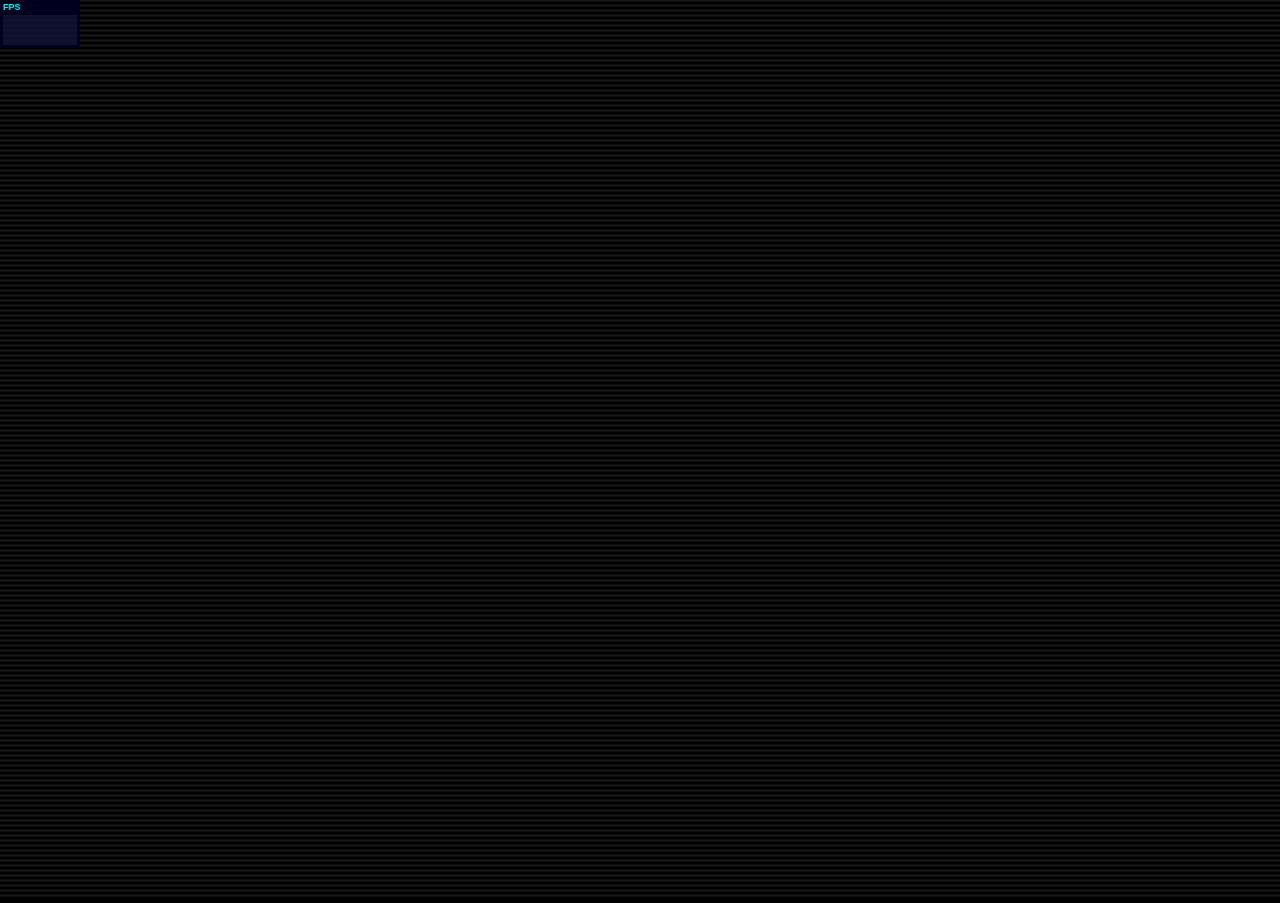
<file: OverrideBlog-web/src/main/webapp/index.html>
<!DOCTYPE html>
<html>
<head>
    <title>炫黑博客</title>
    <link rel="stylesheet" type="text/css" href="static/css/index.css">
</head>
<body>
<canvas id="canvas"></canvas>


<script type="text/javascript" src="static/js/index.js"></script>
</body>
</html>
</file>
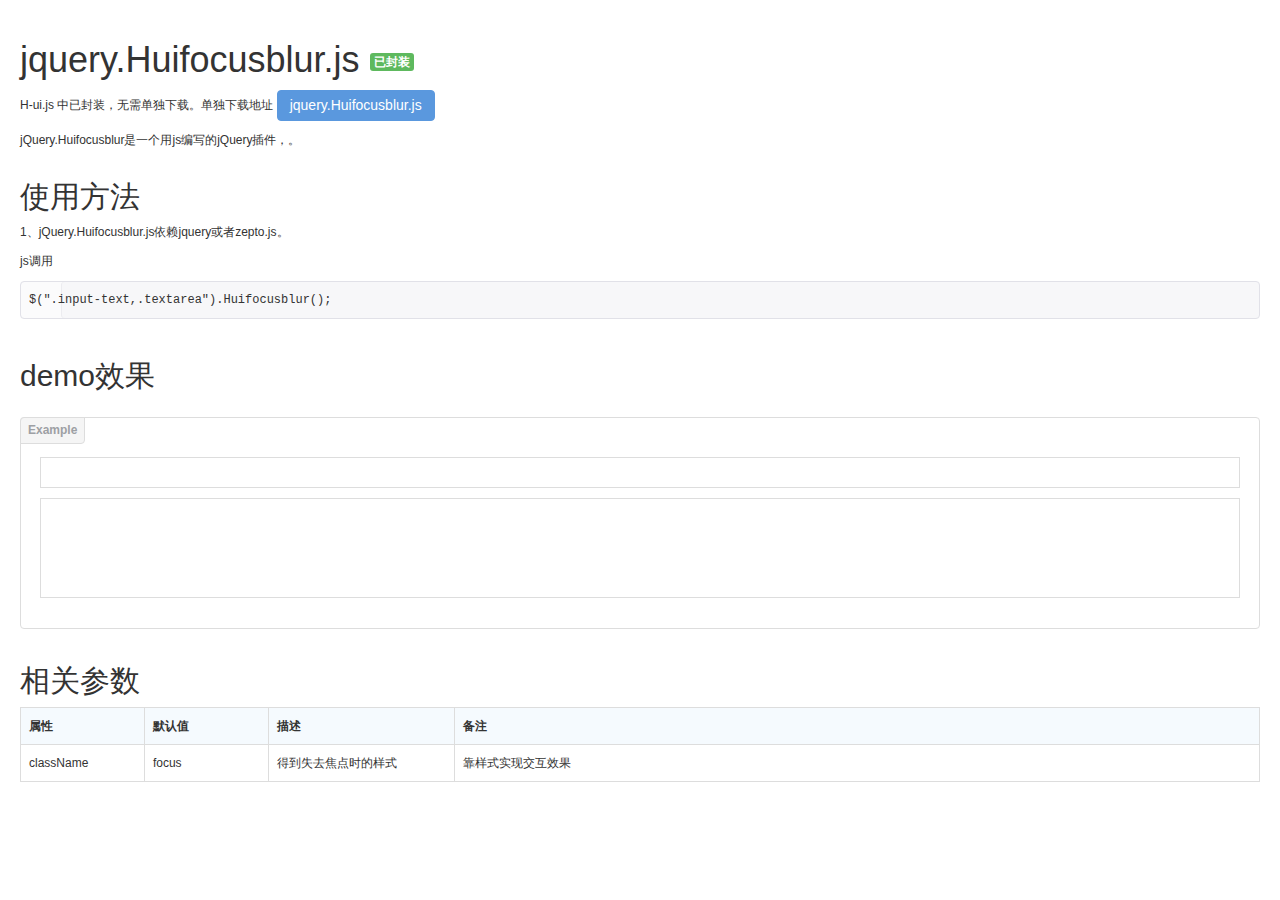
<file: OverrideBlog-web/src/main/webapp/static/src/Huifocusblur.html>
<!DOCTYPE HTML>
<html>
<head>
<meta charset="utf-8">
<meta name="renderer" content="webkit|ie-comp|ie-stand">
<meta http-equiv="X-UA-Compatible" content="IE=edge,chrome=1">
<meta name="viewport" content="width=device-width,initial-scale=1,minimum-scale=1.0,maximum-scale=1.0,user-scalable=no" />
<meta http-equiv="Cache-Control" content="no-siteapp" />
<meta content="telephone=no" name="format-detection">
<meta content="email=no" name="format-detection">
<link href="css/H-ui.css" rel="stylesheet" type="text/css" />
<script type="text/javascript" src="http://lib.h-ui.net/jquery/1.9.1/jquery.min.js"></script>
<title>jquery.Huifocusblur.js - H-ui前端框架官方网站 - 专注前端解决方案</title>
<meta name="keywords" content="jquery.Huifocusblur.js,得到失去焦点插件,H-ui前端框架">
<meta name="description" content="jquery.Huifocusblur.js插件帮助手册。">
</head>
<body>
<article class="cl pd-20">
	<h1 class="page_title">jquery.Huifocusblur.js <span class="label label-success radius">已封装</span></h1>
	<p>H-ui.js 中已封装，无需单独下载。单独下载地址
		<a href="http://lib.h-ui.net/Hui/v3.0.4/jquery.Huifocusblur.js" class="btn radius btn-primary">jquery.Huifocusblur.js</a>
	</p>
	<p>jQuery.Huifocusblur是一个用js编写的jQuery插件，。</p>
	<h2>使用方法</h2>
	<p>1、jQuery.Huifocusblur.js依赖jquery或者zepto.js。</p>
	<p>js调用</p>
<pre class="prettyprint linenums">$(".input-text,.textarea").Huifocusblur();</pre>
	<h2>demo效果</h2>
	<div class="codeView docs-example">
		<p><input class="input-text" value="" placeholder=""></p>
		<p><textarea class="textarea"></textarea></p>
	</div>
	<h2>相关参数</h2>
	<table class="table table-border table-bg table-bordered">
		<thead>
			<tr>
				<th width="10%">属性</th>
				<th width="10%">默认值</th>
				<th width="15%">描述</th>
				<th>备注</th>
			</tr>
		</thead>
		<tbody>
			<tr>
				<td>className</td>
				<td>focus</td>
				<td>得到失去焦点时的样式</td>
				<td>靠样式实现交互效果</td>
			</tr>							
		</tbody>
	</table>	
</article>
<script type="text/javascript" src="http://lib.h-ui.net/prettify.js"></script>
<script type="text/javascript" src="js/jQuery.Huifocusblur.js"></script>
<script>
$(function() {
	prettyPrint();
	$(".input-text,.textarea").Huifocusblur();
});
</script>
</body>
</html>
</file>
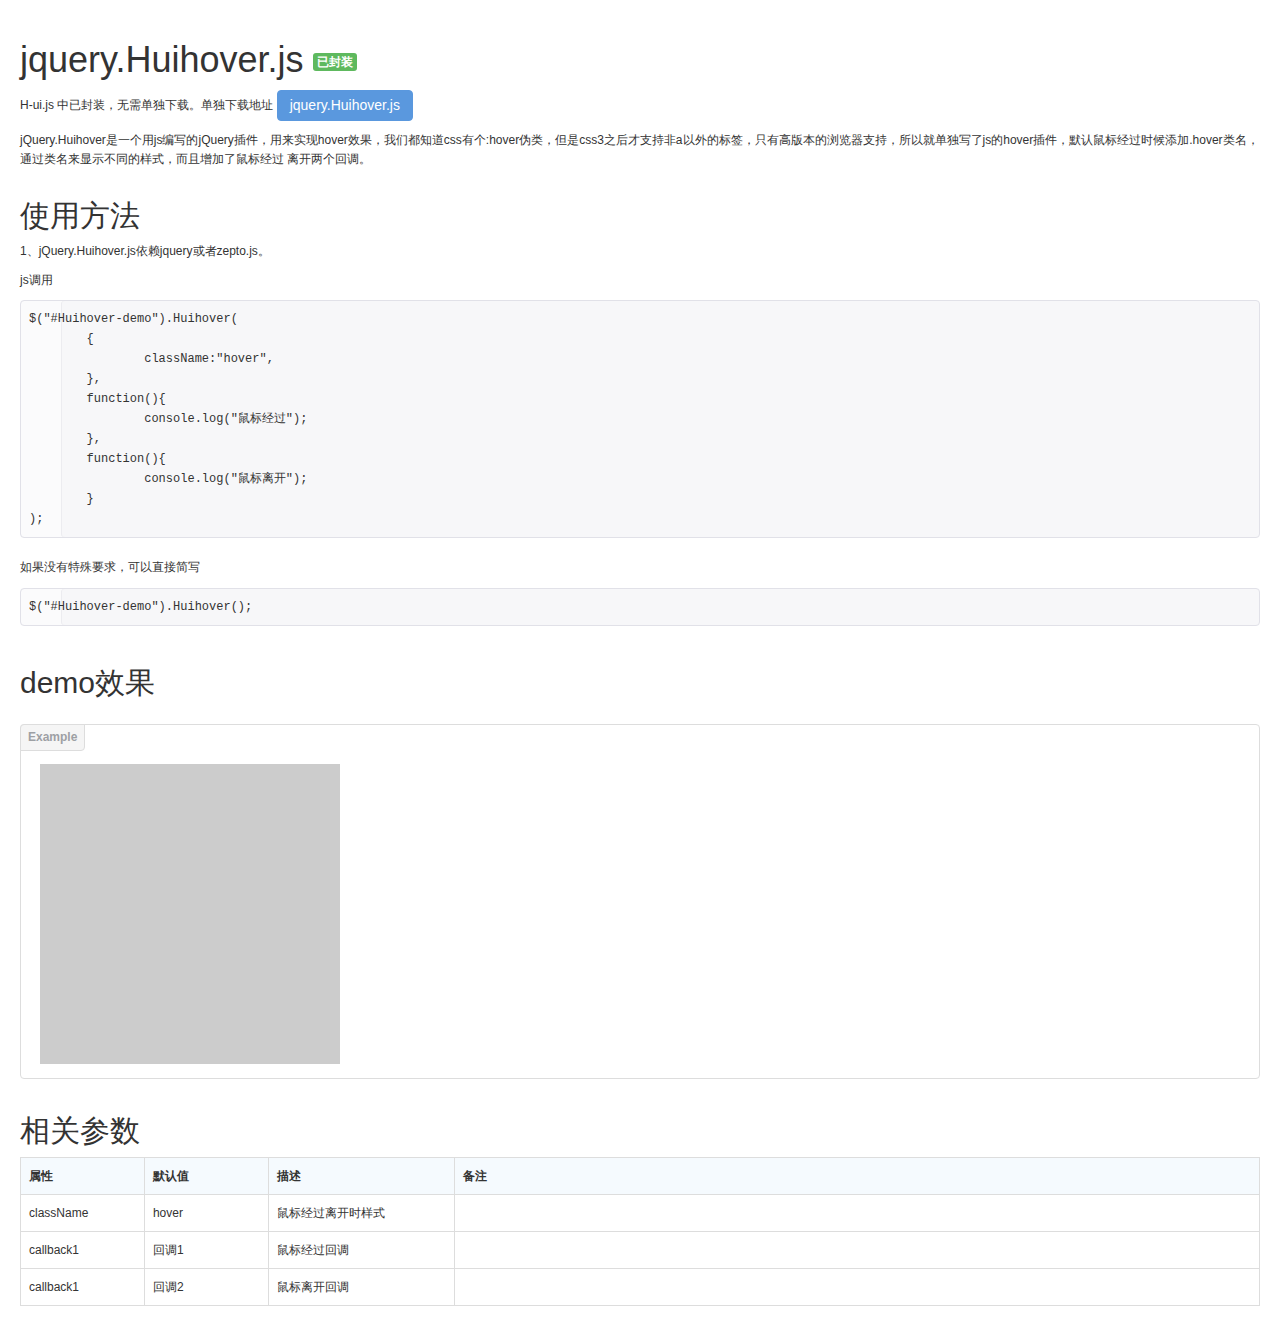
<file: OverrideBlog-web/src/main/webapp/static/src/Huihover.html>
<!DOCTYPE HTML>
<html>
<head>
<meta charset="utf-8">
<meta name="renderer" content="webkit|ie-comp|ie-stand">
<meta http-equiv="X-UA-Compatible" content="IE=edge,chrome=1">
<meta name="viewport" content="width=device-width,initial-scale=1,minimum-scale=1.0,maximum-scale=1.0,user-scalable=no" />
<meta http-equiv="Cache-Control" content="no-siteapp" />
<meta content="telephone=no" name="format-detection">
<meta content="email=no" name="format-detection">
<link href="css/H-ui.css" rel="stylesheet" type="text/css" />
<script type="text/javascript" src="http://lib.h-ui.net/jquery/1.9.1/jquery.min.js"></script>
<title>jquery.Huihover.js - H-ui前端框架官方网站 - 专注前端解决方案</title>
<meta name="keywords" content="jquery.Huihover.js,hover,H-ui前端框架">
<meta name="description" content="jquery.Huihover.js插件帮助手册。">
<style type="text/css">
#Huihover-demo{width:300px; height:300px; background-color:#CCC}
#Huihover-demo.hover{ background-color:#F00}
</style>
</head>
<body>
<article class="cl pd-20">
	<h1 class="page_title">jquery.Huihover.js <span class="label label-success radius">已封装</span></h1>
	<p>H-ui.js 中已封装，无需单独下载。单独下载地址
		<a href="http://lib.h-ui.net/Hui/v3.0.4/jquery.Huihover.js" class="btn radius btn-primary">jquery.Huihover.js</a>
	</p>
	<p>jQuery.Huihover是一个用js编写的jQuery插件，用来实现hover效果，我们都知道css有个:hover伪类，但是css3之后才支持非a以外的标签，只有高版本的浏览器支持，所以就单独写了js的hover插件，默认鼠标经过时候添加.hover类名，通过类名来显示不同的样式，而且增加了鼠标经过 离开两个回调。</p>
	<h2>使用方法</h2>
	<p>1、jQuery.Huihover.js依赖jquery或者zepto.js。</p>
	<p>js调用</p>
<pre class="prettyprint linenums">$("#Huihover-demo").Huihover(
	{
		className:"hover",
	},
	function(){
		console.log("鼠标经过");
	},
	function(){
		console.log("鼠标离开");
	}
);</pre>
	<p>如果没有特殊要求，可以直接简写</p>
<pre class="prettyprint linenums">$("#Huihover-demo").Huihover();</pre>
	<h2>demo效果</h2>
	<div class="codeView docs-example">
		<div id="Huihover-demo"></div>
	</div>
	<h2>相关参数</h2>
	<table class="table table-border table-bg table-bordered">
		<thead>
			<tr>
				<th width="10%">属性</th>
				<th width="10%">默认值</th>
				<th width="15%">描述</th>
				<th>备注</th>
			</tr>
		</thead>
		<tbody>
			<tr>
				<td>className</td>
				<td>hover</td>
				<td>鼠标经过离开时样式</td>
				<td></td>
			</tr>
			<tr>
				<td>callback1</td>
				<td>回调1</td>
				<td>鼠标经过回调</td>
				<td></td>
			</tr>	
			<tr>
				<td>callback1</td>
				<td>回调2</td>
				<td>鼠标离开回调</td>
				<td></td>
			</tr>							
		</tbody>
	</table>	
</article>
<script type="text/javascript" src="http://lib.h-ui.net/prettify.js"></script>
<script type="text/javascript" src="js/jQuery.Huihover.js"></script>
<script>
$(function(){
	prettyPrint();
	$("#Huihover-demo").Huihover(
		{
			className:"hover",
		},
		function(){
			console.log("鼠标经过");
		},
		function(){
			console.log("鼠标离开");
		}
	);
});
</script>
</body>
</html>
</file>
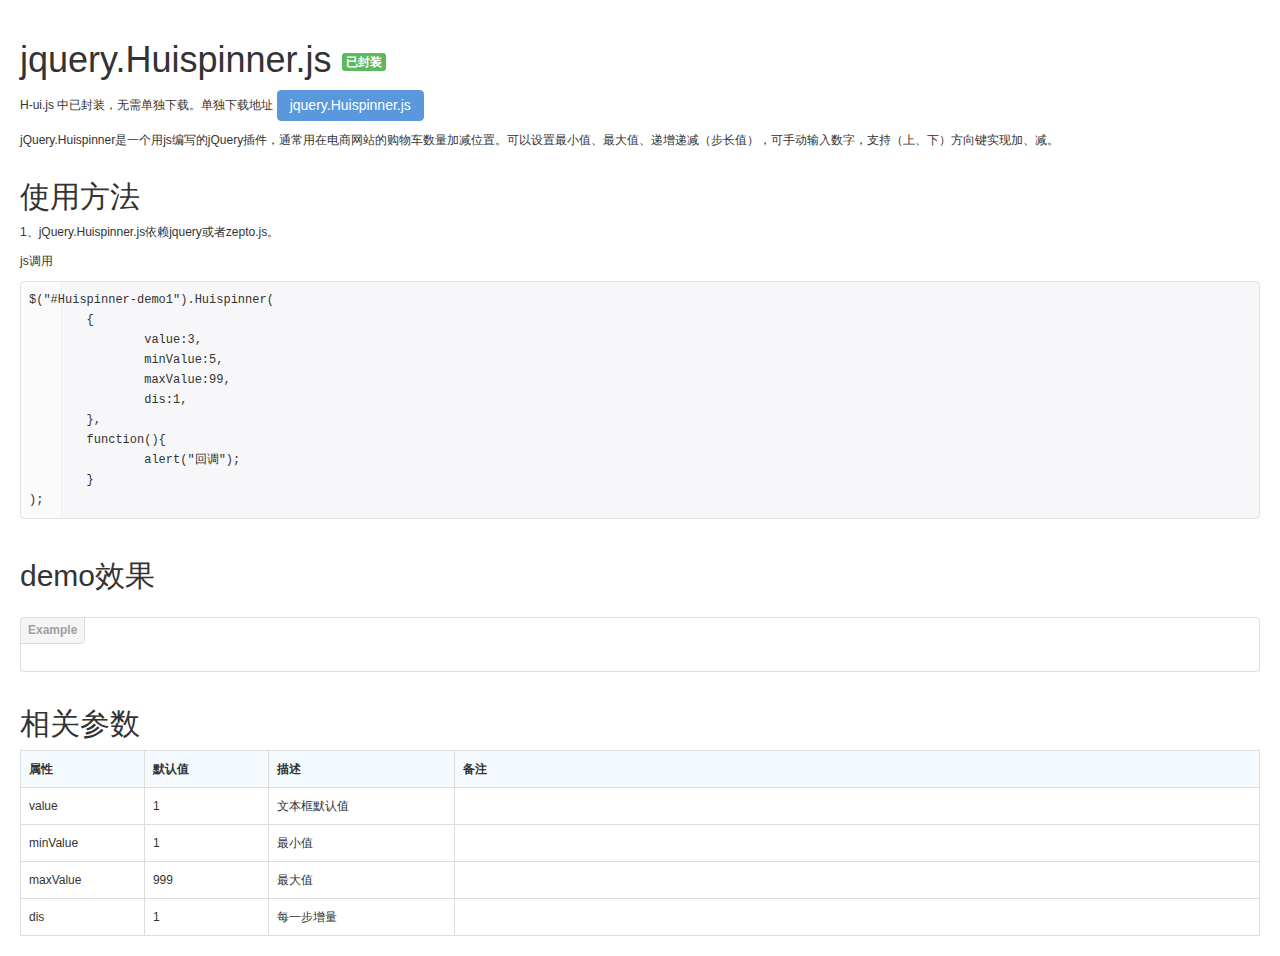
<file: OverrideBlog-web/src/main/webapp/static/src/Huispinner.html>
<!DOCTYPE HTML>
<html>
<head>
<meta charset="utf-8">
<meta name="renderer" content="webkit|ie-comp|ie-stand">
<meta http-equiv="X-UA-Compatible" content="IE=edge,chrome=1">
<meta name="viewport" content="width=device-width,initial-scale=1,minimum-scale=1.0,maximum-scale=1.0,user-scalable=no" />
<meta http-equiv="Cache-Control" content="no-siteapp" />
<meta content="telephone=no" name="format-detection">
<meta content="email=no" name="format-detection">
<link href="css/H-ui.css" rel="stylesheet" type="text/css" />
<script type="text/javascript" src="http://lib.h-ui.net/jquery/1.9.1/jquery.min.js"></script>
<title>jquery.Huispinner.js - H-ui前端框架官方网站 - 专注前端解决方案</title>
<meta name="keywords" content="jquery.Huispinner.js,数字加减插件,H-ui前端框架">
<meta name="description" content="jquery.Huispinner.js插件帮助手册。">
</head>
<body onLoad="prettyPrint()">
<article class="cl pd-20">
	<h1 class="page_title">jquery.Huispinner.js <span class="label label-success radius">已封装</span></h1>
	<p>H-ui.js 中已封装，无需单独下载。单独下载地址
		<a href="http://lib.h-ui.net/Hui/v3.0.4/jquery.Huispinner.js" class="btn radius btn-primary">jquery.Huispinner.js</a>
	</p>
	<p>jQuery.Huispinner是一个用js编写的jQuery插件，通常用在电商网站的购物车数量加减位置。可以设置最小值、最大值、递增递减（步长值），可手动输入数字，支持（上、下）方向键实现加、减。</p>
	<h2>使用方法</h2>
	<p>1、jQuery.Huispinner.js依赖jquery或者zepto.js。</p>
	<p>js调用</p>
<pre class="prettyprint linenums">$("#Huispinner-demo1").Huispinner(
	{
		value:3,
		minValue:5,
		maxValue:99,
		dis:1,
	},
	function(){
		alert("回调");
	}
);</pre>
	<h2>demo效果</h2>
	<div class="codeView docs-example">
		<div id="Huispinner-demo1"></div>
		<div id="Huispinner-demo2"></div>
		<div id="Huispinner-demo3"></div>
	</div>
	<h2>相关参数</h2>
	<table class="table table-border table-bg table-bordered">
		<thead>
			<tr>
				<th width="10%">属性</th>
				<th width="10%">默认值</th>
				<th width="15%">描述</th>
				<th>备注</th>
			</tr>
		</thead>
		<tbody>
			<tr>
				<td>value</td>
				<td>1</td>
				<td>文本框默认值</td>
				<td></td>
			</tr>
			<tr>
				<td>minValue</td>
				<td>1</td>
				<td>最小值</td>
				<td></td>
			</tr>	
			<tr>
				<td>maxValue</td>
				<td>999</td>
				<td>最大值</td>
				<td></td>
			</tr>
			<tr>
				<td>dis</td>
				<td>1</td>
				<td>每一步增量</td>
				<td></td>
			</tr>										
		</tbody>
	</table>	
</article>
<script type="text/javascript" src="http://lib.h-ui.net/prettify.js"></script>
<script type="text/javascript" src="js/jQuery.Huispinner.js"></script>
<script>
$(function(){
	$("#Huispinner-demo1").Huispinner(
		{
			value:3,
			minValue:5,
			maxValue:99
		},
		function(){
			alert("回调");
		}
	);
	$("#Huispinner-demo2").Huispinner(
		{},
		function(){
		alert("回调");
		}
	);
	$("#Huispinner-demo3").Huispinner(
		{
			value:1,
			minValue:10,
			maxValue:99,
			dis:2,		
		},
		function(){
			alert("回调");
		}
	);
});
</script>
</body>
</html>
</file>
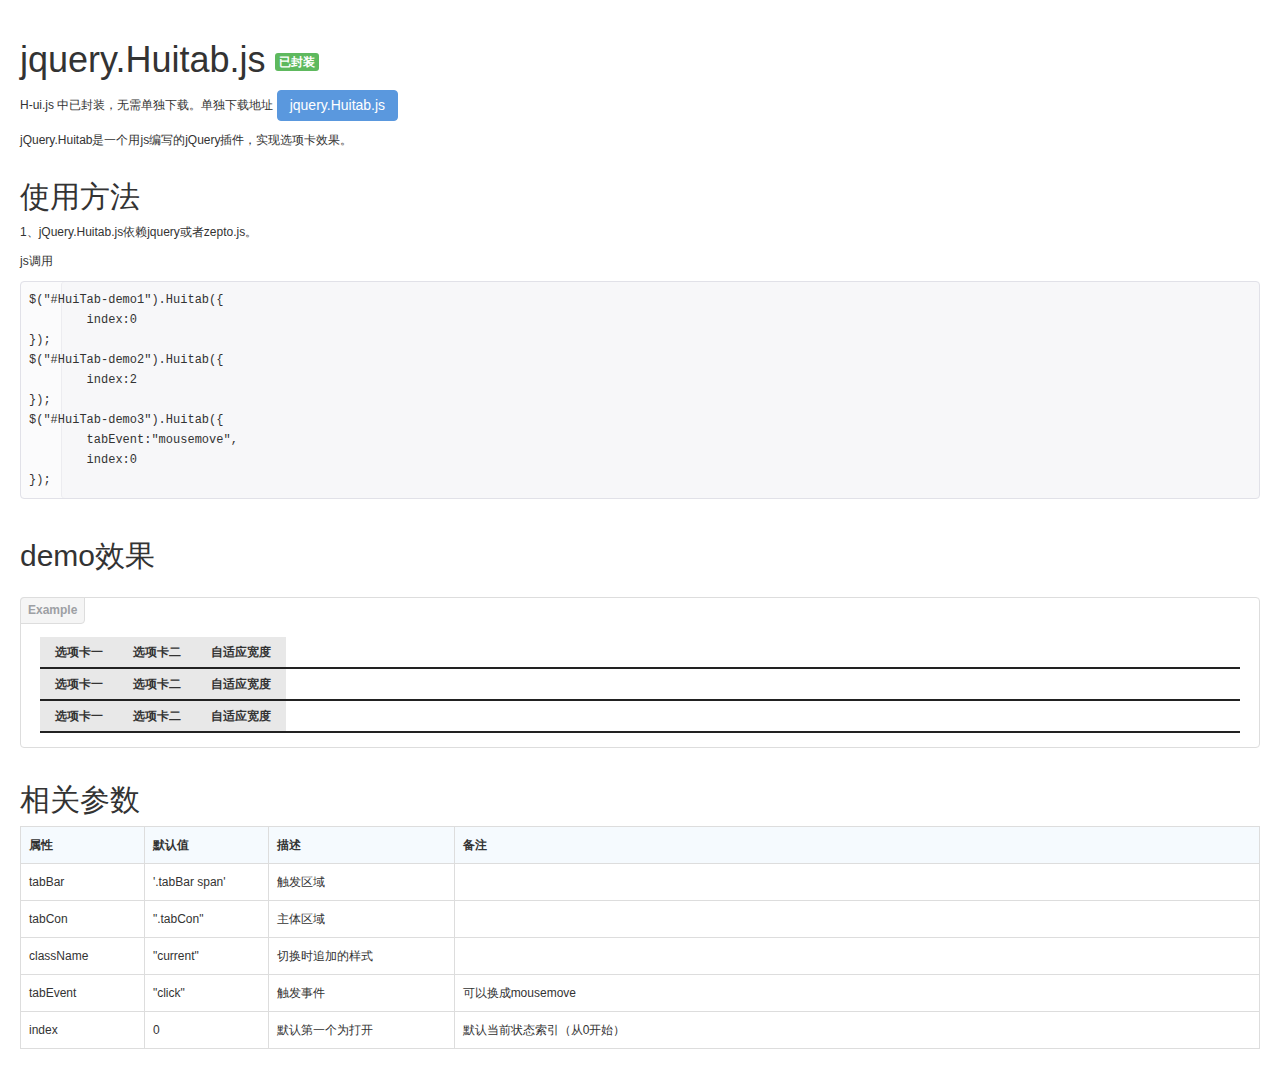
<file: OverrideBlog-web/src/main/webapp/static/src/Huitab.html>
<!DOCTYPE HTML>
<html>
<head>
<meta charset="utf-8">
<meta name="renderer" content="webkit|ie-comp|ie-stand">
<meta http-equiv="X-UA-Compatible" content="IE=edge,chrome=1">
<meta name="viewport" content="width=device-width,initial-scale=1,minimum-scale=1.0,maximum-scale=1.0,user-scalable=no" />
<meta http-equiv="Cache-Control" content="no-siteapp" />
<meta content="telephone=no" name="format-detection">
<meta content="email=no" name="format-detection">
<link href="css/H-ui.css" rel="stylesheet" type="text/css" />
<script type="text/javascript" src="http://lib.h-ui.net/jquery/1.9.1/jquery.min.js"></script>
<title>jquery.Huitab.js - H-ui前端框架官方网站 - 专注前端解决方案</title>
<meta name="keywords" content="jquery.Huitab.js,选项卡插件,H-ui前端框架">
<meta name="description" content="jquery.Huitab.js插件帮助手册。">
</head>
<body>
<article class="cl pd-20">
	<h1 class="page_title">jquery.Huitab.js
		<span class="label label-success radius">已封装</span>
	</h1>
	<p>H-ui.js 中已封装，无需单独下载。单独下载地址 <a href="http://lib.h-ui.net/Hui/v3.0.4/jquery.Huitab.js" class="btn radius btn-primary">jquery.Huitab.js</a> </p>
	<p>jQuery.Huitab是一个用js编写的jQuery插件，实现选项卡效果。</p>
	<h2>使用方法</h2>
	<p>1、jQuery.Huitab.js依赖jquery或者zepto.js。</p>
	<p>js调用</p>
<pre class="prettyprint linenums">$("#HuiTab-demo1").Huitab({
	index:0
});
$("#HuiTab-demo2").Huitab({
	index:2
});
$("#HuiTab-demo3").Huitab({
	tabEvent:"mousemove",
	index:0
});</pre>
	<h2>demo效果</h2>
	<div class="codeView docs-example">
		<div id="HuiTab-demo1" class="HuiTab">
			<div class="tabBar clearfix">
				<span>选项卡一</span>
				<span>选项卡二</span>
				<span>自适应宽度</span>
			</div>
			<div class="tabCon">内容一</div>
			<div class="tabCon">内容二</div>
			<div class="tabCon">内容三</div>
		</div>
		<div id="HuiTab-demo2" class="HuiTab">
			<div class="tabBar clearfix">
				<span>选项卡一</span>
				<span>选项卡二</span>
				<span>自适应宽度</span>
			</div>
			<div class="tabCon">内容一</div>
			<div class="tabCon">内容二</div>
			<div class="tabCon">内容三</div>
		</div>
		<div id="HuiTab-demo3" class="HuiTab">
			<div class="tabBar clearfix">
				<span>选项卡一</span>
				<span>选项卡二</span>
				<span>自适应宽度</span>
			</div>
			<div class="tabCon">内容一</div>
			<div class="tabCon">内容二</div>
			<div class="tabCon">内容三</div>
		</div>
	</div>
	<h2>相关参数</h2>
	<table class="table table-border table-bg table-bordered">
		<thead>
			<tr>
				<th width="10%">属性</th>
				<th width="10%">默认值</th>
				<th width="15%">描述</th>
				<th>备注</th>
			</tr>
		</thead>
		<tbody>
			<tr>
				<td>tabBar</td>
				<td>'.tabBar span'</td>
				<td>触发区域</td>
				<td></td>
			</tr>
			<tr>
				<td>tabCon</td>
				<td>".tabCon"</td>
				<td>主体区域</td>
				<td></td>
			</tr>
			<tr>
				<td>className</td>
				<td>"current"</td>
				<td>切换时追加的样式</td>
				<td></td>
			</tr>
			<tr>
				<td>tabEvent</td>
				<td>"click"</td>
				<td>触发事件</td>
				<td>可以换成mousemove</td>
			</tr>
			<tr>
				<td>index</td>
				<td>0</td>
				<td>默认第一个为打开</td>
				<td>默认当前状态索引（从0开始）</td>
			</tr>
		</tbody>
	</table>
</article>
<script type="text/javascript" src="http://lib.h-ui.net/prettify.js"></script> 
<script type="text/javascript" src="js/jQuery.Huitab.js"></script> 
<script>
$(function(){
	prettyPrint();
	$("#HuiTab-demo1").Huitab({
		index:0
	});
	$("#HuiTab-demo2").Huitab({
		index:2
	});
	$("#HuiTab-demo3").Huitab({
		tabEvent:"mousemove",
		index:0
	});
});
</script>
</body>
</html>
</file>
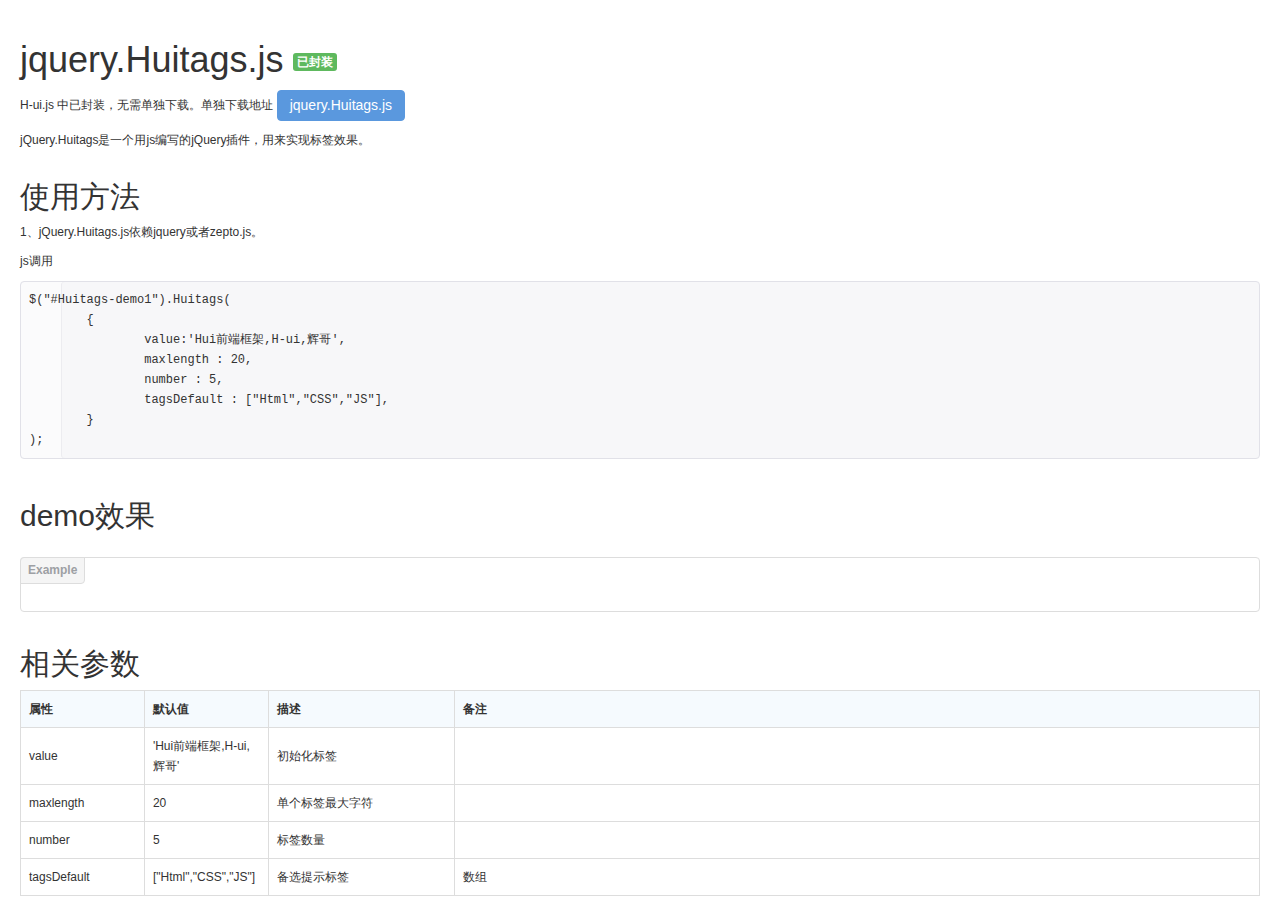
<file: OverrideBlog-web/src/main/webapp/static/src/Huitags.html>
<!DOCTYPE HTML>
<html>
<head>
<meta charset="utf-8">
<meta name="renderer" content="webkit|ie-comp|ie-stand">
<meta http-equiv="X-UA-Compatible" content="IE=edge,chrome=1">
<meta name="viewport" content="width=device-width,initial-scale=1,minimum-scale=1.0,maximum-scale=1.0,user-scalable=no" />
<meta http-equiv="Cache-Control" content="no-siteapp" />
<meta content="telephone=no" name="format-detection">
<meta content="email=no" name="format-detection">
<link href="css/H-ui.css" rel="stylesheet" type="text/css" />
<link rel="stylesheet" type="text/css" href="http://lib.h-ui.net/Hui-iconfont/1.0.8/iconfont.min.css" />
<script type="text/javascript" src="http://lib.h-ui.net/jquery/1.9.1/jquery.min.js"></script>
<title>jQuery.Huitags.js - H-ui前端框架官方网站 - 专注前端解决方案</title>
<meta name="keywords" content="jquery.Huitags.js,标签插件,H-ui前端框架">
<meta name="description" content="jquery.Huitags.js插件帮助手册。">
</head>
<body>
<article class="cl pd-20">
	<h1 class="page_title">jquery.Huitags.js <span class="label label-success radius">已封装</span></h1>
	<p>H-ui.js 中已封装，无需单独下载。单独下载地址
		<a href="http://lib.h-ui.net/Hui/v3.0.4/jquery.Huitags.js" class="btn radius btn-primary">jquery.Huitags.js</a>
	</p>
	<p>jQuery.Huitags是一个用js编写的jQuery插件，用来实现标签效果。</p>
	<h2>使用方法</h2>
	<p>1、jQuery.Huitags.js依赖jquery或者zepto.js。</p>
	<p>js调用</p>
<pre class="prettyprint linenums">$("#Huitags-demo1").Huitags(
	{
		value:'Hui前端框架,H-ui,辉哥',
		maxlength : 20,
		number : 5,
		tagsDefault : ["Html","CSS","JS"],
	}
);</pre>
	<h2>demo效果</h2>
	<div class="codeView docs-example">
		<div id="Huitags-demo1"></div>
	</div>
	<h2>相关参数</h2>
	<table class="table table-border table-bg table-bordered">
		<thead>
			<tr>
				<th width="10%">属性</th>
				<th width="10%">默认值</th>
				<th width="15%">描述</th>
				<th>备注</th>
			</tr>
		</thead>
		<tbody>
			<tr>
				<td>value</td>
				<td>'Hui前端框架,H-ui,辉哥'</td>
				<td>初始化标签</td>
				<td></td>
			</tr>
			<tr>
				<td>maxlength</td>
				<td>20</td>
				<td>单个标签最大字符</td>
				<td></td>
			</tr>	
			<tr>
				<td>number</td>
				<td>5</td>
				<td>标签数量</td>
				<td></td>
			</tr>
			<tr>
				<td>tagsDefault</td>
				<td>["Html","CSS","JS"]</td>
				<td>备选提示标签</td>
				<td>数组</td>
			</tr>										
		</tbody>
	</table>	
</article>
<script type="text/javascript" src="http://lib.h-ui.net/prettify.js"></script>
<script type="text/javascript" src="js/jQuery.Huitags.js"></script>
<script>
$(function(){
	prettyPrint();
	
	$("#Huitags-demo1").Huitags();
});
</script>
</body>
</html>
</file>
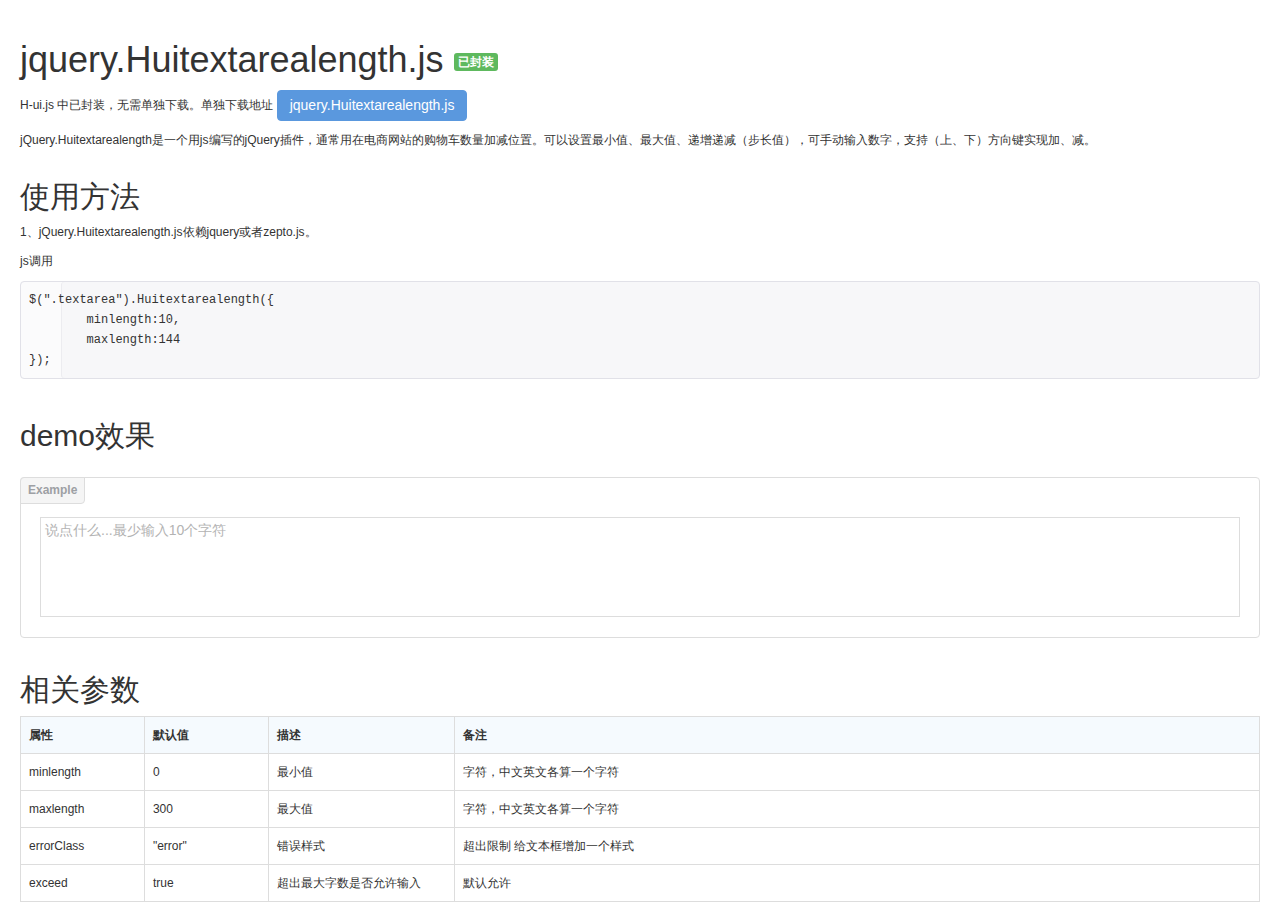
<file: OverrideBlog-web/src/main/webapp/static/src/Huitextarealength.html>
<!DOCTYPE HTML>
<html>
<head>
<meta charset="utf-8">
<meta name="renderer" content="webkit|ie-comp|ie-stand">
<meta http-equiv="X-UA-Compatible" content="IE=edge,chrome=1">
<meta name="viewport" content="width=device-width,initial-scale=1,minimum-scale=1.0,maximum-scale=1.0,user-scalable=no" />
<meta http-equiv="Cache-Control" content="no-siteapp" />
<meta content="telephone=no" name="format-detection">
<meta content="email=no" name="format-detection">
<link href="css/H-ui.css" rel="stylesheet" type="text/css" />
<script type="text/javascript" src="http://lib.h-ui.net/jquery/1.9.1/jquery.min.js"></script>
<title>jquery.Huitextarealength.js - H-ui前端框架官方网站 - 专注前端解决方案</title>
<meta name="keywords" content="jquery.Huitextarealength.js,文本框字数限制插件,微博剩余字数输入统计,H-ui前端框架">
<meta name="description" content="jquery.Huitextarealength.js 插件帮助手册。">
</head>
<body>
<article class="cl pd-20">
	<h1 class="page_title">jquery.Huitextarealength.js <span class="label label-success radius">已封装</span></h1>
	<p>H-ui.js 中已封装，无需单独下载。单独下载地址
		<a href="http://lib.h-ui.net/Hui/v3.0.4/jquery.Huitextarealength.js" class="btn radius btn-primary">jquery.Huitextarealength.js</a>
	</p>
	<p>jQuery.Huitextarealength是一个用js编写的jQuery插件，通常用在电商网站的购物车数量加减位置。可以设置最小值、最大值、递增递减（步长值），可手动输入数字，支持（上、下）方向键实现加、减。</p>
	<h2>使用方法</h2>
	<p>1、jQuery.Huitextarealength.js依赖jquery或者zepto.js。</p>
	<p>js调用</p>
<pre class="prettyprint linenums">$(".textarea").Huitextarealength({
	minlength:10,
	maxlength:144
});</pre>
	<h2>demo效果</h2>
	<div class="codeView docs-example">
		<textarea class="textarea valid" placeholder="说点什么...最少输入10个字符" name="beizhu" aria-required="true" aria-invalid="false"></textarea>
	</div>
	<h2>相关参数</h2>
	<table class="table table-border table-bg table-bordered">
		<thead>
			<tr>
				<th width="10%">属性</th>
				<th width="10%">默认值</th>
				<th width="15%">描述</th>
				<th>备注</th>
			</tr>
		</thead>
		<tbody>
			<tr>
				<td>minlength</td>
				<td>0</td>
				<td>最小值</td>
				<td>字符，中文英文各算一个字符</td>
			</tr>
			<tr>
				<td>maxlength</td>
				<td>300</td>
				<td>最大值</td>
				<td>字符，中文英文各算一个字符</td>
			</tr>	
			<tr>
				<td>errorClass</td>
				<td>"error"</td>
				<td>错误样式</td>
				<td>超出限制 给文本框增加一个样式</td>
			</tr>
			<tr>
				<td>exceed</td>
				<td>true</td>
				<td>超出最大字数是否允许输入</td>
				<td>默认允许</td>
			</tr>										
		</tbody>
	</table>	
</article>
<script type="text/javascript" src="http://lib.h-ui.net/prettify.js"></script>
<script type="text/javascript" src="js/jQuery.Huitextarealength.js"></script>
<script>
$(function(){
	prettyPrint();
	$(".textarea").Huitextarealength({
		minlength:10,
		maxlength:144
	});
});
</script>
</body>
</html>
</file>
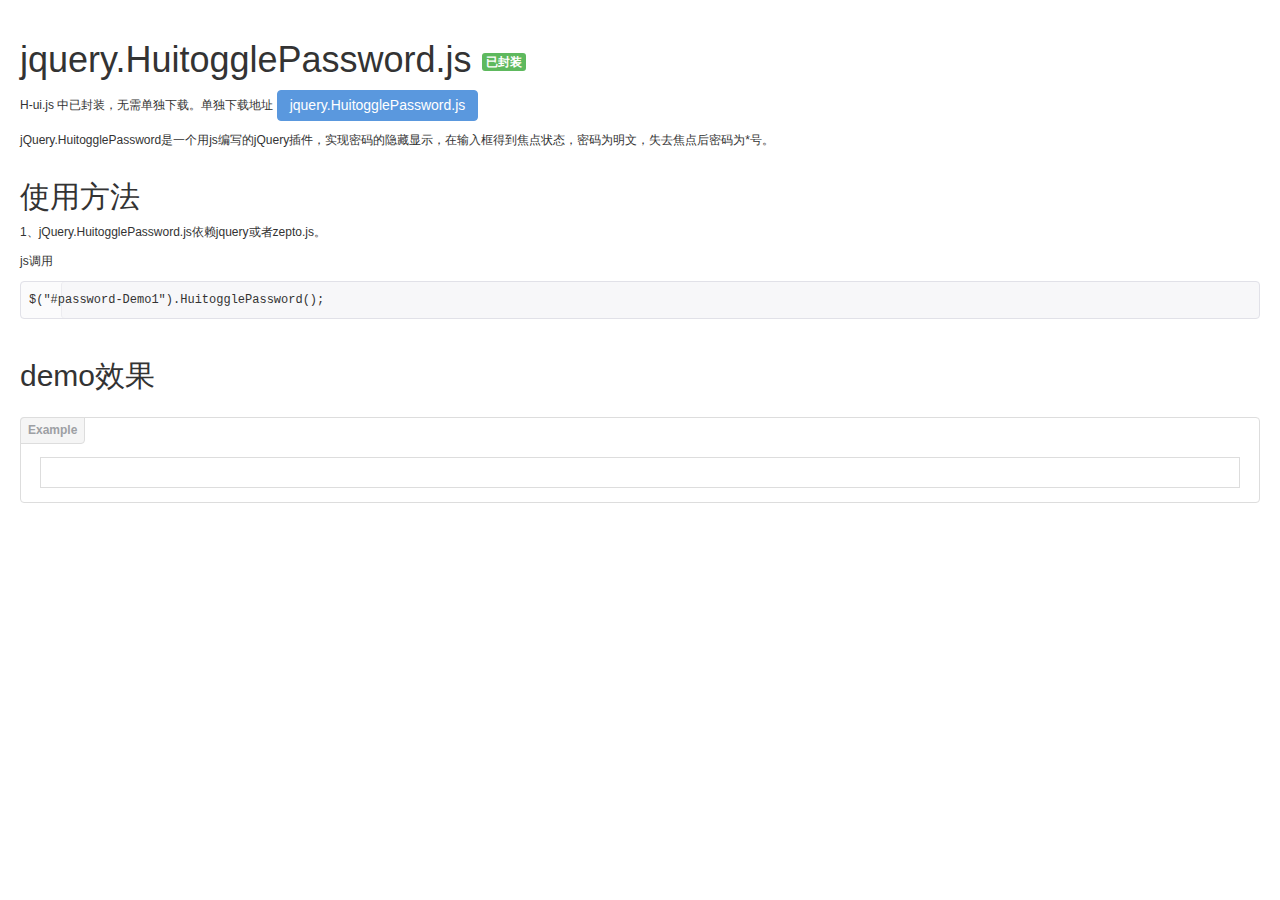
<file: OverrideBlog-web/src/main/webapp/static/src/HuitogglePassword.html>
<!DOCTYPE HTML>
<html>
<head>
<meta charset="utf-8">
<meta name="renderer" content="webkit|ie-comp|ie-stand">
<meta http-equiv="X-UA-Compatible" content="IE=edge,chrome=1">
<meta name="viewport" content="width=device-width,initial-scale=1,minimum-scale=1.0,maximum-scale=1.0,user-scalable=no" />
<meta http-equiv="Cache-Control" content="no-siteapp" />
<meta content="telephone=no" name="format-detection">
<meta content="email=no" name="format-detection">
<link href="css/H-ui.css" rel="stylesheet" type="text/css" />
<script type="text/javascript" src="http://lib.h-ui.net/jquery/1.9.1/jquery.min.js"></script>
<title>jquery.HuitogglePassword.js - H-ui前端框架官方网站 - 专注前端解决方案</title>
<meta name="keywords" content="jquery.HuitogglePassword.js,隐藏显示密码,H-ui前端框架">
<meta name="description" content="jquery.HuitogglePassword.js 隐藏显示密码插件帮助手册。">
</head>
<body>
<article class="cl pd-20">
	<h1 class="page_title">jquery.HuitogglePassword.js <span class="label label-success radius">已封装</span></h1>
	<p>H-ui.js 中已封装，无需单独下载。单独下载地址
		<a href="http://lib.h-ui.net/Hui/v3.0.4/jquery.HuitogglePassword.js" class="btn radius btn-primary">jquery.HuitogglePassword.js</a>
	</p>
	<p>jQuery.HuitogglePassword是一个用js编写的jQuery插件，实现密码的隐藏显示，在输入框得到焦点状态，密码为明文，失去焦点后密码为*号。</p>
	<h2>使用方法</h2>
	<p>1、jQuery.HuitogglePassword.js依赖jquery或者zepto.js。</p>
	<p>js调用</p>
<pre class="prettyprint linenums">$("#password-Demo1").HuitogglePassword();</pre>
	<h2>demo效果</h2>
	<div class="codeView docs-example">
		<input type="password" value="" class="input-text" id="password-Demo1"> 
	</div>	
</article>

<script type="text/javascript" src="http://lib.h-ui.net/prettify.js"></script>
<script type="text/javascript" src="js/jQuery.HuitogglePassword.js"></script>
<script>
$(function(){
	prettyPrint();
	$("#password-Demo1").HuitogglePassword();
});
</script>
</body>
</html>
</file>
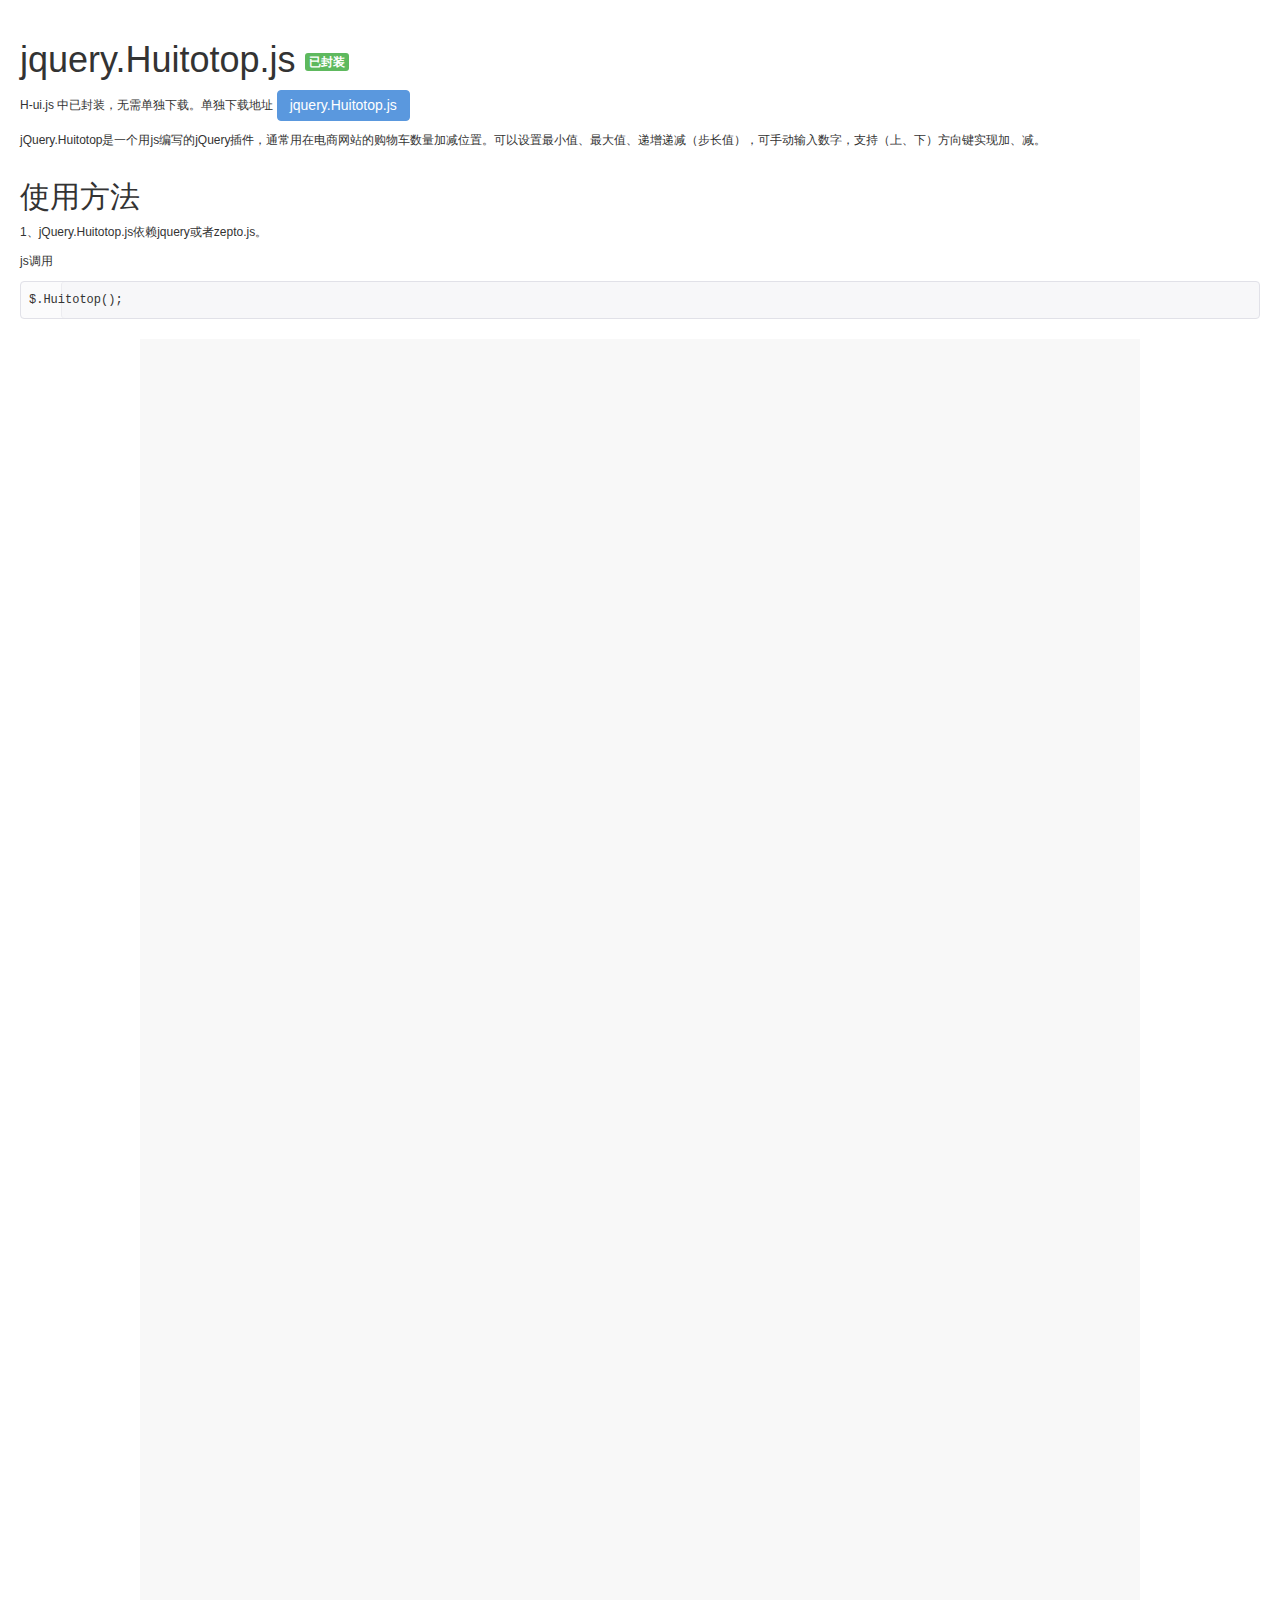
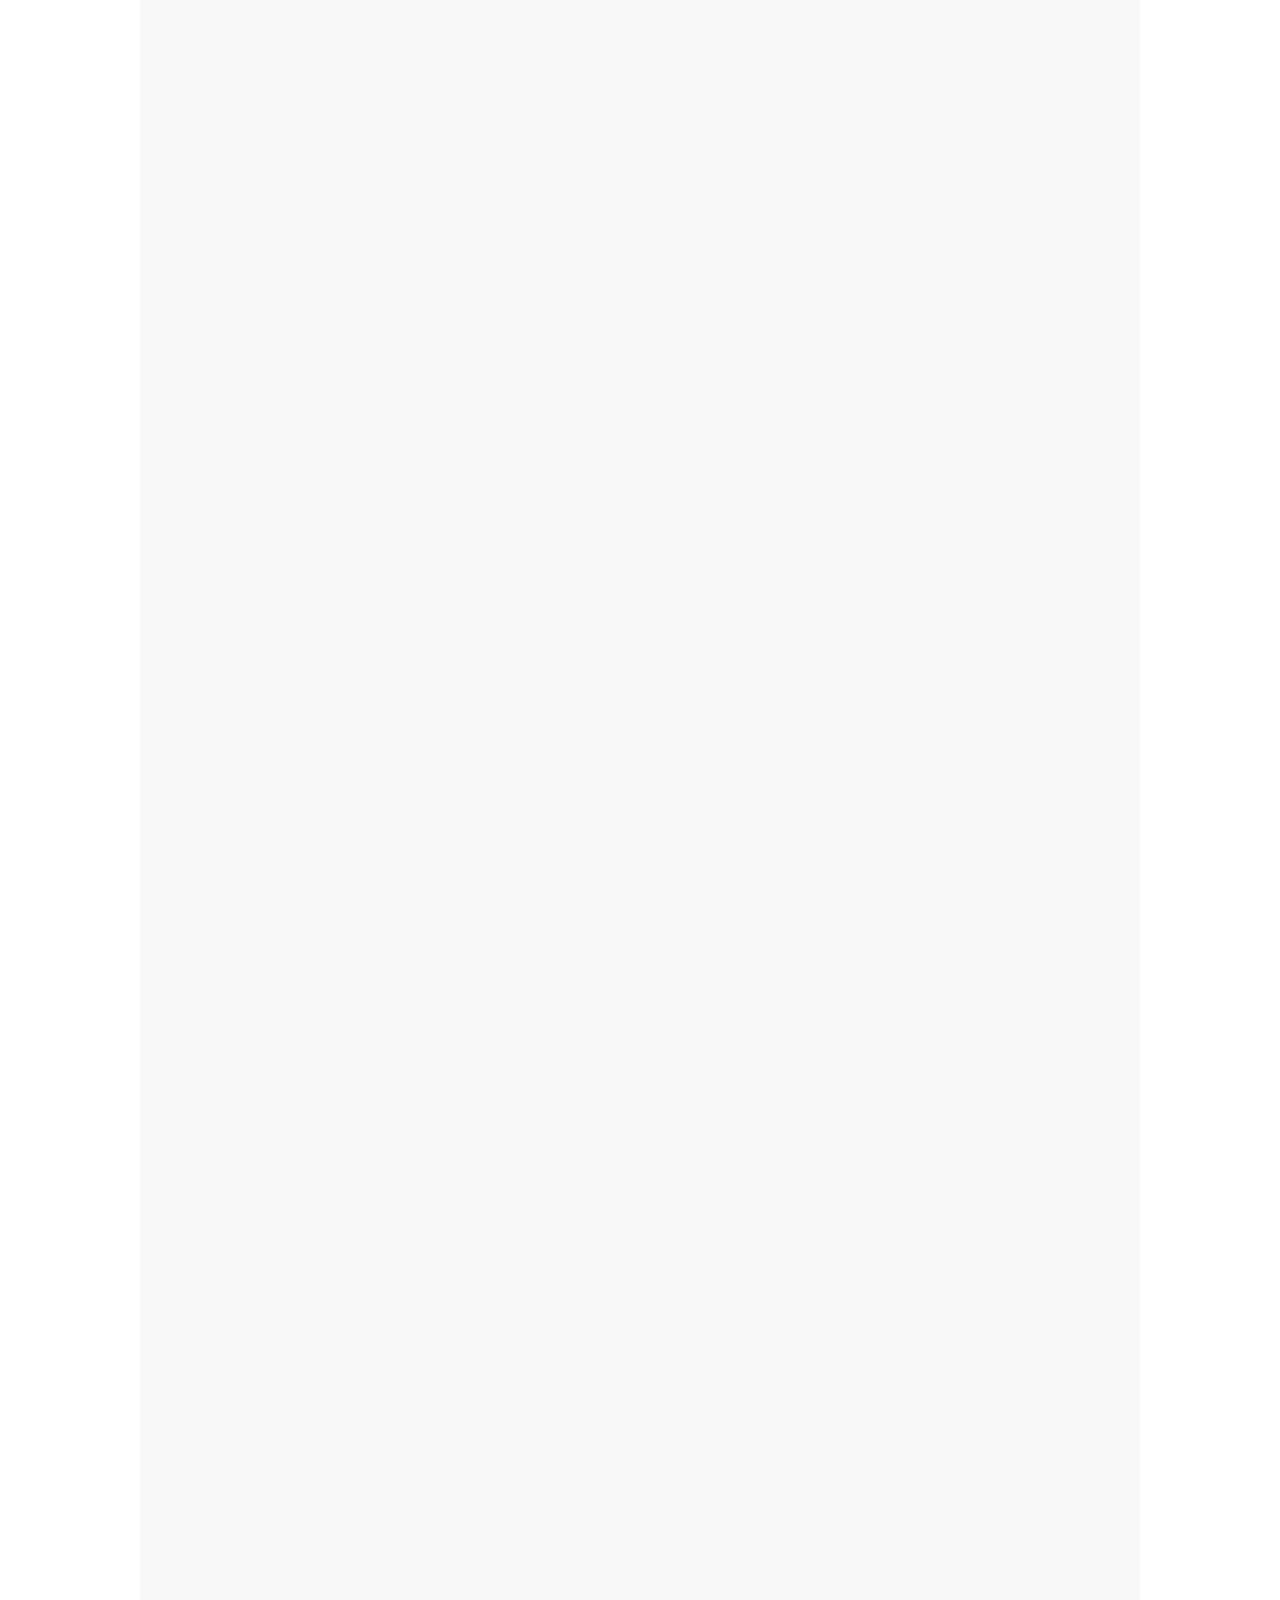
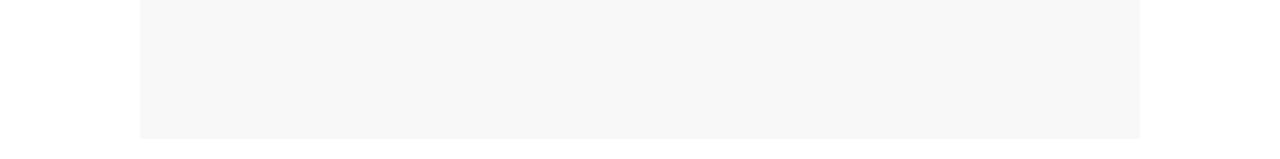
<file: OverrideBlog-web/src/main/webapp/static/src/Huitotop.html>
<!DOCTYPE HTML>
<html>
<head>
<meta charset="utf-8">
<meta name="renderer" content="webkit|ie-comp|ie-stand">
<meta http-equiv="X-UA-Compatible" content="IE=edge,chrome=1">
<meta name="viewport" content="width=device-width,initial-scale=1,minimum-scale=1.0,maximum-scale=1.0,user-scalable=no" />
<meta http-equiv="Cache-Control" content="no-siteapp" />
<meta content="telephone=no" name="format-detection">
<meta content="email=no" name="format-detection">
<link href="css/H-ui.css" rel="stylesheet" type="text/css" />
<link rel="stylesheet" type="text/css" href="http://lib.h-ui.net/Hui-iconfont/1.0.8/iconfont.min.css" />
<script type="text/javascript" src="http://lib.h-ui.net/jquery/1.9.1/jquery.min.js"></script>
<title>jquery.Huitotop.js - H-ui前端框架官方网站 - 专注前端解决方案</title>
<meta name="keywords" content="jquery.Huitotop.js,返回顶部插件,H-ui前端框架">
<meta name="description" content="jquery.Huitotop.js 返回顶部插件帮助手册。">
</head>
<body>
<article class="cl pd-20">
	<h1 class="page_title">jquery.Huitotop.js <span class="label label-success radius">已封装</span></h1>
	<p>H-ui.js 中已封装，无需单独下载。单独下载地址
		<a href="http://lib.h-ui.net/Hui/v3.0.4/jquery.Huitotop.js" class="btn radius btn-primary">jquery.Huitotop.js</a>
	</p>
	<p>jQuery.Huitotop是一个用js编写的jQuery插件，通常用在电商网站的购物车数量加减位置。可以设置最小值、最大值、递增递减（步长值），可手动输入数字，支持（上、下）方向键实现加、减。</p>
	<h2>使用方法</h2>
	<p>1、jQuery.Huitotop.js依赖jquery或者zepto.js。</p>
	<p>js调用</p>
<pre class="prettyprint linenums">$.Huitotop();</pre>
	<div style="height:3000px; background-color:#f8f8f8; width:1000px; margin:auto"></div>
</article>


<script type="text/javascript" src="http://lib.h-ui.net/prettify.js"></script>
<script type="text/javascript" src="js/jQuery.Huitotop.js"></script>
<script>
$(function(){
	prettyPrint();
	$.Huitotop();
});
</script>
</body>
</html>
</file>
<file: OverrideBlog-web/src/main/webapp/static/css/index.css>
html, body {
    -webkit-font-smoothing: antialiased;
    font: normal 12px/14px "Carrois Gothic", sans-serif;
    width: 100%;
    height: 100%;
    margin: 0;
    overflow: hidden;
    color: #fff;

    -webkit-user-select: none;
    -moz-user-select: none;
    -ms-user-select: none;
    user-select: none;
}

body {
    background: black;
}

#stats {
    z-index: 100;
}

#info {
    background: rgba(0, 0, 0, 0.7);
    position: fixed;
    bottom: 0;
    left: 0px;
    width: 250px;
    padding: 10px 20px 20px;
    z-index: 100;
    -webkit-transform-origin: bottom center;
    -moz-transform-origin: bottom center;
    -o-transform-origin: bottom center;
    transform-origin: bottom center;
    -webkit-transform: rotate(0deg);
    -moz-transform: rotate(0deg);
    -o-transform: rotate(0deg);
    transform: rotate(0deg);
    -webkit-transition: -webkit-transform .5s ease-in-out;
    -moz-transition:    -moz-transform .5s ease-in-out;
    -o-transition:      -o-transform .5s ease-in-out;
    transition:         transform .5s ease-in-out;
}

#info.closed {
    -webkit-transform: rotate(180deg);
    -moz-transform: rotate(180deg);
    -o-transform: rotate(180deg);
    transform: rotate(180deg);
}

.toggle-info {
    position: absolute;
    display: block;
    height: 10px;
    background: rgba(0, 0, 0, 0.8);
    width: 290px;
    left: 0;
    text-align: center;
    padding: 3px 0 7px;
    text-decoration: none;
    color: white;
    text-shadow: none;
}
.toggle-info:hover {
    background: rgb(0, 0, 0);
}

#close {
    top: -20px;
}

#open {
    bottom: -20px;
    -webkit-transform: rotate(-180deg);
    -moz-transform: rotate(-180deg);
    -o-transform: rotate(-180deg);
    transform: rotate(-180deg);
}

button {
    background: rgba(255, 255, 255, 0.2);
    color: #fff;
    border: 0;
    border-radius: 2px;
    padding: 7px 10px;
    box-shadow: 0 0 3px 0px rgba(255,255,255, 0.3);
    cursor: pointer;
}
button:hover {
    background: rgba(255, 255, 255, 0.1);
}

p a {
    color: #fff;
}
p a:hover {
    color: #EFFDEB;
    text-shadow: 0px 0px 5px #75AD61;
}
</file>
<file: OverrideBlog-web/src/main/webapp/static/src/css/H-ui.css>
﻿@charset "utf-8";
/* -----------H-ui前端框架-------------
* H-ui.css v3.0.4
* http://www.h-ui.net/
* Created & Modified by guojunhui
* Date modified 2017.05.11
*
* Copyright 2013-2017 北京颖杰联创科技有限公司 All rights reserved.
* Licensed under MIT license.
* http://opensource.org/licenses/MIT
*
*/
/*------------------------------------
结构目录：
  1. css reset重定义浏览器默认样式
  2. 框架
    2.1 响应式栅格系统
    2.2 响应式隐藏显示
  3. 基础CSS
    3.1 排版
      3.1.1  标题
      3.1.2  强调
      3.1.3  对齐
      3.1.4  定位
      3.1.5  浮动
	  3.1.6  文字单行溢出省略号
	  3.1.7  线条
      3.1.8  外边距
      3.1.9  内填充
      3.1.10 边框，css3圆角
      3.1.11 css3阴影
      3.1.12 行内分割竖线
      3.1.13 文字尺寸
      3.1.14 文字行距
      3.1.15 文字颜色
      3.1.16 文字颜色强调
      3.1.17 缩略语
      3.1.18 地址
      3.1.19 引用
      3.1.20 上标 下标
      3.1.21 内容样式
      3.1.22 列表
      3.1.23 描述
	  3.1.24 隐藏 显示
	  3.1.25 尺寸
    3.2 代码
    3.3 表格
    3.4 表单
      3.4.1 input,textarea 文本域 文本区域
      3.4.2 radio,checkbox 单选 多选
	  	3.4.2.1 jQuery.icheck.css
		3.4.2.2 Bootsrtap.Switch.css
      3.4.3 select 下拉框
      3.4.4 input-file 文件上传
	  3.4.5 spinner 控件
	  3.4.6 邮箱提示
      3.4.7 表单布局
	  3.4.8 表单验证	  
    3.5 按钮
    3.6 图片
    3.7 图标
    3.8 动画
  4. 组件
    4.1 按钮组
    4.2 导航
      4.2.1 导航条
      4.2.2 面包屑导航
      4.2.3 翻页导航
	  4.2.4 顶部导航
	  4.2.5 向导
	  4.2.6 竖向导向tab导航
	  4.2.7 横向tab
    4.3 菜单
      4.3.1 下拉菜单
      4.3.2 多级菜单
      4.3.3 树状菜单（暂无）
    4.4 幻灯片
      4.4.1 焦点图效果(自动播放，圆点控制)
      4.4.2 带缩略图效果
    4.5 选项卡
    4.6 便签与标号
    4.7 缩略图
    4.8 警告
    4.9 进度条 loading
    4.10 对话框 弹出层
    4.11 客服
    4.12 右侧悬浮工具
		4.12.1 返回顶部
		4.12.2 意见反馈
    4.13 分享
    4.14 面板
    4.15 案例
    4.16 滚动
    4.17 搜索
    4.18 广告
    4.19 标签
      4.19.1 标签输入效果
      4.19.2 标签混排效果
      4.19.3 tag云标签
    4.20 折叠
    4.21 遮罩条
    4.22 评论列表
	4.23 页脚
	4.24 星星评价
	4.25 tooltip效果
	4.26 popover效果
	4.27 datetimepicker日期插件
	4.28 sortable拖动
	4.29 ColorPicker 颜色控件
  5. 页面
    5.1 404页面
    5.2 博客列表页（暂无）
    5.3 博客详情页（暂无）
    5.4 关于我们页（暂无）
    5.5 帮助列表页（暂无）
    5.6 帮助详情页（暂无）

----------------------------------
CSS写作注意事项：
  1. 页面编码规范
    1.1. 统一使用 UTF-8 编码,用@charset "utf-8"指定页面编码。
    1.2. 全局字体设置：
         windows 7系统：微软雅黑 Arial；
         windows XP及以下：新宋体，宋体，Arial
         MAC默认字体：Helvetica Neue和Helvetica Hiragino Sans GB。
    1.3. 中文字体使用编码转换，请参阅下节“中文字体css编码转换”
    1.4. 推荐使用216web安全色
  2. 属性写在一行内，属性之间、属性名和值之间以及属性与“{}”之间应减少空格，去掉最后一个“;”，例如：.class{width:200px;height:100px}
  3. 属性的书写顺序：
    3.1. 按照元素模型由外及内，由整体到细节书写，大致分为五组：
      位置：position,left,right,float
      盒模型属性：display,margin,padding,width,height
      边框与背景：border,background
      段落与文本：line-height,text-indent,font,color,text-decoration,...
      其他属性：overflow,cursor,visibility,...
    3.2. 针对特殊浏览器的属性，应写在标准属性之前，例如：-webkit-box-shadow:;-moz-box-shadow:;box-shaow:;
  4. 带有前缀的属性，单独一行，通过缩进，让每个属性的值垂直对齐，方便编辑维护。
  5. 谨慎添加新的选择符规则，尤其不可滥用 id，尽可能继承和复用已有样式
  6. 选择符、属性、值均用小写（格式的颜色值除外），缩写的选择符名称须说明缩写前的全称，例如 .cl -> Clearfix
  7. 避免使用各种 CSS Hack，如需对 IE 进行特殊定义，请参阅下节“关于 CSS Hack 的说明”
  8. 勿使用冗余低效的 CSS 写法，例如：ul li a span{... }
  9. 慎用 !important
  10. 建议使用具有语义化的classname或id，请参阅下节“css 命名规范及对应的缩写”
  11.避免使用兼容性不好的使用滤镜
  12.开发过程中的未定事项，须用 [!] 标出，以便于后续讨论整理。
  13.注释格式，统一使用双斜杠加*。
  14.上下模块之间的间距统一使用下一个模块的margin-top来实现，好处是：如果没有下一个模块也不会多出一段空隙。
  15.hover，selected，disabled，current等具有特定意义的请勿直接占用。
  16.:link :visited :hover :active书写顺序 L-V-H-A，速记：LoVe（喜欢）HAte（讨厌）。
  17.不要使用 @import
----------------------------------
中文字体css编码转换
  微软雅黑   \5FAE\8F6F\96C5\9ED1  或 Microsoft YaHei
  黑体       \9ED1\4F53
  新宋体     \65b0\5b8b\4f53
  宋体       \5b8b\4f53
----------------------------------
关于 CSS Hack 的说明：
  1. _          IE6
  2. *          IE6/7
  3. !important IE7/Firefox
  4. *+         IE7
  5. \9         IE6/7/8
  6. \0         IE8
  7. 条件hack
      <!--[if lt IE 7]><html class="no-js lt-ie9 lt-ie8 lt-ie7"><![endif]--> IE7以下版本
      <!--[if IE 7]><html class="no-js lt-ie9 lt-ie8"><![endif]--> IE7
      <!--[if IE 8]> <html class="no-js lt-ie9"><![endif]--> IE8
      <!--[if gt IE 8]><!--><html class="no-js"><!--<![endif]--> IE8以上
----------------------------------
css 命名规范
  1. 内容优先,表现为辅
  2. css命名中英文对照
  current 当前    hover 悬停    selected 挑选   disabled 禁用   focus 得到焦点    blur 失去焦点   checked 勾选    success 成功    error 出错

  header(hd) 头部   content(cnt) 内容   title(tit) 标题   item 项目（条）    cell 单元   image/pic(img) 图片   text(txt) 文字    top 顶部    scrubber 时序菜单

  nav 导航    mainNav 主导航   subNav 子导航    topNav 顶部导航   breadcrumb 面包屑导航

  flink 友情链接    footer 尾    copyright 版权

  menu 菜单   submenu 子菜单   dropdown 下拉菜单

  searchBar 搜索条   search 搜索条    searchTxt 搜索框   searchBtn 搜索按钮    search_key 搜索词

  member 会员   ucenter 用户中心    loginBar 登陆条    login 登录    loginBtn 登录按钮   regsiter 注册按钮   btn-regsiter注册按钮    name 用户名    password 密码   nickname 昵称   mobilephone/mobile 手机    telephone/tel 电话   defaultavatar 默认头像

  hot 热点    news 新闻   banner/AD 广告    download 下载

  content 内容    title 标题    summary 摘要    time 时间

  share 分享    digg 顶    like 喜欢

  list/-list 列表   pList 图片列表    tList 文字列表    tpList 图文列表

  table 表格    row 行   column 列    gutter 间隔   viewport 视口

  tab 标签    tags 标签   scroll 滚动

  sidebar 侧边栏   column 栏目   section 区块    msg 提示信息    status 状态   vote 投票   tips 小技巧    guild 指南    note 注释

  icon- 图标    btn- 按钮

  goods 商品    goods-list 商品列表    goods-detail 商品详情    goods-info 商品信息

  tuan 团购   tuan-list 团购列表   tuan-detail  团购详情    tuan-info 团购信息

  transition 动画   shadow 阴影   fade 淡入淡出   flip 翻页效    slide 滑动    slideup 上滑动   slidedown 下滑动   turn 翻页   horizontal 水平   vertical 垂直   collapsible 折叠    corners 拐角    flow 流    reverse 反向    pop 弹窗

  count 总数/计数   plus 加号/正   minus 减号/负    controlgroup 控制组
----------------------------------
html命名规范：
  default/index.html    首页
  404.html              404错误页
  print.html            打印页
  header.html           页头
  footer.html           页脚
  sitemap.html          网站地图
  passport.html         通行证
  rank.html             排行榜
  roll.html             滚动新闻

  solution.html         解决方案
  joinus.html           加入我们
  partner.html          合作伙伴
  service.html          服务
  aboutus.html          关于我们
  contact.html          联系我们
  company.html          公司介绍
  organization.html     组织结构
  culture.html          企业文化
  strategy.html         发展策略
  honor.html            公司荣誉
  aptitudes.html        企业资质
  events.html           大事记
  business.html         商务合作
  contract.html         服务条款
  privacy.html          隐私声明
  CSR.html              企业社会责任

  news-开头.html         新闻相关
  article-开头.html      资讯相关
  picture-开头.html      图片相关
  photo-开头.html        相册相关
  product-开头.html      产品相关
  goods-开头.html        商品相关
  system-开头.html       系统相关
  tag-开头.html          tag相关
  brand-开头.html        品牌相关
  help-开头.html         帮助相关
  member-开头.html       会员相关
  search-开头.html       搜索相关
---------------------------------- */
/*1 重定义浏览器默认样式
	Name:			style_reset
	Explain:		重定义浏览器默认样式
*/
*{word-wrap:break-word}
html,body,h1,h2,h3,h4,h5,h6,hr,p,iframe,dl,dt,dd,ul,ol,li,pre,form,button,input,textarea,th,td,fieldset{margin:0;padding:0}
ul,ol,dl{list-style-type:none}
html,body{*position:static}
html{font-family: sans-serif;-webkit-text-size-adjust:100%;-ms-text-size-adjust:100%;-webkit-tap-highlight-color:rgba(0,0,0,0)}
address,caption,cite,code,dfn,em,th,var{font-style:normal;font-weight:400}
input,button,textarea,select,optgroup,option{font-family:inherit;font-size:inherit;font-style:inherit;font-weight:inherit}
input,button{overflow: visible;vertical-align:middle;outline:none}
input[type="submit"],input[type="reset"],input[type="button"],input[type="text"],input[type="password"]{-webkit-appearance:none;outline:none}
body,th,td,button,input,select,textarea{font-family:"Microsoft Yahei","Hiragino Sans GB","Helvetica Neue",Helvetica,tahoma,arial,"WenQuanYi Micro Hei",Verdana,sans-serif,"\5B8B\4F53";font-size:12px;color: #333;-webkit-font-smoothing: antialiased;-moz-osx-font-smoothing:grayscale}
@media ( max-width : 767px) {
	html{ overflow-y:auto}
	body,th,td,button,input,select,textarea{ font-size:14px}
}
body{line-height:1.6; position:relative}
h1,h2,h3,h4,h5,h6{font-size:100%}
a,area{outline:none;blr:expression(this.onFocus=this.blur())}
a{text-decoration:none;cursor: pointer}
a:hover{text-decoration:underline;outline:none}
a.ie6:hover{zoom:1}
a:focus{outline:none}
a:hover,a:active{outline:none}:focus{outline:none}
sub,sup{vertical-align:baseline}
button,input[type="button"], input[type="submit"] {line-height:normal !important}
/*img*/
img{border:0;vertical-align:middle}
a img,img{-ms-interpolation-mode:bicubic}

/*IE下a:hover 背景闪烁*/
*html{overflow:-moz-scrollbars-vertical;zoom:expression(function(ele){ele.style.zoom = "1";document.execCommand("BackgroundImageCache",false,true)}(this))}

/*HTML5 reset*/
header,footer,section,aside,details,menu,article,section,nav,address,hgroup,figure,figcaption,legend{display:block;margin:0;padding:0}time{display:inline}
audio,canvas,video{display:inline-block;*display:inline;*zoom:1}
audio:not([controls]){display:none}
legend{width:100%;margin-bottom:20px;font-size:21px;line-height:40px;border:0;border-bottom:1px solid #e5e5e5}
legend small{font-size:15px;color:#999}
svg:not(:root) {overflow: hidden}
fieldset {border-width:0;padding: 0.35em 0.625em 0.75em;margin: 0 2px;border: 1px solid #c0c0c0}
input[type="number"]::-webkit-inner-spin-button,input[type="number"]::-webkit-outer-spin-button {height: auto}
input[type="search"] {-webkit-appearance: textfield; /* 1 */}
input[type="search"]::-webkit-search-cancel-button,input[type="search"]::-webkit-search-decoration {-webkit-appearance: none}
/*清除浮动
	Name:			style_clearfix
	Example:		class="clearfix|cl"
	Explain:		clearfix（简写cl）避免因子元素浮动而导致的父元素高度缺失能问题
*/
.cl:after,.clearfix:after{content:"\20";display:block;height:0;clear:both;visibility:hidden}.cl,.clearfix{zoom:1}

/*2.1 栅格系统
	Name:			style_container
	Example:
	<div class="responsive">
	<div class="row cl" role="grid">
	  <div class="col-1">……</div>
	  ……
	</div>
	</div>
	Explain:		栅格系统
*/
/*2.1 响应式栅格系统*/
.container {padding-right: 15px;padding-left: 15px;margin-right: auto;margin-left: auto}
.container-fluid {padding-right: 15px;padding-left: 15px;margin-right: auto;margin-left: auto}

@media ( min-width : 992px) {
	.container{width: 960px}
}
@media ( min-width : 1200px) {
	.container {width: 1170px}
}
@media ( min-width : 1300px) {
	.container {width: 1270px}
}

@media print{
	.container{width:auto}
}
.row.cl{}
.row{box-sizing:border-box; margin-left:-15px; margin-right:-15px}
.col-1,.col-2,.col-3,.col-4,.col-5,.col-6,.col-7,.col-8,.col-9,.col-10,.col-11,.col-12,.col-xs-1, .col-sm-1, .col-md-1, .col-lg-1, .col-xs-2, .col-sm-2, .col-md-2, .col-lg-2, .col-xs-3, .col-sm-3, .col-md-3, .col-lg-3, .col-xs-4, .col-sm-4, .col-md-4, .col-lg-4, .col-xs-5, .col-sm-5, .col-md-5, .col-lg-5, .col-xs-6, .col-sm-6, .col-md-6, .col-lg-6, .col-xs-7, .col-sm-7, .col-md-7, .col-lg-7, .col-xs-8, .col-sm-8, .col-md-8, .col-lg-8, .col-xs-9, .col-sm-9, .col-md-9, .col-lg-9, .col-xs-10, .col-sm-10, .col-md-10, .col-lg-10, .col-xs-11, .col-sm-11, .col-md-11, .col-lg-11, .col-xs-12, .col-sm-12, .col-md-12, .col-lg-12 {min-height: 1px;position: relative; padding-left:15px; padding-right:15px; box-sizing:border-box;-webkit-transition:all 0.3s ease-in;
		-moz-transition:all 0.3s ease-in;
		-o-transition:all 0.3s ease-in;
			transition:all 0.3s ease-in}

.col-1{width:8.33333%}
.col-2{width:16.66667%}
.col-3{width:25%}
.col-4{width:33.33333%}
.col-5{width:41.66667%}
.col-6{width:50%}
.col-7{width:58.33333%}
.col-8{width:66.66667%}
.col-9{width:75%}
.col-10{width:83.33333%}
.col-11{width:91.66667%}
.col-12{width:100%}

.col-offset-0{margin-left:0}
.col-offset-1{margin-left:8.33333%}
.col-offset-2{margin-left:16.66667%}
.col-offset-3{margin-left:25%}
.col-offset-4{margin-left:33.33333%}
.col-offset-5{margin-left:41.66667%}
.col-offset-6{margin-left:50%}
.col-offset-7{margin-left:58.33333%}
.col-offset-8{margin-left:66.66667%}
.col-offset-9{margin-left:75%}
.col-offset-10{margin-left:83.33333%}
.col-offset-11{margin-left:91.66667%}

.col-push-0{position:relative;left:0;right:auto}
.col-pull-0{right:0;left:auto}
.col-push-1{left:8.33333%;right:auto}
.col-pull-1{right:8.33333%;left:auto}
.col-push-2{left:16.66667%;right:auto}
.col-pull-2{right:16.66667%;left:auto}
.col-push-3{left:25%;right:auto}
.col-pull-3{right:25%;left:auto}
.col-push-4{left:33.33333%;right:auto}
.col-pull-4{right:33.33333%;left:auto}
.col-push-5{left:41.66667%;right:auto}
.col-pull-5{right:41.66667%;left:auto}
.col-push-6{left:50%;right:auto}
.col-pull-6{right:50%;left:auto}
.col-push-7{left:58.33333%;right:auto}
.col-pull-7{right:58.33333%;left:auto}
.col-push-8{left:66.66667%;right:auto}
.col-pull-8{right:66.66667%;left:auto}
.col-push-9{left:75%;right:auto}
.col-pull-9{right:75%;left:auto}
.col-push-10{left:83.33333%;right:auto}
.col-pull-10{right:83.33333%;left:auto}
.col-push-11{left:91.66667%;right:auto}
.col-pull-11{right:91.66667%;left:auto}
/*局部模块平分*/
.col-1-1{ width:100%}
.col-2-1{ width:50%}
.col-3-1{ width:33.333333%}
.col-3-2{ width:66.666667%}
.col-4-1{ width:25%}
.col-4-3{ width:75%}
.col-5-1{ width:20%}
.col-5-2{ width:40%}
.col-5-3{ width:60%}
.col-5-4{ width:80%}
.col-6-1{ width:16.666667%}
.col-6-5{ width:83.333333%}

.col-xs-1, .col-xs-2, .col-xs-3, .col-xs-4, .col-xs-5, .col-xs-6, .col-xs-7, .col-xs-8, .col-xs-9, .col-xs-10, .col-xs-11, .col-xs-12 {float: left}
.col-xs-12 {width: 100%}
.col-xs-11 {width: 91.66666667%}
.col-xs-10 {width: 83.33333333%}
.col-xs-9 {width: 75%}
.col-xs-8 {width: 66.66666667%}
.col-xs-7 {width: 58.33333333%}
.col-xs-6 {width: 50%}
.col-xs-5 {width: 41.66666667%}
.col-xs-4 {width: 33.33333333%}
.col-xs-3 {width: 25%}
.col-xs-2 {width: 16.66666667%}
.col-xs-1 {width: 8.33333333%}
.col-xs-pull-12 {right: 100%}
.col-xs-pull-11 {right: 91.66666667%}
.col-xs-pull-10 {right: 83.33333333%}
.col-xs-pull-9 {right: 75%}
.col-xs-pull-8 {right: 66.66666667%}
.col-xs-pull-7 {right: 58.33333333%}
.col-xs-pull-6 {right: 50%}
.col-xs-pull-5 {right: 41.66666667%}
.col-xs-pull-4 {right: 33.33333333%}
.col-xs-pull-3 {right: 25%}
.col-xs-pull-2 {right: 16.66666667%}
.col-xs-pull-1 {right: 8.33333333%}
.col-xs-pull-0 {right: auto}
.col-xs-push-12 {left: 100%}
.col-xs-push-11 {left: 91.66666667%}
.col-xs-push-10 {left: 83.33333333%}
.col-xs-push-9 {left: 75%}
.col-xs-push-8 {left: 66.66666667%}
.col-xs-push-7 {left: 58.33333333%}
.col-xs-push-6 {left: 50%}
.col-xs-push-5 {left: 41.66666667%}
.col-xs-push-4 {left: 33.33333333%}
.col-xs-push-3 {left: 25%}
.col-xs-push-2 {left: 16.66666667%}
.col-xs-push-1 {left: 8.33333333%}
.col-xs-push-0 {left: auto}
.col-xs-offset-12 {margin-left: 100%}
.col-xs-offset-11 {margin-left: 91.66666667%}
.col-xs-offset-10 {margin-left: 83.33333333%}
.col-xs-offset-9 {margin-left: 75%}
.col-xs-offset-8 {margin-left: 66.66666667%}
.col-xs-offset-7 {margin-left: 58.33333333%}
.col-xs-offset-6 {margin-left: 50%}
.col-xs-offset-5 {margin-left: 41.66666667%}
.col-xs-offset-4 {margin-left: 33.33333333%}
.col-xs-offset-3 {margin-left: 25%}
.col-xs-offset-2 {margin-left: 16.66666667%}
.col-xs-offset-1 {margin-left: 8.33333333%}
.col-xs-offset-0 {margin-left: 0}
@media (max-width:767px){
	.responsive [class^="col-"],.responsive [class*=" col-"]{float:none!important;width:auto!important}
	.responsive [class^="col-offset-"],.responsive [class*=" col-offset-"]{ margin-left:0!important}
}
@media(min-width:768px){
	.col-sm-1,.col-sm-10,.col-sm-11,.col-sm-12,.col-sm-2,.col-sm-3,.col-sm-4,.col-sm-5,.col-sm-6,.col-sm-7,.col-sm-8,.col-sm-9{float:left}
	.col-sm-12{width:100%}
	.col-sm-11{width:91.66666666666666%}
	.col-sm-10{width:83.33333333333334%}
	.col-sm-9{width:75%}
	.col-sm-8{width:66.66666666666666%}
	.col-sm-7{width:58.333333333333336%}
	.col-sm-6{width:50%}
	.col-sm-5{width:41.66666666666667%}
	.col-sm-4{width:33.33333333333333%}
	.col-sm-3{width:25%}
	.col-sm-2{width:16.666666666666664%}
	.col-sm-1{width:8.333333333333332%}
	.col-sm-pull-12{right:100%}
	.col-sm-pull-11{right:91.66666666666666%}
	.col-sm-pull-10{right:83.33333333333334%}
	.col-sm-pull-9{right:75%}
	.col-sm-pull-8{right:66.66666666666666%}
	.col-sm-pull-7{right:58.333333333333336%}
	.col-sm-pull-6{right:50%}
	.col-sm-pull-5{right:41.66666666666667%}
	.col-sm-pull-4{right:33.33333333333333%}
	.col-sm-pull-3{right:25%}
	.col-sm-pull-2{right:16.666666666666664%}
	.col-sm-pull-1{right:8.333333333333332%}
	.col-sm-pull-0{right:0}
	.col-sm-push-12{left:100%}
	.col-sm-push-11{left:91.66666666666666%}
	.col-sm-push-10{left:83.33333333333334%}
	.col-sm-push-9{left:75%}
	.col-sm-push-8{left:66.66666666666666%}
	.col-sm-push-7{left:58.333333333333336%}
	.col-sm-push-6{left:50%}
	.col-sm-push-5{left:41.66666666666667%}
	.col-sm-push-4{left:33.33333333333333%}
	.col-sm-push-3{left:25%}
	.col-sm-push-2{left:16.666666666666664%}
	.col-sm-push-1{left:8.333333333333332%}
	.col-sm-push-0{left:0}
	.col-sm-offset-12{margin-left:100%}
	.col-sm-offset-11{margin-left:91.66666666666666%}
	.col-sm-offset-10{margin-left:83.33333333333334%}
	.col-sm-offset-9{margin-left:75%}
	.col-sm-offset-8{margin-left:66.66666666666666%}
	.col-sm-offset-7{margin-left:58.333333333333336%}
	.col-sm-offset-6{margin-left:50%}
	.col-sm-offset-5{margin-left:41.66666666666667%}
	.col-sm-offset-4{margin-left:33.33333333333333%}
	.col-sm-offset-3{margin-left:25%}
	.col-sm-offset-2{margin-left:16.666666666666664%}
	.col-sm-offset-1{margin-left:8.333333333333332%}
	.col-sm-offset-0{margin-left:0}
}
@media(min-width:992px){
	.col-md-1,.col-md-10,.col-md-11,.col-md-12,.col-md-2,.col-md-3,.col-md-4,.col-md-5,.col-md-6,.col-md-7,.col-md-8,.col-md-9{float:left}
	.col-md-12{width:100%}
	.col-md-11{width:91.66666666666666%}
	.col-md-10{width:83.33333333333334%}
	.col-md-9{width:75%}
	.col-md-8{width:66.66666666666666%}
	.col-md-7{width:58.333333333333336%}
	.col-md-6{width:50%}
	.col-md-5{width:41.66666666666667%}
	.col-md-4{width:33.33333333333333%}
	.col-md-3{width:25%}
	.col-md-2{width:16.666666666666664%}
	.col-md-1{width:8.333333333333332%}
	.col-md-pull-12{right:100%}
	.col-md-pull-11{right:91.66666666666666%}
	.col-md-pull-10{right:83.33333333333334%}
	.col-md-pull-9{right:75%}
	.col-md-pull-8{right:66.66666666666666%}
	.col-md-pull-7{right:58.333333333333336%}
	.col-md-pull-6{right:50%}
	.col-md-pull-5{right:41.66666666666667%}
	.col-md-pull-4{right:33.33333333333333%}
	.col-md-pull-3{right:25%}
	.col-md-pull-2{right:16.666666666666664%}
	.col-md-pull-1{right:8.333333333333332%}
	.col-md-pull-0{right:0}
	.col-md-push-12{left:100%}
	.col-md-push-11{left:91.66666666666666%}
	.col-md-push-10{left:83.33333333333334%}
	.col-md-push-9{left:75%}
	.col-md-push-8{left:66.66666666666666%}
	.col-md-push-7{left:58.333333333333336%}
	.col-md-push-6{left:50%}
	.col-md-push-5{left:41.66666666666667%}
	.col-md-push-4{left:33.33333333333333%}
	.col-md-push-3{left:25%}
	.col-md-push-2{left:16.666666666666664%}
	.col-md-push-1{left:8.333333333333332%}
	.col-md-push-0{left:0}
	.col-md-offset-12{margin-left:100%}
	.col-md-offset-11{margin-left:91.66666666666666%}
	.col-md-offset-10{margin-left:83.33333333333334%}
	.col-md-offset-9{margin-left:75%}
	.col-md-offset-8{margin-left:66.66666666666666%}
	.col-md-offset-7{margin-left:58.333333333333336%}
	.col-md-offset-6{margin-left:50%}
	.col-md-offset-5{margin-left:41.66666666666667%}
	.col-md-offset-4{margin-left:33.33333333333333%}
	.col-md-offset-3{margin-left:25%}
	.col-md-offset-2{margin-left:16.666666666666664%}
	.col-md-offset-1{margin-left:8.333333333333332%}
	.col-md-offset-0{margin-left:0}
}
@media(min-width:1200px){
	.col-lg-1,.col-lg-10,.col-lg-11,.col-lg-12,.col-lg-2,.col-lg-3,.col-lg-4,.col-lg-5,.col-lg-6,.col-lg-7,.col-lg-8,.col-lg-9{float:left}
	.col-lg-12{width:100%}
	.col-lg-11{width:91.66666666666666%}
	.col-lg-10{width:83.33333333333334%}
	.col-lg-9{width:75%}
	.col-lg-8{width:66.66666666666666%}
	.col-lg-7{width:58.333333333333336%}
	.col-lg-6{width:50%}
	.col-lg-5{width:41.66666666666667%}
	.col-lg-4{width:33.33333333333333%}
	.col-lg-3{width:25%}
	.col-lg-2{width:16.666666666666664%}
	.col-lg-1{width:8.333333333333332%}
	.col-lg-pull-12{right:100%}
	.col-lg-pull-11{right:91.66666666666666%}
	.col-lg-pull-10{right:83.33333333333334%}
	.col-lg-pull-9{right:75%}
	.col-lg-pull-8{right:66.66666666666666%}
	.col-lg-pull-7{right:58.333333333333336%}
	.col-lg-pull-6{right:50%}
	.col-lg-pull-5{right:41.66666666666667%}
	.col-lg-pull-4{right:33.33333333333333%}
	.col-lg-pull-3{right:25%}
	.col-lg-pull-2{right:16.666666666666664%}
	.col-lg-pull-1{right:8.333333333333332%}
	.col-lg-pull-0{right:0}
	.col-lg-push-12{left:100%}
	.col-lg-push-11{left:91.66666666666666%}
	.col-lg-push-10{left:83.33333333333334%}
	.col-lg-push-9{left:75%}
	.col-lg-push-8{left:66.66666666666666%}
	.col-lg-push-7{left:58.333333333333336%}
	.col-lg-push-6{left:50%}
	.col-lg-push-5{left:41.66666666666667%}
	.col-lg-push-4{left:33.33333333333333%}
	.col-lg-push-3{left:25%}
	.col-lg-push-2{left:16.666666666666664%}
	.col-lg-push-1{left:8.333333333333332%}
	.col-lg-push-0{left:0}
	.col-lg-offset-12{margin-left:100%}
	.col-lg-offset-11{margin-left:91.66666666666666%}
	.col-lg-offset-10{margin-left:83.33333333333334%}
	.col-lg-offset-9{margin-left:75%}
	.col-lg-offset-8{margin-left:66.66666666666666%}
	.col-lg-offset-7{margin-left:58.333333333333336%}
	.col-lg-offset-6{margin-left:50%}
	.col-lg-offset-5{margin-left:41.66666666666667%}
	.col-lg-offset-4{margin-left:33.33333333333333%}
	.col-lg-offset-3{margin-left:25%}
	.col-lg-offset-2{margin-left:16.666666666666664%}
	.col-lg-offset-1{margin-left:8.333333333333332%}
	.col-lg-offset-0{margin-left:0}
}
/*2.2 响应式隐藏显示
	Name:			style_Layout
	Explain:		左右两栏|左中右三栏|上中下
	Last Modify:	guojunhui
*/
.visible-xs,
.visible-sm,
.visible-md,
.visible-lg,
.visible-xs-block,
.visible-xs-inline,
.visible-xs-inline-block,
.visible-sm-block,
.visible-sm-inline,
.visible-sm-inline-block,
.visible-md-block,
.visible-md-inline,
.visible-md-inline-block,
.visible-lg-block,
.visible-lg-inline,
.visible-lg-inline-block {
  display: none !important}
@media ( max-width : 767px) {
	.visible-xs {display: block !important}
	table.visible-xs {display: table}
	tr.visible-xs {display: table-row !important}
	th.visible-xs,td.visible-xs {display: table-cell !important}
	.hidden-xs {display: none !important}
	.visible-xs-block {display: block !important}
	.visible-xs-inline {display: inline !important}
	.visible-xs-inline-block {display: inline-block !important}
}
@media ( min-width : 768px) and (max-width: 991px) {
	.visible-sm {display: block !important}
	table.visible-sm {display: table}
	tr.visible-sm {display: table-row !important}
	th.visible-sm,td.visible-sm {display: table-cell !important}
	.hidden-sm {display: none !important}
	.visible-sm-block {display: block !important}
	.visible-sm-inline {display: inline !important}
	.visible-sm-inline-block {display: inline-block !important}
}
@media ( min-width : 992px) and (max-width: 1199px) {
	.visible-md {display: block !important}
	table.visible-md {display: table}
	tr.visible-md {display: table-row !important}
	th.visible-md,td.visible-md {display: table-cell !important}
	.hidden-md {display: none !important}
	.visible-md-block {display: block !important}
	.visible-md-inline {display: inline !important}
	.visible-md-inline-block {display: inline-block !important}
}
@media ( min-width : 1200px) {
	.visible-lg {display: block !important}
	table.visible-lg {display: table}
	tr.visible-lg {display: table-row !important}
	th.visible-lg,td.visible-lg {display: table-cell !important}
	.hidden-lg {display: none !important}
	.visible-lg-block {display: block !important}
	.visible-lg-inline {display: inline !important}
	.visible-lg-inline-block {display: inline-block !important}
}

.visible-print {display: none !important}
.visible-print-block {display: none !important}
.visible-print-inline {display: none !important}
.visible-print-inline-block {display: none !important}
@media print {
	.visible-print {display: block !important}
	table.visible-print {display: table}
	tr.visible-print {display: table-row !important}
	th.visible-print,td.visible-print {display: table-cell !important}
	.visible-print-block {display: block !important}
	.visible-print-inline {display: inline !important}
	.visible-print-inline-block {display: inline-block !important}
	.hidden-print {display: none !important}
}
/*2.3 常用布局
	Name:			style_Layout
	Explain:		左右两栏|左中右三栏|上中下
	Last Modify:	guojunhui
*/
.Hui-wraper,.wp{margin-left:auto;margin-right:auto;text-align:left}
.sd{float:right}
.ct2 .mn{float:left}
.ct2 .sd{float:right}
.ct2_r .leftmenu{float:left}
.ct2_r .mn{float:right}
.ct3 .app{float:left;margin-right:20px}
.ct3 .mn{float:left;border-left:solid 1px #ddd}
.ct3 .sd{float:right}
.w-1000{width:1000px}
.w-980{width:980px}
.w-300{width:300px}
.w-200{width:200px}
@media (max-width: 1000px) {
	.Hui-wraper,.wp,{ width:auto!important;padding:0 15px!important}
}
@media print{
	.Hui-wraper{width:auto}
}
/*3.0 基础样式*/
/*3.1 排版*/
/*3.1.1 标题
	Example：
	<h1>h1. 大标题<small>小标题</small></h1>
    <h2>h2. 大标题<small>小标题</small></h2>
    <h3>h3. 大标题<small>小标题</small></h3>
    <h4>h4. 大标题<small>小标题</small></h4>
    <h5>h5. 大标题<small>小标题</small></h5>
    <h6>h6. 大标题<small>小标题</small></h6>
*/
h1,h2,h3,h4,h5,h6{font-weight:500;line-height:1.1;color:inherit}
h1 small,h2 small,h3 small,h4 small,h5 small,h6 small,h1 .small,h2 .small,h3 .small,h4 .small,h5 .small,h6 .small{font-weight:400;line-height:1;color:#999}
h1,h2,h3{padding-top:20px;padding-bottom:10px}
h1 small,h2 small,h3 small,h1 .small,h2 .small,h3 .small{font-size:65%}
h4,h5,h6{margin-top:10px;margin-bottom:10px}
h4 small,h5 small,h6 small,h4 .small,h5 .small,h6 .small{font-size:75%}
h1{font-size:36px}
h2{font-size:30px}
h3{font-size:24px}
h4{font-size:18px}
h5{font-size:14px}
h6{font-size:12px}

/*3.1.2 强调
	Example:
	<p>这是段落，向下10像素间距</p>
	<smail>小型文本，是父容器字体大小的85%</smail>
	<strong>重要文本，加粗显示</strong>
	<em>被强调的文本，斜体显示</em>
	<u>带下划线的文本</u>
	<cite>引用</cite>
	<mark>突出显示文本</mark>
	<del>带删除线的文本</del>
	<pre class="prettyprint linenums">预格式化的文本</pre>
*/
p{margin-bottom:10px}	/*段落*/
small{font-size:85%}	/*小型文本*/
b,strong {font-weight: bold}	/*重要的文本，加粗*/
em{font-style:italic}	/*被强调的文本*/
i{}	/*斜体*/
u{}	/*加下划线*/
cite{font-style:normal}	/*引用*/
mark{color:#000;background:#ff0}/*突出显示文本*/
var{}	/*变量*/
kbd{}	/*键盘文本*/
code{}	/*计算机代码文本*/
dfn{font-style: italic}	/*一个定义项目*/
del{font-family:Simsun}	/*删除线*/
code,kbd,pre,samp {font-family: monospace, serif;font-size: 1em}
pre{white-space: pre-wrap}	/*预格式化的文本*/
.uppercase{text-transform:uppercase} /*文字大写*/
.lowercase{text-transform:lowercase} /*文字小写*/
.capitalize{text-transform:capitalize} /*首字母大写*/
.en{font-family:Arial!important}
/*3.1.3 对齐
	Name:			style_text-align
	Example:		class="text-l|text-r|text-c|va-t|va-m|va-b"
	Explain:		.text-水平对齐 （.text-l左对齐|.text-r右对齐|.text-c居中对齐）
					.va-上下对齐 （.va-t 居上对齐|.va-m 居中对齐|.va-b 居下对齐）
*/
.text-l{text-align:left}.text-r{text-align:right}.text-c{text-align:center}
.va *{vertical-align:sub!important;*vertical-align:middle!important;_vertical-align:middle!important}
.va-t{vertical-align:top!important}.va-m{vertical-align:middle!important}.va-b{vertical-align:bottom!important}
/*3.1.4 定位
	Name:			style_position
	Example:		class="pos-r|pos-a|pos-f"
	Explain:		.pos-r 相对定位|.pos-a 绝对定位|.pos-f 固定
*/
.pos-r{position:relative}.pos-a{position:absolute}.pos-f{position:fixed}
/*3.1.5 浮动
	Name:			style_float
	Example:		class="l|r"
	Explain:		.l 左浮动|.r 右浮动
*/
.l,.f-l{float:left!important;_display:inline}
.r,.f-r{float:right!important;_display:inline}

[class*="span"].r,
[class*="span"].f-r{float:right}

/*控制元素对定位的位置：居左|居右|j居上|居下*/
.pos-left{left:0; right:auto}
.pos-right{right:0; left:auto}
.pos-top{top:0; bottom:auto}
.pos-bottom{top:auto; bottom:0}

/*3.1.6 文字单行溢出省略号
	Name:			style_text-overflow
	Example:		class="text-overflow"
*/
.text-overflow{overflow:hidden;text-overflow:ellipsis;white-space:nowrap}
/*3.1.7 线条
	Name:			style_line
	Example:		class="line"
*/
.line{font-size:0; line-height:0; border-top: solid 1px #eee; float: none}
/*3.1.8 外边距
	Name:			style_margin
	Example:		class="mt-5|mt-10..."
	Explain:		.mt表示上边距|.mb表示下边距|.ml表示左边距|.mr表示右边距
*/
.mt-5{margin-top:5px}.mt-10{margin-top:10px}.mt-15{margin-top:15px}.mt-20{margin-top:20px}.mt-25{margin-top:25px}.mt-30{margin-top:30px}.mt-35{margin-top:35px}.mt-40{margin-top:40px}.mt-50{margin-top:50px}
.mb-5{margin-bottom:5px}.mb-10{margin-bottom:10px}.mb-15{margin-bottom:15px}.mb-20{margin-bottom:20px}.mb-30{margin-bottom:30px}.mb-40{margin-bottom:40px}.mb-50{margin-bottom:50px}
.ml-5{margin-left:5px}.ml-10{margin-left:10px}.ml-15{margin-left:15px}.ml-20{margin-left:20px}.ml-30{margin-left:30px}.ml-40{margin-left:40px}.ml-50{margin-left:50px}
.mr-5{margin-right:5px}.mr-10{margin-right:10px}.mr-15{margin-right:15px}.mr-20{margin-right:20px}.mr-30{margin-right:30px}.mr-40{margin-right:40px}.mr-50{margin-right:50px}
/*3.1.9 内填充
	Name:			style_padding
	Example:		class="pt-5|pt-10|……"
	Explain:		.pt表示上填充|.pb表示下填充|.pl表示左填充|.pr表示右填充
*/
.pt-5{padding-top:5px}.pt-10{padding-top:10px}.pt-15{padding-top:15px}.pt-20{padding-top:20px}.pt-25{padding-top:25px}.pt-30{padding-top:30px}
.pb-5{padding-bottom:5px}.pb-10{padding-bottom:10px}.pb-15{padding-bottom:15px}.pb-20{padding-bottom:20px}.pb-25{padding-bottom:25px}.pb-30{padding-bottom:30px}
.pl-5{padding-left:5px}.pl-10{padding-left:10px}.pl-15{padding-left:15px}.pl-20{padding-left:20px}.pl-25{padding-left:25px}.pl-30{padding-left:30px}
.pr-5{padding-right:5px}.pr-10{padding-right:10px}.pr-15{padding-right:15px}.pr-20{padding-right:20px}.pr-25{padding-right:25px}.pr-30{padding-right:30px}
.pd-5{padding:5px}.pd-10{padding:10px}.pd-15{padding:15px}.pd-20{padding:20px}.pd-25{padding:25px}.pd-30{padding:30px}.pd-40{padding:40px}
/*3.1.10 边框，css3圆角
	Name:			style-border
	Example:		class="bk_gray radius"
	Explain:		.bk_gray 边框|radius 圆角|round 椭圆 | circle 圆形
*/
.bk-gray{border:solid 1px #eee}
.radius{border-radius:4px}
.size-MINI.radius{ border-radius:3px}
.size-L.radius{ border-radius:5px}
.size-XL.radius{ border-radius:6px}
.round{border-radius:50%; overflow:hidden}

/*3.1.11 css3阴影
	Name:			style_shadow
	Example:		class="box_shadow|text-shadow"
	Explain:		box_shadow 块级元素阴影，全局样式，可用在表格，文本框，文本域，div等块级元素上。
					text-shadow 文字阴影
*/
.box-shadow{-webkit-box-shadow:0 1px 2px rgba(0,0,0,0.1);box-shadow:0 1px 2px rgba(0,0,0,0.1)}
.text-shadow{-webkit-text-shadow:0 0 2px rgba(0,0,0,0.2);text-shadow:0 0 2px rgba(0,0,0,0.2)}
/*3.1.12 行内分割竖线
	Name:			style_pipe
	Example:		<span class="pipe">|</span>
*/
.pipe{margin:0 5px;color:#CCC;font-size:10px!important}
/*3.1.13 文字尺寸
	Name:			style_font-size
	Example:		class="f-12|f-14|f-16|f-18|f-20|f-24|f-26|f-28|f-30"
	Explain:		12px字体|14px字体|16px字体|18px字体|20px字体|24px字体|26px字体|28px字体|30px字体
*/
.f-12{font-size:12px}.f-14{font-size:14px}.f-16{font-size:16px}.f-18{font-size:18px}.f-20{font-size:20px}.f-22 { font-size: 22px }.f-24{font-size:24px}.f-26{font-size:26px}.f-28{font-size:28px}.f-30{font-size:30px}
/*3.1.14 文字行距
	Name:			mod_line-height
	Example:		class="lh-16|lh-18|lh-20|lh-22|lh-24|lh-26|lh-28|lh-30"
	Explain:		16px行高|18px行高|20px行高|22px行高|24px行高|26px行高|30px行高
*/
.lh-16{line-height:16px}.lh-18{line-height:18px}.lh-20{line-height:20px}.lh-22{line-height:22px}.lh-24{line-height:24px}.lh-26{line-height:26px}.lh-28{line-height:28px}.lh-30{line-height:30px}
/*2.0以前的兼容版本*/
.l16{line-height:16px}.l18{line-height:18px}.l20{line-height:20px}.l22{line-height:22px}.l-24{line-height:24px}.l-26{line-height:26px}.l-28{line-height:28px}.l-30{line-height:30px}

/*3.1.15 文字颜色
	Name:			style_color
	Example:		class="c-primary|c-sub|c-success|c-danger|c-warning|c-333|c-666|c-999|c-red|c-green|c-blue|c-white|c-black|c-orange"
	Explain:		主要颜色|次主色|强调色—成功|强调色—危险|强调色—警告色|强调色—错误色|次主色—浅黑|辅助色—灰色|标准色—红色|标准色—绿色|标准色—蓝色|标准色—白色|标准色—黑色|标准色—橙色
*/
/*全局默认链接颜色*/
body{ background-color:#fff; color:#333}
.bg-fff{ background-color:#fff}
a{color:#333}
a:hover,.active a{color:#06c}

/*主要颜色*/
.c-primary,.c-primary a,a.c-primary{color:#5a98de}
.c-primary a:hover,a.c-primary:hover{ color:#5a98de}
/*次主色*/
.c-secondary,.c-secondary a,a.c-secondary{color:#555}
.c-secondary a:hover,a.c-secondary:hover{ color:#555}

/*强调色—成功*/
.c-success,.c-success a,a.c-success{color:#5eb95e}
.c-success a:hover,a.c-success:hover{ color:#5eb95e}

/*强调色—危险*/
.c-danger,.c-danger a,a.c-danger{color:#dd514c}
.c-danger a:hover,a.c-danger:hover{ color:#dd514c}

/*强调色—警告*/
.c-warning,.c-warning a,a.c-warning{color:#f37b1d}
.c-warning a:hover,a.c-warning:hover{ color:#f37b1d}

/*强调色—错误*/
.c-error,.c-error a,a.c-error{color:#c00}
.c-error a:hover,a.c-error:hover{ color:#c00}

/*辅助色—浅黑*/
.c-333,.c-333 a,a.c-333{color:#333}
.c-333 a:hover,a.c-333:hover{ color:#333}

/*辅助色—灰色*/
.c-666,.c-666 a,a.c-666{color:#666}
.c-666 a:hover,a.c-666:hover{ color:#666}
.c-999,.c-999 a,a.c-999{color:#999}
.c-999 a:hover,a.c-999:hover{color:#999}

/*标准色—红色*/
.c-red,.c-red a,a.c-red{color:red}
.c-red a:hover,a.c-red:hover{ color:red}
/*标准色—绿色*/
.c-green,.c-green a,a.c-green{color:green}
.c-red a:hover,a.c-red:hover{color:green}
/*标准色—蓝色*/
.c-blue,.c-blue a,a.c-blue{color:blue}
.c-blue a:hover,a.c-blue:hover{color:blue}
/*标准色—白色*/
.c-white,.c-white a,a.c-white{color:white}
.c-white a:hover,a.c-white:hover{color:white}
/*标准色—黑色*/
.c-black,.c-black a{color:black}
.c-black a:hover,a.c-black:hover{color:black}
/*标准色—橙色*/
.c-orange,.c-orange a,a.c-orange{color:orange}
.c-orange a:hover,a.c-orange:hover{color:orange}

/*3.1.16 文字颜色强调	从2.0起废弃3.1.16 文字强调，字体颜色全部放入到3.1.15
	Example:		class="text-muted|text-primary|text-warning|text-error|text-danger|text-success|text-info"
	Explain:		柔和|重要|警告|错误|危险|成功|信息
*/


/*3.1.17 缩略语
	Example:		<abbr title="User Interface" class="initialism">UI</abbr>
	Explain:
*/
abbr[title],abbr[data-original-title]{cursor:help;border-bottom:1px dotted #999}
abbr.initialism{font-size:90%;text-transform:uppercase}
/*3.1.18 地址
	Example:		<address>北京市海淀区上地……</address>
	Explain:
*/
address{display:block;margin-bottom:20px;font-style:normal;line-height:20px}
/*3.1.19 引用
	Example:		<blockquote>这是引用的内容</blockquote>
	Explain:
*/
blockquote{padding:0 0 0 15px;margin:0 0 20px;border-left:5px solid #eee}
blockquote p{margin-bottom:0;font-size:17.5px;font-weight:300;line-height:1.25}
blockquote small{display:block;line-height:20px;color:#999}
blockquote small:before{content:'\2014 \00A0'}
blockquote.text-r{padding-right:15px;padding-left:0;border-right:5px solid #eee;border-left:0}
blockquote.text-r p,blockquote.text-r small{text-align:right}
blockquote.text-r small:before{content:''}
blockquote.text-r small:after{content:'\00A0 \2014'}
q:before,q:after,blockquote:before,blockquote:after{content:""}
q {/*短的引用*/quotes: "\201C" "\201D" "\2018" "\2019"}
/*3.1.20 上标，下标
	Example:		<sup>2</sup>	<sub>2<sub>
	Explain:		上标|下标
*/
sub,sup{position:relative;font-size:75%;line-height:0;vertical-align:baseline}
sup{top:-0.5em}sub{bottom:-0.25em}
/*3.1.21 内容样式
	Name:			style_content
	Example:		<div class="content"><p>……</p></div>
	Explain:		内容样式
*/
.content{position:relative;font-size:17px;line-height:1.8;overflow:hidden;text-align:left;word-break: break-all;word-wrap: break-word}
.content h3{font-size:18px}
.content h4{font-size:16px}
.content p{margin-bottom: 1.5rem;text-align: justify;word-break:break-all}
.content p.text-c{ text-align:center}
	.indent{ text-indent:2em}
.content img{max-width:100%}
.content ul{text-indent:2em}
@media (max-width: 767px) {
	.content{ font-size:16px}
}
@media (max-width: 480px) {
	.content img{max-width:100%!important; height:auto!important;width:expression(this.width > 320 ? "320px" : this.width)!important}
	*html .content img{width:expression(this.width>320&&this.width>this.height?320:auto)}
}
/*3.1.22 列表
	Name:			style_ulolli
	Example:
<ul class="list-view">
	<li class="item">无序列表</li>
	<li class="item">无序列表</li>
	<li class="item">无序列表</li>
</ul>
<ol class="list-view">
	<li class="item">无序列表</li>
	<li class="item">无序列表</li>
	<li class="item">无序列表</li>
</ol>
	Explain:
*/
ul.unstyled,ol.unstyled{margin-left:0;list-style:none}
ul.inline,ol.inline{margin-left:0;list-style:none}
ul.inline > li,ol.inline > li{display:inline-block;*display:inline;padding-right:5px;padding-left:5px;*zoom:1}
.list-view > .item{ padding:10px; position:relative; overflow:hidden}/*禁止换行*/
.list-view > .item .date{font-size:12px; font-family:Arial; color:#999}
/*横向手机 竖向平板*/
@media (max-width: 767px) {
	.list-view > .item{ font-size:18px; padding:11px 15px;border-bottom: 1px solid #eee}
	.list-view > .item > a{display:block; margin:-11px -15px}
	.night .list-view > .item{border-bottom: 1px solid #1F1F1F}
	.list-view > .item .date{display:none}
	.list-view > .item .Hui-iconfont {background-size:9px auto;margin-top:-7px;position: absolute;right:15px;top: 50%}
}

/*排行榜*/
/*<ol class="list-view list-top"><li class="item"><em class="num">1</em><a href="#">排行榜列表</a><span class="date">12</span></li></ol>*/
.list-top > .item{padding-left: 30px}
.list-top > .item .num{ position:absolute; top:11px; display:block; width:20px; height:20px; color:#fff; background-color:#5a98de; text-align:center}

/*3.1.23 描述
	Name:			style_dldtdd
	Example:		<dl class="dl-horizontal cl"><dt>H-ui</dt><dd>基于Bootstrap框架的改进扩展的前端框架</dd></dl>
	Explain:		.dl-horizontal 水平描述，默认不加为垂直模式。
*/
.dl-horizontal.cl{}
.dl-horizontal dt{float:left;width:160px;overflow:hidden;clear:left;text-align:right;text-overflow:ellipsis;white-space:nowrap}
.dl-horizontal dd{margin-left:180px}
/*3.1.24 隐藏 显示
  Name:				style_display
  Example:    <div class="hide">隐藏的内容</div> <div class="show">显示的内容</div>
  Explain:    		.hide 隐藏 / .show 显示
*/
.hide{display:none}[hidden]{display: none}
.hidden{display:none!important;visibility:hidden!important}
.f-hide{font:0/0 a;color:transparent;text-shadow:none;background-color:transparent;border:0}
[class*="span"].hide,.row-fluid [class*="span"].hide{display:none}
.show{display:block}
.invisible{visibility:hidden}

/*3.1.25 尺寸	新增尺寸全局类名，用于表单、按钮、表格、头像、标签等元素上，要与元素一起配合使用，方能看到效果*/
.size-MINI{}/*迷你*/
.size-S{}/*小*/
.size-M{}/*中 缺省默认尺寸，可以不写，可以理解为：均码*/
.size-L{}/*L*/
.size-XL{}/*大*/
.size-XXL{}/*加大*/
.size-XXXL{}/*超大*/

.input-text,.btn,.input-text.size-M,.btn.size-M{ font-size:14px; height:31px;*height:auto;line-height:1.42857;padding:4px}/*默认为M，可以不写，可以理解为：均码*/
a.btn,a.btn.size-M,span.btn,span.btn.size-M{ line-height:21px}
.btn,.btn.size-M{ padding:4px 12px}

.input-text.size-MINI,.btn.size-MINI{font-size:12px; height:23px;padding:1px 2px;line-height:1.42857}/*迷你*/
a.btn.size-MINI,span.btn.size-MINI{ line-height:21px}
.btn.size-MINI{ padding:1px 4px}

.input-text.size-S,.btn.size-S{font-size:12px; height:27px;padding:3px;line-height:1.42857}/*小*/
a.btn.size-S,span.btn.size-S{ line-height:19px}
.btn.size-S{ padding:3px 8px}

.input-text.size-L,.btn.size-L{font-size:16px; height:41px; padding:8px}/*大*/
a.btn.size-L,span.btn.size-L{ line-height:23px}
.btn.size-L{ padding:8px 16px}

.input-text.size-XL,.btn.size-XL{font-size:18px; height:48px; padding:10px}/*特大*/
a.btn.size-XL,span.btn.size-XL{ line-height:26px}
.btn.size-XL{ padding:10px 24px}

@media (max-width: 767px) {
	.responsive .input-text.size-MINI,.responsive .btn.size-MINI{height:24px}
	.responsive .input-text.size-S,.responsive .btn.size-S{ font-size:14px; height:30px}
	.responsive .input-text,.btn,.responsive .input-text.size-M,.responsive .btn.size-M{ font-size:16px; height:36px}
	.responsive .input-text.size-L,.responsive .btn.size-L{ font-size:18px; height:42px}
	.responsive .input-text.size-XL,.responsive .btn.size-XL{ font-size:20px; height:48px}
}

/*3.2 代码
	Name:			style_pre

	Example:		<code></code>,<pre class="prettyprint linenums">转义过的代码</pre>
	Explain:		code：行内代码，pre：基本代码块;包装代码片段，.prettyprint颜色增强/.linenums显示行号
*/
code{padding:0 3px 2px;font-family:Monaco,Menlo,Consolas,"Courier New",monospace}
pre .title,pre .keyword,pre .body,pre .des{color:#333}/*关键词*/

pre{display:block;font-family:Monaco,Menlo,Consolas,"Courier New",monospace;padding:9.5px;margin-bottom:10px;font-size:12px;line-height:20px;word-break:break-all;word-wrap:break-word;white-space:pre;white-space:pre-wrap;background-color:#f5f5f5;border:1px solid #ccc;border-radius:4px;color:#333}
.prettyprint{margin-bottom:20px;padding:8px;background-color:#f7f7f9;border:1px solid #e1e1e8}
.prettyprint .com { color: #998;font-style:italic }/*注释*/
.prettyprint .tag{color:#007}/*标签*/
.prettyprint .lit { color: #195f91}
.prettyprint .pun,.prettyprint .opn,.prettyprint .clo { color: #93a1a1}/*等于*/
.prettyprint .fun { color: #dc322f}
.prettyprint .str,.prettyprint .atv { color: #D14}/*值*/
.prettyprint .kwd,.prettyprint .prettyprint .tag { color: #1e347b}
.prettyprint .typ,.prettyprint .atn,.prettyprint .dec,.prettyprint .var { color: teal}/*文档声明，属性*/
.prettyprint .pln { color: #48484c}

.prettyprint.linenums{box-shadow:inset 40px 0 0 #fbfbfc,inset 41px 0 0 #ececf0}
.pre-scrollable{max-height:340px;overflow-y:scroll}
ol.linenums{list-style:decimal outside none; margin-left:20px}
ol.linenums li{ line-height:28px; padding-left:10px}
pre ol.linenums{margin:0 0 0 33px}
pre ol.linenums li{padding-left:12px;color:#bbb;line-height:18px;text-shadow:0 1px 0 #fff}

@media (max-width: 767px) {
	pre ol.linenums{ margin-left:0; list-style:none}
	ol.linenums li{ padding-left:0}
	.prettyprint.linenums{box-shadow:inset 0px 0 0 #fbfbfc,inset 0px 0 0 #ececf0}
}

/*3.3 表格
	Name:			style_table
	Example:		<table class="table table-bordered table-striped table-condensed"><thead><tr><th>…</th></tr></thead><tbody><tr><td>…</td></tr></tbody></table>
	Explain:		表格，None无样式，仅仅有列和行|.table行与行之间以水平线相隔|.table-bordered表格外围均有外边框|.table-striped奇数行背景设为浅灰色|.table-condensed竖直方向padding缩减一半，从8px变为4px，所有的 td 和 th 元素都受影响
*/
/*默认table*/
table{width:100%;empty-cells:show;background-color:transparent;border-collapse:collapse;border-spacing:0}
table th{text-align:left; font-weight:400}
/*带水平线*/
.table th{font-weight:bold}
.table th,.table td{padding:8px;line-height:20px;word-break:break-all}
.table td{text-align:left}
.table tbody tr.success > td{background-color:#dff0d8}
.table tbody tr.error > td{background-color:#f2dede}
.table tbody tr.warning > td{background-color:#fcf8e3}
.table tbody tr.info > td{background-color:#d9edf7}
.table tbody + tbody{border-top:2px solid #ddd}
.table .table{background-color:#fff}

/*带横向分割线*/
.table-border{border-top:1px solid #ddd}
.table-border th,.table-border td{border-bottom:1px solid #ddd}

/*th带背景*/
.table-bg thead th{background-color:#F5FAFE}
/*带外边框*/
.table-bordered{border:1px solid #ddd;border-collapse:separate;*border-collapse:collapse;border-left:0}
.table-bordered th,.table-bordered td{border-left:1px solid #ddd}
.table-border.table-bordered{border-bottom:0}

/*奇数行背景设为浅灰色*/
.table-striped tbody > tr:nth-child(odd) > td,
.table-striped tbody > tr:nth-child(odd) > th{background-color:#f9f9f9}
/*竖直方向padding缩减一半*/
.table-condensed th,
.table-condensed td{padding:4px 5px}
/*鼠标悬停样式*/
.table-hover tbody tr:hover td,
.table-hover tbody tr:hover th{background-color: #f5f5f5}
/*鼠标选择整行样式*/
.table tbody tr.selected td{background-color:#F3F3F3}
/*定义颜色*/
/*悬停在行*/
.table tbody tr.active,
.table tbody tr.active > td,
.table tbody tr.active > th,
.table tbody tr .active{ background-color:#F5F5F5!important}
/*成功或积极*/
.table tbody tr.success,
.table tbody tr.success > td,
.table tbody tr.success > th,
.table tbody tr .success{background-color:#DFF0D8!important}

/*警告或出错*/
.table tbody tr.warning,
.table tbody tr.warning > td,
.table tbody tr.warning > th,
.table tbody tr .warning{background-color:#FCF8E3!important}
/*危险*/
.table tbody tr.danger,
.table tbody tr.danger > td,
.table tbody tr.danger > th,
.table tbody tr .danger{background-color:#F2DEDE!important}

/*表格文字对齐方式，默认是居左对齐*/
.table .text-c th,.table .text-c td{text-align:center}/*整行居中*/
.table .text-r th,.table .text-r td{text-align:right}/*整行居右*/
.table th.text-l,.table td.text-l{text-align:left!important}/*单独列居左*/
.table th.text-c,.table td.text-c{text-align:center!important}/*单独列居中*/
.table th.text-r,.table td.text-r{text-align:right!important}/*单独列居右*/

/*datatable*/
table.dataTable {border-collapse: separate;border-spacing: 0;clear: both}
table.dataTable thead .sorting_asc, table.dataTable thead .sorting_desc, table.dataTable thead .sorting {cursor: pointer; background-repeat:no-repeat;background-position:right center}
table.dataTable thead .sorting{background-image:url(../images/dataTable/sort_both.png)}
table.dataTable thead .sorting_asc {background-image:url(../images/dataTable/sort_asc.png)}
table.dataTable thead .sorting_desc {background-image:url(../images/dataTable/sort_desc.png)}
.dataTable td.sorting_1 {background-color: #f5fafe}
.dataTables_wrapper .dataTables_length {float: left;padding-bottom:20px}
.dataTables_wrapper .dataTables_length .select{ width:50px}
.dataTables_wrapper .dataTables_filter {float: right;text-align: right}
.dataTables_wrapper .dataTables_filter .input-text { width:auto}
.dataTables_wrapper .dataTables_info {clear: both;float: left;padding-top:10px;font-size:14px; color:#666}
.dataTables_wrapper .dataTables_paginate {float: right;padding-top:10px;text-align: right}
.dataTables_wrapper .dataTables_paginate .paginate_button {border: 1px solid #ccc;cursor: pointer;display: inline-block;margin-left: 2px;text-align: center;text-decoration: none;color: #666;height: 26px;line-height: 26px;text-decoration: none;margin: 0 0px 6px 6px;padding: 0 10px;font-size:14px}
.dataTables_wrapper .dataTables_paginate .paginate_button:hover,
.dataTables_wrapper .dataTables_paginate .paginate_button.current,
.dataTables_wrapper .dataTables_paginate .paginate_button.current:hover {background:#5a98de;color:#fff}

/*表格尺寸*/
.table.size-MINI{}/*迷你*/
.table.size-S{}/*小*/
.table.size-M{}/*中*/
.table.size-L{}/*默认为L，可以不写，可以理解为：均码*/
.table.size-XL{}/*大*/
.table.size-XXL{}/*加大*/
.table.size-XXXL{}/*超大*/

/*让表格支持响应式*/
/*
<div class="table-responsive">
  <table class="table">
    ...
  </table>
</div>
*/
@media (max-width: 767px) {
	table-responsive {width: 100%;margin-bottom: 15px;overflow-x: scroll;overflow-y: hidden;border: 1px solid #ddd;-ms-overflow-style: -ms-autohiding-scrollbar;-webkit-overflow-scrolling: touch}
	table-responsive > .table {margin-bottom: 0}
	table-responsive > .table > thead > tr > th,
	table-responsive > .table > tbody > tr > th,
	table-responsive > .table > tfoot > tr > th,
	table-responsive > .table > thead > tr > td,
	table-responsive > .table > tbody > tr > td,
	table-responsive > .table > tfoot > tr > td {white-space: nowrap}
	table-responsive > .table-bordered {border: 0}
	table-responsive > .table-bordered > thead > tr > th:first-child,
	table-responsive > .table-bordered > tbody > tr > th:first-child,
	table-responsive > .table-bordered > tfoot > tr > th:first-child,
	table-responsive > .table-bordered > thead > tr > td:first-child,
	table-responsive > .table-bordered > tbody > tr > td:first-child,
	table-responsive > .table-bordered > tfoot > tr > td:first-child {border-left: 0}
	table-responsive > .table-bordered > thead > tr > th:last-child,
	table-responsive > .table-bordered > tbody > tr > th:last-child,
	table-responsive > .table-bordered > tfoot > tr > th:last-child,
	table-responsive > .table-bordered > thead > tr > td:last-child,
	table-responsive > .table-bordered > tbody > tr > td:last-child,
	table-responsive > .table-bordered > tfoot > tr > td:last-child {border-right: 0}
	table-responsive > .table-bordered > tbody > tr:last-child > th,
	table-responsive > .table-bordered > tfoot > tr:last-child > th,
	table-responsive > .table-bordered > tbody > tr:last-child > td,
	table-responsive > .table-bordered > tfoot > tr:last-child > td {border-bottom: 0}
}

/*3.4 表单
	Name:			style_form
	Example:
	Explain:

*/
/*3.4.1 input,textarea 文本域 文本区域*/
/*默认状态*/
.input-text,.textarea{box-sizing:border-box;border:solid 1px #ddd;width:100%;
    -webkit-transition:all 0.2s linear 0s;
       -moz-transition:all 0.2s linear 0s;
         -o-transition:all 0.2s linear 0s;
            transition:all 0.2s linear 0s}
.textarea{ height:100px; resize:none; font-size:14px; padding:4px}
	.textarea-numberbar{ position:absolute; right:20px; bottom:5px; z-index:1; margin-bottom:0}
	.textarea-length{ font-style:normal}
.input-text:hover,
.textarea:hover{border: solid 1px #3bb4f2}
/*得到焦点后*/
.input-text.focus,
.textarea.focus{border:solid 1px #0f9ae0 \9;border-color:rgba(82,168,236,0.8);box-shadow:0 1px 1px rgba(0, 0, 0, 0.075) inset, 0 0 8px rgba(102, 175, 233, 0.6)}
/*不可点击*/
.input-text.disabled
,.textarea.disabled,
.input-text.disabled.focus,
.textarea.disabled.focus{background-color:#ededed; cursor:default;border-color: #ddd;
	-webkit-box-shadow:inset 0 2px 2px #e8e7e7;
       -moz-box-shadow:inset 0 2px 2px #e8e7e7;
            box-shadow:inset 0 2px 2px #e8e7e7}
/*只读状态*/
.input-text.disabled,
.textarea.disabled{background-color:#e6e6e6; cursor:default}
/*阴影*/
.input-text.box-shadow,
.textarea.box-shadow{-ms-box-shadow:inset 0 1px 1px rgba(0,0,0,0.075);-webkit-box-shadow:inset 0 1px 1px rgba(0,0,0,0.075);box-shadow:inset 0 1px 1px rgba(0,0,0,0.075)}
/*行内元素*/
.input-text.inline{ display:inline-block; width:auto}

/*3.4.2 checkbox radio  单选 多选
	Example:
<div class="skin-minimal">
  <div class="check-box">
    <input type="checkbox" id="checkbox-1">
    <label for="checkbox-1">复选框</label>
  </div>
</div>

<div class="skin-minimal">
  <div class="radio-box">
    <input type="radio" id="minimal-radio-1" name="demo-radio1">
    <label for="minimal-radio-1">单选按钮</label>
  </div>
</div>
	Explain:
*/

input[type="radio"],input[type="checkbox"] {line-height: normal; margin-top:-4px}
.check-box,.radio-box{ display:inline-block; box-sizing:border-box; cursor:pointer; position:relative; padding-left:30px; padding-right:20px}
.icheckbox,
.icheckbox-red,
.icheckbox-green,
.icheckbox-blue,
.icheckbox-aero,
.icheckbox-grey,
.icheckbox-orange,
.icheckbox-yellow,
.icheckbox-pink,
.icheckbox-purple,
.iradio,
.iradio-red,
.iradio-green,
.iradio-blue,
.iradio-aero,
.iradio-grey,
.iradio-orange,
.iradio-yellow,
.iradio-pink,
.iradio-purple {position: absolute;top:4px;left: 0}
@media (max-width: 767px) {
	.responsive .check-box,
	.responsive .radio-box{ display:block}
}
/*3.4.2.1 jQuery.icheck.css*/
/* iCheck.js Minimal skin
----------------------------------- */
.icheckbox,.iradio{display: block;margin: 0;padding: 0;width: 18px;height: 18px;background: url(../images/iCheck/minimal.png) no-repeat;border: none;cursor: pointer}
.icheckbox,.icheckbox.static:hover{background-position: 0 0}
.icheckbox.hover,.icheckbox:hover{background-position: -20px 0}
.icheckbox.checked{background-position: -40px 0}
.icheckbox.disabled{background-position: -60px 0;cursor: default}
.icheckbox.checked.disabled{background-position: -80px 0}
.iradio,.iradio.static:hover{background-position: -100px 0}
.iradio.hover,.iradio:hover{background-position: -120px 0}
.iradio.checked{background-position: -140px 0}
.iradio.disabled{background-position: -160px 0;cursor: default}
.iradio.checked.disabled{background-position: -180px 0}

/* Retina support */
@media only screen and (-webkit-min-device-pixel-ratio: 1.5),  only screen and (-moz-min-device-pixel-ratio: 1.5),  only screen and (-o-min-device-pixel-ratio: 1.5),  only screen and (min-device-pixel-ratio: 1.5){.icheckbox,.iradio{background-image: url(../images/iCheck/minimal@2x.png);
	-webkit-background-size: 200px 20px;
	background-size: 200px 20px}
}
/* red */
.icheckbox-red,.iradio-red{display: block;margin: 0;padding: 0;width: 18px;height: 18px;background: url(../images/iCheck/red.png) no-repeat;border: none;cursor: pointer}
.icheckbox-red,.icheckbox-red.static:hover{background-position: 0 0}
.icheckbox-red.hover,.icheckbox-red:hover{background-position: -20px 0}
.icheckbox-red.checked{background-position: -40px 0}
.icheckbox-red.disabled{background-position: -60px 0;cursor: default}
.icheckbox-red.checked.disabled{background-position: -80px 0}
.iradio-red,.iradio-red.static:hover{background-position: -100px 0}
.iradio-red.hover,.iradio-red:hover{background-position: -120px 0}
.iradio-red.checked{background-position: -140px 0}
.iradio-red.disabled{background-position: -160px 0;cursor: default}
.iradio-red.checked.disabled{background-position: -180px 0}

/* Retina support */
@media only screen and (-webkit-min-device-pixel-ratio: 1.5),  only screen and (-moz-min-device-pixel-ratio: 1.5),  only screen and (-o-min-device-pixel-ratio: 1.5),  only screen and (min-device-pixel-ratio: 1.5){.icheckbox-red,.iradio-red{background-image: url(../images/iCheck/red@2x.png);
	-webkit-background-size: 200px 20px;
	background-size: 200px 20px}
}
/* green */
.icheckbox-green,.iradio-green{display: block;margin: 0;padding: 0;width: 18px;height: 18px;background: url(../images/iCheck/green.png) no-repeat;border: none;cursor: pointer}
.icheckbox-green,.icheckbox-green.static:hover{background-position: 0 0}
.icheckbox-green.hover,.icheckbox-green:hover{background-position: -20px 0}
.icheckbox-green.checked{background-position: -40px 0}
.icheckbox-green.disabled{background-position: -60px 0;cursor: default}
.icheckbox-green.checked.disabled{background-position: -80px 0}
.iradio-green,.iradio-green.static:hover{background-position: -100px 0}
.iradio-green.hover,.iradio-green:hover{background-position: -120px 0}
.iradio-green.checked{background-position: -140px 0}
.iradio-green.disabled{background-position: -160px 0;cursor: default}
.iradio-green.checked.disabled{background-position: -180px 0}

/* Retina support */
@media only screen and (-webkit-min-device-pixel-ratio: 1.5),  only screen and (-moz-min-device-pixel-ratio: 1.5),  only screen and (-o-min-device-pixel-ratio: 1.5),  only screen and (min-device-pixel-ratio: 1.5){.icheckbox-green,.iradio-green{background-image: url(../images/iCheck/green@2x.png);
	-webkit-background-size: 200px 20px;
	background-size: 200px 20px}
}
/* blue */
.icheckbox-blue,.iradio-blue{display: block;margin: 0;padding: 0;width: 18px;height: 18px;background: url(../images/iCheck/blue.png) no-repeat;border: none;cursor: pointer}
.icheckbox-blue,.icheckbox-blue.static:hover{background-position: 0 0}
.icheckbox-blue.hover,.icheckbox-blue:hover{background-position: -20px 0}
.icheckbox-blue.checked{background-position: -40px 0}
.icheckbox-blue.disabled{background-position: -60px 0;cursor: default}
.icheckbox-blue.checked.disabled{background-position: -80px 0}
.iradio-blue,.iradio-blue.static:hover{background-position: -100px 0}
.iradio-blue.hover,.iradio-blue:hover{background-position: -120px 0}
.iradio-blue.checked{background-position: -140px 0}
.iradio-blue.disabled{background-position: -160px 0;cursor: default}
.iradio-blue.checked.disabled{background-position: -180px 0}

/* Retina support */
@media only screen and (-webkit-min-device-pixel-ratio: 1.5),  only screen and (-moz-min-device-pixel-ratio: 1.5),  only screen and (-o-min-device-pixel-ratio: 1.5),  only screen and (min-device-pixel-ratio: 1.5){.icheckbox-blue,.iradio-blue{background-image: url(../images/iCheck/blue@2x.png);
	-webkit-background-size: 200px 20px;
	background-size: 200px 20px}
}
/* aero */
.icheckbox-aero,.iradio-aero{display: block;margin: 0;padding: 0;width: 18px;height: 18px;background: url(../images/iCheck/aero.png) no-repeat;border: none;cursor: pointer}
.icheckbox-aero,.icheckbox-aero.static:hover{background-position: 0 0}
.icheckbox-aero.hover,.icheckbox-aero:hover{background-position: -20px 0}
.icheckbox-aero.checked{background-position: -40px 0}
.icheckbox-aero.disabled{background-position: -60px 0;cursor: default}
.icheckbox-aero.checked.disabled{background-position: -80px 0}
.iradio-aero,.iradio-aero.static:hover{background-position: -100px 0}
.iradio-aero.hover,.iradio-aero:hover{background-position: -120px 0}
.iradio-aero.checked{background-position: -140px 0}
.iradio-aero.disabled{background-position: -160px 0;cursor: default}
.iradio-aero.checked.disabled{background-position: -180px 0}

/* Retina support */
@media only screen and (-webkit-min-device-pixel-ratio: 1.5),  only screen and (-moz-min-device-pixel-ratio: 1.5),  only screen and (-o-min-device-pixel-ratio: 1.5),  only screen and (min-device-pixel-ratio: 1.5){.icheckbox-aero,.iradio-aero{background-image: url(../images/iCheck/aero@2x.png);
	-webkit-background-size: 200px 20px;
	background-size: 200px 20px}
}
/* grey */
.icheckbox-grey,.iradio-grey{display: block;margin: 0;padding: 0;width: 18px;height: 18px;background: url(../images/iCheck/grey.png) no-repeat;border: none;cursor: pointer}
.icheckbox-grey,.icheckbox-grey.static:hover{background-position: 0 0}
.icheckbox-grey.hover,.icheckbox-grey:hover{background-position: -20px 0}
.icheckbox-grey.checked{background-position: -40px 0}
.icheckbox-grey.disabled{background-position: -60px 0;cursor: default}
.icheckbox-grey.checked.disabled{background-position: -80px 0}
.iradio-grey,.iradio-grey.static:hover{background-position: -100px 0}
.iradio-grey.hover,.iradio-grey:hover{background-position: -120px 0}
.iradio-grey.checked{background-position: -140px 0}
.iradio-grey.disabled{background-position: -160px 0;cursor: default}
.iradio-grey.checked.disabled{background-position: -180px 0}

/* Retina support */
@media only screen and (-webkit-min-device-pixel-ratio: 1.5),  only screen and (-moz-min-device-pixel-ratio: 1.5),  only screen and (-o-min-device-pixel-ratio: 1.5),  only screen and (min-device-pixel-ratio: 1.5){.icheckbox-grey,.iradio-grey{background-image: url(../images/iCheck/grey@2x.png);
	-webkit-background-size: 200px 20px;
	background-size: 200px 20px}
}
/* orange */
.icheckbox-orange,.iradio-orange{display: block;margin: 0;padding: 0;width: 18px;height: 18px;background: url(../images/iCheck/orange.png) no-repeat;border: none;cursor: pointer}
.icheckbox-orange,.icheckbox-orange.static:hover{background-position: 0 0}
.icheckbox-orange.hover,.icheckbox-orange:hover{background-position: -20px 0}
.icheckbox-orange.checked{background-position: -40px 0}
.icheckbox-orange.disabled{background-position: -60px 0;cursor: default}
.icheckbox-orange.checked.disabled{background-position: -80px 0}
.iradio-orange,.iradio-orange.static:hover{background-position: -100px 0}
.iradio-orange.hover,.iradio-orange:hover{background-position: -120px 0}
.iradio-orange.checked{background-position: -140px 0}
.iradio-orange.disabled{background-position: -160px 0;cursor: default}
.iradio-orange.checked.disabled{background-position: -180px 0}

/* Retina support */
@media only screen and (-webkit-min-device-pixel-ratio: 1.5),  only screen and (-moz-min-device-pixel-ratio: 1.5),  only screen and (-o-min-device-pixel-ratio: 1.5),  only screen and (min-device-pixel-ratio: 1.5){.icheckbox-orange,.iradio-orange{background-image: url(../images/iCheck/orange@2x.png);
	-webkit-background-size: 200px 20px;
	background-size: 200px 20px}
}
/* yellow */
.icheckbox-yellow,.iradio-yellow{display: block;margin: 0;padding: 0;width: 18px;height: 18px;background: url(../images/iCheck/yellow.png) no-repeat;border: none;cursor: pointer}
.icheckbox-yellow,.icheckbox-yellow.static:hover{background-position: 0 0}
.icheckbox-yellow.hover,.icheckbox-yellow:hover{background-position: -20px 0}
.icheckbox-yellow.checked{background-position: -40px 0}
.icheckbox-yellow.disabled{background-position: -60px 0;cursor: default}
.icheckbox-yellow.checked.disabled{background-position: -80px 0}
.iradio-yellow,.iradio-yellow.static:hover{background-position: -100px 0}
.iradio-yellow.hover,.iradio-yellow:hover{background-position: -120px 0}
.iradio-yellow.checked{background-position: -140px 0}
.iradio-yellow.disabled{background-position: -160px 0;cursor: default}
.iradio-yellow.checked.disabled{background-position: -180px 0}

/* Retina support */
@media only screen and (-webkit-min-device-pixel-ratio: 1.5),  only screen and (-moz-min-device-pixel-ratio: 1.5),  only screen and (-o-min-device-pixel-ratio: 1.5),  only screen and (min-device-pixel-ratio: 1.5){.icheckbox-yellow,.iradio-yellow{background-image: url(../images/iCheck/yellow@2x.png);
	-webkit-background-size: 200px 20px;
	background-size: 200px 20px}
}
/* pink */
.icheckbox-pink,.iradio-pink{display: block;margin: 0;padding: 0;width: 18px;height: 18px;background: url(../images/iCheck/pink.png) no-repeat;border: none;cursor: pointer}
.icheckbox-pink,.icheckbox-pink.static:hover{background-position: 0 0}
.icheckbox-pink.hover,.icheckbox-pink:hover{background-position: -20px 0}
.icheckbox-pink.checked{background-position: -40px 0}
.icheckbox-pink.disabled{background-position: -60px 0;cursor: default}
.icheckbox-pink.checked.disabled{background-position: -80px 0}
.iradio-pink,.iradio-pink.static:hover{background-position: -100px 0}
.iradio-pink.hover,.iradio-pink:hover{background-position: -120px 0}
.iradio-pink.checked{background-position: -140px 0}
.iradio-pink.disabled{background-position: -160px 0;cursor: default}
.iradio-pink.checked.disabled{background-position: -180px 0}

/* Retina support */
@media only screen and (-webkit-min-device-pixel-ratio: 1.5),  only screen and (-moz-min-device-pixel-ratio: 1.5),  only screen and (-o-min-device-pixel-ratio: 1.5),  only screen and (min-device-pixel-ratio: 1.5){.icheckbox-pink,.iradio-pink{background-image: url(../images/iCheck/pink@2x.png);
	-webkit-background-size: 200px 20px;
	background-size: 200px 20px}
}
/* purple */
.icheckbox-purple,.iradio-purple{display: block;margin: 0;padding: 0;width: 18px;height: 18px;background: url(../images/iCheck/purple.png) no-repeat;border: none;cursor: pointer}
.icheckbox-purple,.icheckbox-purple.static:hover{background-position: 0 0}
.icheckbox-purple.hover,.icheckbox-purple:hover{background-position: -20px 0}
.icheckbox-purple.checked{background-position: -40px 0}
.icheckbox-purple.disabled{background-position: -60px 0;cursor: default}
.icheckbox-purple.checked.disabled{background-position: -80px 0}
.iradio-purple,.iradio-purple.static:hover{background-position: -100px 0}
.iradio-purple.hover,.iradio-purple:hover{background-position: -120px 0}
.iradio-purple.checked{background-position: -140px 0}
.iradio-purple.disabled{background-position: -160px 0;cursor: default}
.iradio-purple.checked.disabled{background-position: -180px 0}

/* Retina support */
@media only screen and (-webkit-min-device-pixel-ratio: 1.5),  only screen and (-moz-min-device-pixel-ratio: 1.5),  only screen and (-o-min-device-pixel-ratio: 1.5),  only screen and (min-device-pixel-ratio: 1.5){.icheckbox-purple,.iradio-purple{background-image: url(../images/iCheck/purple@2x.png);
	-webkit-background-size: 200px 20px;
	background-size: 200px 20px}
}

/*3.4.2.2 Bootsrtap.Switch.css*/
.has-switch{display:inline-block;cursor:pointer;-webkit-border-radius:5px;-moz-border-radius:5px;border-radius:5px;border:1px solid;border-color:rgba(0,0,0,0.1) rgba(0,0,0,0.1) rgba(0,0,0,0.25);position:relative;text-align:left;overflow:hidden;line-height:8px;-webkit-user-select:none;-moz-user-select:none;-ms-user-select:none;-o-user-select:none;user-select:none;min-width:100px}
.has-switch.size-MINI{min-width:72px}
.has-switch.size-S{min-width:80px}
.has-switch.size-L{min-width:120px}
.has-switch.deactivate{opacity:.5;filter:alpha(opacity=50);cursor:default!important}
.has-switch.deactivate label,
.has-switch.deactivate span{cursor:default!important}
.has-switch>div{display:inline-block;width:150%;position:relative;top:0}
.has-switch>div.switch-animate{-webkit-transition:left .5s;-moz-transition:left .5s;-o-transition:left .5s;transition:left .5s}
.has-switch>div.switch-off{left:-50%}
.has-switch>div.switch-on{left:0}
.has-switch input[type=checkbox]{display:none}
.has-switch span,.has-switch label{-webkit-box-sizing:border-box;-moz-box-sizing:border-box;box-sizing:border-box;cursor:pointer;position:relative;display:inline-block;padding-bottom:4px;padding-top:4px;font-size:14px;line-height:20px}
.has-switch span.size-MINI,.has-switch label.size-MINI{padding-bottom:4px;padding-top:4px;font-size:10px;line-height:9px}
.has-switch span.size-S,
.has-switch label.size-S{padding-bottom:3px;padding-top:3px;font-size:12px;line-height:18px}
.has-switch span.size-L,.has-switch label.size-L{padding-bottom:9px;padding-top:9px;font-size:16px;line-height:normal}
.has-switch label{text-align:center;margin-top:-1px;margin-bottom:-1px;z-index:100;width:34%;border-left:1px solid #ccc;border-right:1px solid #ccc;color:#fff;text-shadow:0 -1px 0 rgba(0,0,0,0.25);background-color:#f5f5f5;
	background-image:-moz-linear-gradient(top,#fff,#e6e6e6);
	background-image:-webkit-gradient(linear,0 0,0 100%,from(#fff),to(#e6e6e6));
	background-image:-webkit-linear-gradient(top,#fff,#e6e6e6);
	background-image:-o-linear-gradient(top,#fff,#e6e6e6);
	background-image:linear-gradient(to bottom,#fff,#e6e6e6);
	background-repeat:repeat-x;
	filter:progid:DXImageTransform.Microsoft.gradient(startColorstr='#ffffffff',endColorstr='#ffe6e6e6',GradientType=0);
	border-color:#e6e6e6 #e6e6e6 #bfbfbf;
	border-color:rgba(0,0,0,0.1) rgba(0,0,0,0.1) rgba(0,0,0,0.25);
	*background-color:#e6e6e6;
	filter:progid:DXImageTransform.Microsoft.gradient(enabled = false)
}
.has-switch label:hover,
.has-switch label:focus,
.has-switch label:active,
.has-switch label.active,
.has-switch label.disabled,
.has-switch label[disabled]{color:#fff;background-color:#e6e6e6;*background-color:#d9d9d9}
.has-switch label:active,
.has-switch label.active{background-color:#ccc \9}
.has-switch label i{color:#000;text-shadow:0 1px 0 #fff;line-height:18px;pointer-events:none}
.has-switch span{text-align:center;z-index:1;width:33%}
.has-switch span.switch-left{
	-webkit-border-top-left-radius:4px;
	-moz-border-radius-topleft:4px;
	border-top-left-radius:4px;
	-webkit-border-bottom-left-radius:4px;
	-moz-border-radius-bottomleft:4px;
	border-bottom-left-radius:4px
}
.has-switch span.switch-right{color:#333;text-shadow:0 1px 1px rgba(255,255,255,0.75);background-color:#f0f0f0;
	background-image:-moz-linear-gradient(top,#e6e6e6,#fff);
	background-image:-webkit-gradient(linear,0 0,0 100%,from(#e6e6e6),to(#fff));
	background-image:-webkit-linear-gradient(top,#e6e6e6,#fff);
	background-image:-o-linear-gradient(top,#e6e6e6,#fff);
	background-image:linear-gradient(to bottom,#e6e6e6,#fff);
	background-repeat:repeat-x;
	filter:progid:DXImageTransform.Microsoft.gradient(startColorstr='#ffe6e6e6',endColorstr='#ffffffff',GradientType=0);
	border-color:#fff #fff #d9d9d9;border-color:rgba(0,0,0,0.1) rgba(0,0,0,0.1) rgba(0,0,0,0.25);
	*background-color:#fff;filter:progid:DXImageTransform.Microsoft.gradient(enabled = false)
}
.has-switch span.switch-right:hover,
.has-switch span.switch-right:focus,
.has-switch span.switch-right:active,
.has-switch span.switch-right.active,
.has-switch span.switch-right.disabled,
.has-switch span.switch-right[disabled]{color:#333;background-color:#fff;*background-color:#f2f2f2}
.has-switch span.switch-right:active,
.has-switch span.switch-right.active{background-color:#e6e6e6 \9}
.has-switch span.switch-primary,
.has-switch span.switch-left{color:#fff;text-shadow:0 -1px 0 rgba(0,0,0,0.25);background-color:#005fcc;
	background-image:-moz-linear-gradient(top,#04c,#08c);
	background-image:-webkit-gradient(linear,0 0,0 100%,from(#04c),to(#08c));
	background-image:-webkit-linear-gradient(top,#04c,#08c);
	background-image:-o-linear-gradient(top,#04c,#08c);
	background-image:linear-gradient(to bottom,#04c,#08c);
	background-repeat:repeat-x;
	filter:progid:DXImageTransform.Microsoft.gradient(startColorstr='#ff0044cc',endColorstr='#ff0088cc',GradientType=0);
	border-color:#08c #08c #005580;
	border-color:rgba(0,0,0,0.1) rgba(0,0,0,0.1) rgba(0,0,0,0.25);
	*background-color:#08c;
	filter:progid:DXImageTransform.Microsoft.gradient(enabled = false)
}
.has-switch span.switch-primary:hover,
.has-switch span.switch-left:hover,
.has-switch span.switch-primary:focus,
.has-switch span.switch-left:focus,
.has-switch span.switch-primary:active,
.has-switch span.switch-left:active,
.has-switch span.switch-primary.active,
.has-switch span.switch-left.active,
.has-switch span.switch-primary.disabled,
.has-switch span.switch-left.disabled,
.has-switch span.switch-primary[disabled],
.has-switch span.switch-left[disabled]{color:#fff;background-color:#08c;*background-color:#0077b3}
.has-switch span.switch-primary:active,
.has-switch span.switch-left:active,
.has-switch span.switch-primary.active,
.has-switch span.switch-left.active{background-color:#069 \9}
.has-switch span.switch-info{color:#fff;text-shadow:0 -1px 0 rgba(0,0,0,0.25);background-color:#41a7c5;
	background-image:-moz-linear-gradient(top,#2f96b4,#5bc0de);
	background-image:-webkit-gradient(linear,0 0,0 100%,from(#2f96b4),to(#5bc0de));
	background-image:-webkit-linear-gradient(top,#2f96b4,#5bc0de);
	background-image:-o-linear-gradient(top,#2f96b4,#5bc0de);
	background-image:linear-gradient(to bottom,#2f96b4,#5bc0de);
	background-repeat:repeat-x;
	filter:progid:DXImageTransform.Microsoft.gradient(startColorstr='#ff2f96b4',endColorstr='#ff5bc0de',GradientType=0);
	border-color:#5bc0de #5bc0de #28a1c5;
	border-color:rgba(0,0,0,0.1) rgba(0,0,0,0.1) rgba(0,0,0,0.25);
	*background-color:#5bc0de;
	filter:progid:DXImageTransform.Microsoft.gradient(enabled = false)
}
.has-switch span.switch-info:hover,
.has-switch span.switch-info:focus,
.has-switch span.switch-info:active,
.has-switch span.switch-info.active,
.has-switch span.switch-info.disabled,
.has-switch span.switch-info[disabled]{color:#fff;background-color:#5bc0de;*background-color:#46b8da}
.has-switch span.switch-info:active,
.has-switch span.switch-info.active{background-color:#31b0d5 \9}
.has-switch span.switch-success{color:#fff;text-shadow:0 -1px 0 rgba(0,0,0,0.25);background-color:#58b058;
	background-image:-moz-linear-gradient(top,#51a351,#62c462);
	background-image:-webkit-gradient(linear,0 0,0 100%,from(#51a351),to(#62c462));
	background-image:-webkit-linear-gradient(top,#51a351,#62c462);
	background-image:-o-linear-gradient(top,#51a351,#62c462);
	background-image:linear-gradient(to bottom,#51a351,#62c462);
	background-repeat:repeat-x;
	filter:progid:DXImageTransform.Microsoft.gradient(startColorstr='#ff51a351',endColorstr='#ff62c462',GradientType=0);
	border-color:#62c462 #62c462 #3b9e3b;
	border-color:rgba(0,0,0,0.1) rgba(0,0,0,0.1) rgba(0,0,0,0.25);
	*background-color:#62c462;
	filter:progid:DXImageTransform.Microsoft.gradient(enabled = false)
}
.has-switch span.switch-success:hover,
.has-switch span.switch-success:focus,
.has-switch span.switch-success:active,
.has-switch span.switch-success.active,
.has-switch span.switch-success.disabled,
.has-switch span.switch-success[disabled]{color:#fff;background-color:#62c462;*background-color:#4fbd4f}
.has-switch span.switch-success:active,
.has-switch span.switch-success.active{background-color:#42b142 \9}
.has-switch span.switch-warning{color:#fff;text-shadow:0 -1px 0 rgba(0,0,0,0.25);background-color:#f9a123;
	background-image:-moz-linear-gradient(top,#f89406,#fbb450);
	background-image:-webkit-gradient(linear,0 0,0 100%,from(#f89406),to(#fbb450));
	background-image:-webkit-linear-gradient(top,#f89406,#fbb450);
	background-image:-o-linear-gradient(top,#f89406,#fbb450);
	background-image:linear-gradient(to bottom,#f89406,#fbb450);
	background-repeat:repeat-x;
	filter:progid:DXImageTransform.Microsoft.gradient(startColorstr='#fff89406',endColorstr='#fffbb450',GradientType=0);
	border-color:#fbb450 #fbb450 #f89406;
	border-color:rgba(0,0,0,0.1) rgba(0,0,0,0.1) rgba(0,0,0,0.25);
	*background-color:#fbb450;
	filter:progid:DXImageTransform.Microsoft.gradient(enabled = false)
}
.has-switch span.switch-warning:hover,
.has-switch span.switch-warning:focus,
.has-switch span.switch-warning:active,
.has-switch span.switch-warning.active,
.has-switch span.switch-warning.disabled,
.has-switch span.switch-warning[disabled]{color:#fff;background-color:#fbb450;*background-color:#faa937}
.has-switch span.switch-warning:active,
.has-switch span.switch-warning.active{background-color:#fa9f1e \9}
.has-switch span.switch-danger{color:#fff;text-shadow:0 -1px 0 rgba(0,0,0,0.25);background-color:#d14641;
	background-image:-moz-linear-gradient(top,#bd362f,#ee5f5b);
	background-image:-webkit-gradient(linear,0 0,0 100%,from(#bd362f),to(#ee5f5b));
	background-image:-webkit-linear-gradient(top,#bd362f,#ee5f5b);
	background-image:-o-linear-gradient(top,#bd362f,#ee5f5b);
	background-image:linear-gradient(to bottom,#bd362f,#ee5f5b);
	background-repeat:repeat-x;
	filter:progid:DXImageTransform.Microsoft.gradient(startColorstr='#ffbd362f',endColorstr='#ffee5f5b',GradientType=0);
	border-color:#ee5f5b #ee5f5b #e51d18;
	border-color:rgba(0,0,0,0.1) rgba(0,0,0,0.1) rgba(0,0,0,0.25);
	*background-color:#ee5f5b;
	filter:progid:DXImageTransform.Microsoft.gradient(enabled = false)
}
.has-switch span.switch-danger:hover,
.has-switch span.switch-danger:focus,
.has-switch span.switch-danger:active,
.has-switch span.switch-danger.active,
.has-switch span.switch-danger.disabled,
.has-switch span.switch-danger[disabled]{color:#fff;background-color:#ee5f5b;*background-color:#ec4844}
.has-switch span.switch-danger:active,
.has-switch span.switch-danger.active{background-color:#e9322d \9}

/*3.4.3 select 下拉框
<span class="select-box">
  <select class="select" size="1" name="demo">
    <option value="1" selected>默认</option>
    <option value="2">菜单二</option>
    <option value="3">菜单三</option>
  </select>
</span>
	Explain:
	select 是表单元素中最难美化的一个，有两种美化方式：
		1、修改源生的，修改有限，只能修改个边框，背景，字体。优点：程序方便操作；缺点：丑，浏览器之间存在很大差异。
		2、将源生的隐藏掉，用其他元素（如div li）通过js模拟下拉交互，然后再传值给源生的select。优点：好看，兼容好；缺点：代码冗余，依赖JS，不方便操作
*/
/*方法一、修改源生*/
.select-box{border:solid 1px #ddd;box-sizing:border-box;vertical-align:middle; width:100%; display:inline-block}
	.select{border:solid 1px #ddd;box-sizing:border-box;cursor: pointer;line-height:normal;font-weight: normal;width:100%; white-space:nowrap}
.select-box .select{ border:none}
.select-box.inline,
.select-box.inline .select{ width:auto}

.select-box,
.select-box.size-M{padding:4px 5px}
	.select,.size-M .select{font-size: 14px}

.select-box.size-MINI{padding:0px 5px}
	.size-MINI .select{font-size: 12px}

.select-box.size-S{padding:3px 5px}
	.size-S .select{font-size: 12px}

.select-box.size-L{padding:8px 5px}
	.size-L .select{font-size: 16px}

.select-box.size-XL{padding:10px 5px}
	.size-XL .select{font-size: 18px}

@media (max-width: 767px) {
	.responsive .select-box{ border:none}
	.responsive .select-box .select,
	.responsive .select{border:solid 1px #ddd; padding:10px;font-size:16px}
	.responsive .select-box,
	.responsive .select-box.size-M,
	.responsive .select-box.size-MINI,
	.responsive .select-box.size-S,
	.responsive .select-box.size-L,
	.responsive .select-box.size-XL{ height:auto; padding:0}
}

/*方法二、JS模拟
<select name="demo" data-enabled="false">
  <option value="1" selected>默认</option>
  <option value="2">菜单二</option>
  <option value="3">菜单三</option>
</select>
需要引用2个js文件
<script type="text/javascript" src="lib/squid.js"></script>
<script type="text/javascript" src="lib/jselect-1.0.js"></script>
页面调用方法
<script type="text/javascript">
squid.swing.jselect()
</script>
*/
.select-wrapper {position:relative; display:inline-block;font-size:14px;cursor:default}
.select-default{zoom: 1;display:block; padding-left:10px; padding-right:30px;background-color:#fff;border:solid 1px #d0d0d0;height:34px;line-height:34px}
.jsselect.radius{ overflow:visible}
.jsselect.radius .select-default{ border-radius:4px}
.jsselect.radius .select-list{border-radius:4px;border-top-left-radius:0;border-top-right-radius:0}
.select-icon {position: absolute;height:8px;width:12px;right:10px;top:50%; margin-top:-4px;background: url(../images/jselect/iconpic-arrow-down2.png) no-repeat center}
.unselectable {
	-moz-user-select: none;
	-khtml-user-select: none;
	-webkit-user-select: none;
	-o-user-select: none;
	user-select: none}
	.select-list {position:absolute;left:0; right:0;top:100%;z-index:1;line-height:34px;max-height:320px; overflow:auto;background-color:#fff;background-clip: padding-box;
	_height:expression(this.scrollHeight > 319 ? "320px" : "auto");
	-moz-box-shadow:0 1px 2px rgba(0, 1, 1, 0.2);
	-webkit-box-shadow:0 1px 2px rgba(0, 1, 1, 0.2);
	box-shadow:0 1px 2px rgba(0, 1, 1, 0.2);
	box-sizing:border-box;
	border:solid 1px #d0d0d0}
		.select-item {margin: 0;padding: 0}
		.select-option {background:#fff;line-height:34px;text-align:left;white-space:nowrap; cursor:pointer; border-bottom:1px solid #f2f2f2; padding:0 10px}
		.select-item .selected {background-color:#148cf1;color:#fff}

/*3.4.4 input-file 文件上传
	Example:
<span class="btn-upload">
  <a style="z-index:2;" href="javascript:void();" class="btn btn-primary radius"><i class="iconfont">&#xf0020;</i> 浏览文件<input type="file" multiple name="file_0" class="input-file"></a>
</span>
	Explain：把文件选择域设为透明,通过绝对定位覆盖在长的好看的按钮上面。
*/
.btn-upload{position: relative; display:inline-block;height:31px; *display:inline;overflow:hidden;vertical-align:middle;cursor:pointer}
	.upload-url{cursor: pointer; width:300px}
	.input-file{position:absolute; right:0; top:0; cursor: pointer; z-index:1; font-size:30em;opacity:0;filter: alpha(opacity=0)}
.form-group .upload-btn{ margin-left:-1px}
.btn-upload .icon-add,.btn-upload .icon-minus{cursor: pointer;display: inline-block;font-family: Arial;font-size: 30px;height: 31px;line-height: 31px;text-align: center;vertical-align: middle;width: 36px}
@media (max-width: 767px) {
	.upload-btn{ display:none}
	.upload-url{ display:none}
}

/*数字表单*/
.numberControlBox{display:inline-block;overflow:hidden;vertical-align: middle}
.ncb-up,.ncb-down{font-size:0px;display:block;height:10px;background-color:#f4f4f4;background:-moz-linear-gradient(top,rgb(255,255,255) 0%,rgb(230,230,230) 50%,rgb(255,255,255) 100%);width:24px;border:1px solid #d1d1d1;cursor:pointer}
.ncb-up{margin-bottom:1px}
.numberControlBox .ncb_ico{display:block;height:10px;background-image:url(../images/iconpic-arrow.png);background-repeat:no-repeat}
.ncb-up .ncb_ico{background-position: -22px center}
.ncb-down .ncb_ico{background-position: 1px center}
.ncb_btn_hover{border:1px solid #9dc7e7;background-color:#dff2fc;background:-moz-linear-gradient(top,rgb(255,255,255) 0%,rgb(210,237,250) 50%,rgb(255,255,255) 100%)}
.ncb_btn_selected{border:1px solid #6198c2;background-color:#aee1fb;background:-moz-linear-gradient(top,rgb(255,255,255) 0%,rgb(174,225,251) 50%,rgb(255,255,255) 100%)}
.input-text[type="number"]{width:80px}

/*3.4.5 spinner 控件*/
.spinner{display:block;overflow:hidden;width:100px; position:relative; padding-left:29px; padding-right:29px;}
.spinner .input-text{height:30px; text-align:center; width:100%}
.spinner a{display:inline-block; position:absolute;top:0; bottom:0; height:28px;line-height:28px;width:28px;cursor:pointer;outline:0; text-decoration:none;text-align:center;font-size:16px;border:1px solid #ddd;background-color:#f7f7f7;}
.spinner a:hover{ text-decoration:none}
.spinner a i{ font-style:normal;}
.spinner a.subtract{ left:0}
.spinner a.add{ right:0}
.spinner a.add.disabled,
.spinner a.subtract.disabled{ color:#999; cursor:not-allowed}


/*3.4.6 邮箱提示*/
.emailSug-wrapper {position: absolute;background: #fff;text-align: left}
.emailSug-wrapper .emailSug-list .emailSug-item {font-size: 14px;height: 25px;line-height: 25px;padding-left: 10px;color: #333}
.emailSug-wrapper .emailSug-list .emailSug-item.active {background: #5a98de;cursor: pointer;color: #fff}

/*3.4.7 表单布局*/
label,.placeholder{font-size:14px}
.form legend{font-size:20px}/*表单名称*/
.form .row{margin-top:15px}/*表单行*/
	.form-label{display:block; color:#555}/*表单标题*/
	.formControls{position:relative}/*表单控制区*/
	.formControls > *{vertical-align:middle}
	.placeholder{position:absolute; left:4px; top:4px;color:#c6c6c6; cursor:text}/*表单默认值*/
.form-horizontal .form-label{margin-top:3px;cursor:text;text-align:right}
.form-horizontal .Validform_checktip{ margin-top:5px}
/*设置placeholder颜色*/
::-webkit-input-placeholder {color:#b3b3b3}/* WebKit browsers */
:-moz-placeholder {color:#b3b3b3}/* Mozilla Firefox 4 to 18 */
::-moz-placeholder {color:#b3b3b3}/* Mozilla Firefox 19+ */
:-ms-input-placeholder {color:#b3b3b3}/* Internet Explorer 10+ */
.placeholder{color:#adb0be; position:absolute; z-index:9}/*不兼容placeholder属性的浏览器，可使用<span class="placeholder">表单默认值</span>*/
@media (max-width: 767px) {
	.form-horizontal .form-label{ text-align:left}
}
/*3.4.8 表单验证*/
/*文本框的错误状态*/
.Validform_error,input.error,select.error,textarea.error{background-color:#fbe2e2; border-color:#c66161; color:#c00}
.Validform_wrong,.Validform_right,.Validform_warning{display:inline-block;height:20px;font-size:12px;vertical-align:middle; padding-left:25px}
/*错误*/
.Validform_wrong{background:url(../images/validform/iconpic-error.png) no-repeat 0 center;color:#ef392b}
/*正确*/
.Validform_right{background:url(../images/validform/iconpic-right.png) no-repeat 0 center}
/*警告*/
.Validform_warning{background:url(../images/validform/iconpic-warning.png) no-repeat 0 center;color:#777}
label.error{ position: absolute; right: 18px; top: 5px;color:#ef392b; font-size: 12px}
.check-box label.error,
.radio-box label.error{ right:auto; width:150px; left:210px;top:-2px}
/*密码等级*/
.passwordStrength b{font-weight:400}
.passwordStrength b,.passwordStrength span{display:inline-block; vertical-align:middle;line-height:16px;line-height:18px\9;height:16px}
.passwordStrength span{width:57px;text-align:center;background-color:#d0d0d0;	border-right:1px solid #fff}
.passwordStrength .last{border-right:none}
.passwordStrength .bgStrength{color:#fff;background-color:#fcc900}
/*Validform对话框*/
#Validform_msg{font-size:14px;width:300px; -webkit-box-shadow:2px 2px 3px #aaa; -moz-box-shadow:2px 2px 3px #aaa; background:#fff; position:absolute; top:0px; right:50px; z-index:99999; display:none;filter: progid:DXImageTransform.Microsoft.Shadow(Strength=3, Direction=135, Color='#999999'); box-shadow: 2px 2px 0 rgba(0, 0, 0, 0.1)}
#Validform_msg .iframe{position:absolute; left:0px; top:-1px; z-index:-1}
#Validform_msg .Validform_title{font-size:20px; padding:10px;text-align:left;color:#fff; position:relative; background-color:#fcc900}
#Validform_msg a.Validform_close:link,#Validform_msg a.Validform_close:visited{position:absolute; right:8px; top:6px; color:#fff; text-decoration:none; font-family:Verdana}
#Validform_msg a.Validform_close:hover{color:#fff}
#Validform_msg .Validform_info{padding:10px;border:1px solid #bbb; border-top:none; text-align:left}
@media (max-width: 767px) {
	.responsive .Validform_checktip{margin-top:10px}
}

/*3.5 按钮
	Name:			style_button
	Example:		<button class="btn radius radius btn-primary|btn-info|btn-success|btn-warning|btn-danger|btn-inverse|btn-link" type="button">按钮</button>
	Explain:		btn-primary：主要|btn-info：信息|btn-success：成功|btn-warning：警告|btn-danger：危险|btn-inverse：反向|btn-link：链接

*/
/*关闭*/
.close{font-size:20px;color: #000;text-shadow: 0 1px 0 #fff;opacity: 0.2;filter: alpha(opacity=20)}
.close:hover,.close:focus{color: #000;text-decoration: none;cursor: pointer;opacity: 0.4;filter: alpha(opacity=40)}

button.close{padding:0;cursor:pointer;background:transparent;border: 0;-webkit-appearance: none}
/*按钮*/
.btn{display:inline-block;box-sizing:border-box;cursor:pointer;text-align:center;font-weight:400;white-space:nowrap;vertical-align: middle;-moz-padding-start:npx; -moz-padding-end:npx;border:solid 1px #ddd; background-color:#fff; width:auto;*zoom:1;*overflow:visible;
	-webkit-transition:background-color .1s linear;
		-moz-transition:background-color .1s linear;
		-o-transition:background-color .1s linear;
			transition:background-color .1s linear}
a.btn:hover,a.btn:focus,a.btn:active,a.btn.active,a.btn.disabled,a.btn[disabled]{text-decoration:none}
.btn:active,.btn.active{background-color:#ccc}
.btn:first-child{*margin-left:0}
.btn.active,.btn:active{-moz-box-shadow:0 1px 8px rgba(0, 0, 0, 0.125) inset;-webkit-box-shadow:0 1px 8px rgba(0, 0, 0, 0.125) inset; box-shadow:0 1px 8px rgba(0, 0, 0, 0.125) inset}

/*默认——灰色	通常用于取消*/
.btn-default{background-color:#e6e6e6;border-color:#e6e6e6}
.btn-default:hover,
.btn-default:focus,
.btn-default:active,
.btn-default.active{color:#333;background-color:#c7c7c7;border-color:#c7c7c7}

/*主要——主色	通常用于确定、提交、购买、支付等*/
.btn-primary{color:#fff;background-color:#5a98de; border-color:#5a98de}
.btn-primary:hover,
.btn-primary:focus,
.btn-primary:active,
.btn-primary.active{color:#fff;background-color:#0a6999;border-color:#0a6999}

/*次要按钮*/
.btn-secondary{color:#fff;background-color:#3bb4f2; border-color:#3bb4f2}
.btn-secondary:hover,
.btn-secondary:focus,
.btn-secondary:active,
.btn-secondary.active{color:#fff;background-color:#0f9ae0;border-color:#0f9ae0}

/*成功*/
.btn-success{color:#fff;background-color:#5eb95e; border-color:#5eb95e}
.btn-success:hover,
.btn-success:focus,
.btn-success:active,
.btn-success.active{color:#fff;background-color:#429842;border-color:#429842}

/*警告*/
.btn-warning{color:#fff;background-color:#f37b1d; border-color:#f37b1d}
.btn-warning:hover,
.btn-warning:focus,
.btn-warning:active,
.btn-warning.active{color:#fff;background-color:#c85e0b;border-color:#c85e0b}

/*危险*/
.btn-danger{color:#fff;background-color:#dd514c; border-color:#dd514c}
.btn-danger:hover,
.btn-danger:focus,
.btn-danger:active,
.btn-danger.active{color:#fff;background-color:#c62b26;border-color:#c62b26}

/*链接*/
.btn-link{color:#0e90d2;cursor:pointer;border-color:transparent;background-color:transparent}
.btn-link:hover,
.btn-link:focus,
.btn-link:active,
.btn-link.active{color:#095f8a;text-decoration:underline;background-color:transparent}

/*块级按钮*/
.btn-block {-moz-box-sizing: border-box;display: block;padding-left: 0;padding-right: 0;width: 100%}
/* Outline buttons */
.btn-default-outline{background-color:transparent;border-color:#e6e6e6}
.btn-default-outline:hover,
.btn-default-outline:focus,
.btn-default-outline:active,
.btn-default-outline.active{color:#333;background-color:transparent;border-color:#c7c7c7}

.btn-primary-outline{color:#5a98de;background-color:transparent; border-color:#5a98de}
.btn-primary-outline:hover,
.btn-primary-outline:focus,
.btn-primary-outline:active,
.btn-primary-outline.active{color:#0a6999;background-color:transparent;border-color:#0a6999}

.btn-secondary-outline{color:#3bb4f2;background-color:transparent;background-image:none;border-color:#3bb4f2}
.btn-secondary-outline.active,.btn-secondary-outline.focus,.btn-secondary-outline:active,.btn-secondary-outline:focus,.open>.btn-secondary-outline.dropdown-toggle{color:#fff;background-color:#3bb4f2;border-color:#3bb4f2}
.btn-secondary-outline:hover{color:#fff;background-color:#3bb4f2;border-color:#3bb4f2}
.btn-secondary-outline.disabled.focus,.btn-secondary-outline.disabled:focus,.btn-secondary-outline:disabled.focus,.btn-secondary-outline:disabled:focus,fieldset[disabled] .btn-secondary-outline.focus,fieldset[disabled] .btn-secondary-outline:focus{border-color:#0f9ae0}

.btn-success-outline{color:#5eb95e;background-color:transparent;background-image:none;border-color:#5eb95e}
.btn-success-outline.active,.btn-success-outline.focus,.btn-success-outline:active,.btn-success-outline:focus,.open>.btn-success-outline.dropdown-toggle{color:#fff;background-color:#5eb95e;border-color:#5eb95e}
.btn-success-outline:hover{color:#fff;background-color:#5eb95e;border-color:#5eb95e}
.btn-success-outline.disabled.focus,.btn-success-outline.disabled:focus,.btn-success-outline:disabled.focus,.btn-success-outline:disabled:focus,fieldset[disabled] .btn-success-outline.focus,fieldset[disabled] .btn-success-outline:focus{border-color:#429842}

.btn-warning-outline{color:#f37b1d;background-color:transparent;background-image:none;border-color:#f37b1d}
.btn-warning-outline.active,.btn-warning-outline.focus,.btn-warning-outline:active,.btn-warning-outline:focus,.open>.btn-warning-outline.dropdown-toggle{color:#fff;background-color:#f37b1d;border-color:#f37b1d}
.btn-warning-outline:hover{color:#fff;background-color:#f37b1d;border-color:#f37b1d}
.btn-warning-outline.disabled.focus,.btn-warning-outline.disabled:focus,.btn-success-outline:disabled.focus,.btn-warning-outline:disabled:focus,fieldset[disabled] .btn-warning-outline.focus,fieldset[disabled] .btn-warning-outline:focus{border-color:#c85e0b}

.btn-danger-outline{color:#dd514c;background-color:transparent;background-image:none;border-color:#dd514c}
.btn-danger-outline.active,.btn-danger-outline.focus,.btn-danger-outline:active,.btn-danger-outline:focus,.open>.btn-danger-outline.dropdown-toggle{color:#fff;background-color:#dd514c;border-color:#dd514c}
.btn-danger-outline:hover{color:#fff;background-color:#dd514c;border-color:#dd514c}
.btn-danger-outline.disabled.focus,.btn-danger-outline.disabled:focus,.btn-success-outline:disabled.focus,.btn-danger-outline:disabled:focus,fieldset[disabled] .btn-danger-outline.focus,fieldset[disabled] .btn-danger-outline:focus{border-color:#c62b26}

/*禁用状态*/
.btn.disabled{cursor:not-allowed;background-image:none;opacity:.65;filter:alpha(opacity=65);box-shadow:none; pointer-events:none}

/*表单组*/
.form-group{ display:inline-block;vertical-align:middle}
.form-group .input-text{ position:relative; vertical-align:top}
.form-group.radius{ overflow: hidden}
.form-group.radius .input-text{border-radius:4px 0 0 4px}
.form-group.round .input-text{border-radius:1000px 0 0 1000px}
.form-group .btn{position:relative;margin-left:-1px}
.form-group.radius .btn{ border-radius:0 4px 4px 0}
.form-group.round .btn{ border-radius:0 1000px 1000px 0}

/*3.6 图片*/
/*3.6.1 图片效果
<img src="" class="img-responsive|radius|round|thumbnail" />
img-responsive 响应式    .radius 圆角图片    .round 圆形图片   .thumbnail 缩略图
*/
.img-responsive{display:inline-block;max-width:100%;height:auto}
.thumbnail{display:inline-block;-webkit-box-sizing:border-box;box-sizing:border-box;max-width:100%;height:auto;padding:4px;line-height:1.42857143;background-color:#fff;border:1px solid #ddd;-webkit-transition:all .2s ease-in-out;-o-transition:all .2s ease-in-out;transition:all .2s ease-in-out}
@media (max-width: 767px) {
	.img-responsive{width:100%}
}
.duang-opacity img{-webkit-transition:opacity .1s linear;-moz-transition:opacity .1s linear;-o-transition:opacity .1s linear;transition:opacity .1s linear}
.duang-opacity a:hover img,a:hover .opacity img{opacity:0.85;filter: alpha(opacity=85)}
/*3.6.2 图集效果
	Name:			modal_album
	Example:
<div class="album-item" style="width:160px">
	<div class="album-img">
		<img src="" style="height: 160px;">
	</div>
	<div class="album-title">《仙剑奇侠传》赵灵儿<span class="c-999">(20张)</span></div>
	<div class="album-bg">
		<div class="album-bg-Fir"></div>
		<div class="album-bg-Sec"></div>
	</div>
</div>*/
.album-item{}
	.album-img{ border:1px solid #e0e0e0}
	.album-img img{ display:block; width: 100%}
	.album-title{display:block;text-align:left;padding:7px 5px;line-height:18px;color:#555;text-decoration:none;font-size:12px;border:solid 1px #e0e0e0;border-top:0}
	.album-bg-Fir,.album-bg-Sec{border:1px solid #e6e6e6;border-top:1px solid #f5f5f5;height:1px;margin:0 auto;overflow:hidden}
	.album-bg-Fir{ margin:0 3px}
	.album-bg-Sec{ margin:0 6px}

/*3.6.3 头像
	Name:			mod_avatar
	Example:		<i class="avatar avatar-L radius"><img src="static/h-ui/images/ucenter/avatar-default.jpg"></i>
*/
.avatar{display:inline-block;position:relative; overflow:hidden}
.avatar img{ display:block}
.avatar.radius,.avatar.radius img{border-radius:50%}
.avatar,.avatar img{width:32px; height:32px}
.avatar.size-MINI{ width:16px;height:16px}
.avatar.size-S,.avatar.size-S img{width:24px; height:24px}
.avatar.size-M,.avatar.size-M img{width:32px; height:32px}/*默认为中，可以不写，可以理解为：均码*/
.avatar.size-L,.avatar.size-L img{width:48px; height:48px}
.avatar.size-XL,.avatar.size-XL img{width:64px; height:64px}
.avatar.size-XXL,.avatar.size-XXL img{width:100px; height:100px}
.avatar.size-XXXL,.avatar.size-XXXL img{width:128px; height:128px}

/*3.7 图标
H-ui采用Font Awesome 3.2.1的整套图标，因为是图标字体，所以可以像控制字体那样随心所欲改变这些图标的颜色、大小、阴影以及任何CSS能控制的属性
*/
.iconpic{display:inline-block; vertical-align:sub;*vertical-align:middle;_vertical-align:middle; width:16px; height:16px; background-position:center; background-repeat:no-repeat}
/*3.8 效果
	Name:			style_animation
	Example:		<input class="btn hui-animation" val="淡入" type="button" data-tra="hui-fadein" />
*/
/* duang 加特效 */
.hui-bounce,.hui-flip,.hui-flash,.hui-shake,.hui-swing,.hui-wobble,.hui-ring{-webkit-animation:1s ease;-moz-animation:1s ease;-ms-animation:1s ease;animation:1s ease}
.hui-fadein,.hui-fadeinT,.hui-fadeinR,.hui-fadeinB,.hui-fadeinL,.hui-bouncein,.hui-bounceinT,.hui-bounceinR,.hui-bounceinB,.hui-bounceinL,.hui-rotatein,.hui-rotateinLT,.hui-rotateinLB,.hui-rotateinRT,.hui-rotateinRB,.hui-flipin,.hui-flipinX,.hui-flipinY{-webkit-animation:1s ease-out backwards;-moz-animation:1s ease-out backwards;-ms-animation:1s ease-out backwards;animation:1s ease-out backwards}
.hui-fadeout,.hui-fadeoutT,.hui-fadeoutR,.hui-fadeoutB,.hui-fadeoutL,.hui-bounceout,.hui-bounceoutT,.hui-bounceoutR,.hui-bounceoutB,.hui-bounceoutL,.hui-rotateout,.hui-rotateoutLT,.hui-rotateoutLB,.hui-rotateoutRT,.hui-rotateoutRB,.hui-flipout,.hui-flipoutX,.hui-flipoutY{-webkit-animation:1s ease-in forwards;-moz-animation:1s ease-in forwards;-ms-animation:1s ease-in forwards;animation:1s ease-in forwards}

/* 淡入 */
.hui-fadein{-webkit-animation-name:fadein;-moz-animation-name:fadein;-ms-animation-name:fadein;animation-name:fadein}
/* 淡入-从上 */
.hui-fadeinT{-webkit-animation-name:fadeinT;-moz-animation-name:fadeinT;-ms-animation-name:fadeinT;animation-name:fadeinT}
/* 淡入-从右 */
.hui-fadeinR{-webkit-animation-name:fadeinR;-moz-animation-name:fadeinR;-ms-animation-name:fadeinR;animation-name:fadeinR}
/* 淡入-从下 */
.hui-fadeinB{-webkit-animation-name:fadeinB;-moz-animation-name:fadeinB;-ms-animation-name:fadeinB;animation-name:fadeinB}
/* 淡入-从左 */
.hui-fadeinL{-webkit-animation-name:fadeinL;-moz-animation-name:fadeinL;-ms-animation-name:fadeinL;animation-name:fadeinL}
/* 淡出 */
.hui-fadeout{-webkit-animation-name:fadeout;-moz-animation-name:fadeout;-ms-animation-name:fadeout;animation-name:fadeout}

/* 淡出-向上 */
.hui-fadeoutT{-webkit-animation-name:fadeoutT;-moz-animation-name:fadeoutT;-ms-animation-name:fadeoutT;animation-name:fadeoutT}
/* 淡出-向右 */
.hui-fadeoutR{-webkit-animation-name:fadeoutR;-moz-animation-name:fadeoutR;-ms-animation-name:fadeoutR;animation-name:fadeoutR}
/* 淡出-向下 */
.hui-fadeoutB{-webkit-animation-name:fadeoutB;-moz-animation-name:fadeoutB;-ms-animation-name:fadeoutB;animation-name:fadeoutB}
/* 淡出-向左 */
.hui-fadeoutL{-webkit-animation-name:fadeoutL;-moz-animation-name:fadeoutL;-ms-animation-name:fadeoutL;animation-name:fadeoutL}

/* 弹跳 */
.hui-bounce{-webkit-animation-name:bounce;-moz-animation-name:bounce;-ms-animation-name:bounce;animation-name:bounce}

/* 弹入 */
.hui-bouncein{-webkit-animation-name:bouncein;-moz-animation-name:bouncein;-ms-animation-name:bouncein;animation-name:bouncein}
/* 弹入-从上 */
.hui-bounceinT{-webkit-animation-name:bounceinT;-moz-animation-name:bounceinT;-ms-animation-name:bounceinT;animation-name:bounceinT}
/* 弹入-从右 */
.hui-bounceinR{-webkit-animation-name:bounceinR;-moz-animation-name:bounceinR;-ms-animation-name:bounceinR;animation-name:bounceinR}
/* 弹入-从下 */
.hui-bounceinB{-webkit-animation-name:bounceinB;-moz-animation-name:bounceinB;-ms-animation-name:bounceinB;animation-name:bounceinB}
/* 弹入-从左 */
.hui-bounceinL{-webkit-animation-name:bounceinL;-moz-animation-name:bounceinL;-ms-animation-name:bounceinL;animation-name:bounceinL}

/* 弹出 */
.hui-bounceout{-webkit-animation-name:bounceout;-moz-animation-name:bounceout;-ms-animation-name:bounceout;animation-name:bounceout}
/* 弹出-向上 */
.hui-bounceoutT{-webkit-animation-name:bounceoutT;-moz-animation-name:bounceoutT;-ms-animation-name:bounceoutT;animation-name:bounceoutT}
/* 弹出-向右 */
.hui-bounceoutR{-webkit-animation-name:bounceoutR;-moz-animation-name:bounceoutR;-ms-animation-name:bounceoutR;animation-name:bounceoutR}
/* 弹出-向下 */
.hui-bounceoutB{-webkit-animation-name:bounceoutB;-moz-animation-name:bounceoutB;-ms-animation-name:bounceoutB;animation-name:bounceoutB}
/* 弹出-向左 */
.hui-bounceoutL{-webkit-animation-name:bounceoutL;-moz-animation-name:bounceoutL;-ms-animation-name:bounceoutL;animation-name:bounceoutL}

/* 转入 */
.hui-rotatein{-webkit-animation-name:rotatein;-moz-animation-name:rotatein;-ms-animation-name:rotatein;animation-name:rotatein}
/* 转入-从左上 */
.hui-rotateinLT{-webkit-animation-name:rotateinLT;-moz-animation-name:rotateinLT;-ms-animation-name:rotateinLT;animation-name:rotateinLT}
/* 转入-从左下 */
.hui-rotateinLB{-webkit-animation-name:rotateinLB;-moz-animation-name:rotateinLB;-ms-animation-name:rotateinLB;animation-name:rotateinLB}
/* 转入-从右上 */
.hui-rotateinRT{-webkit-animation-name:rotateinRT;-moz-animation-name:rotateinRT;-ms-animation-name:rotateinRT;animation-name:rotateinRT}
/* 转入-从右下*/
.hui-rotateinRB{-webkit-animation-name:rotateinRB;-moz-animation-name:rotateinRB;-ms-animation-name:rotateinRB;animation-name:rotateinRB}

/* 转出 */
.hui-rotateout{-webkit-animation-name:rotateout;-moz-animation-name:rotateout;-ms-animation-name:rotateout;animation-name:rotateout}
/* 转出-向左上 */
.hui-rotateoutLT{-webkit-animation-name:rotateoutLT;-moz-animation-name:rotateoutLT;-ms-animation-name:rotateoutLT;animation-name:rotateoutLT}
/* 转出-向左下 */
.hui-rotateoutLB{-webkit-animation-name:rotateoutLB;-moz-animation-name:rotateoutLB;-ms-animation-name:rotateoutLB;animation-name:rotateoutLB}
/* 转出-向右上 */
.hui-rotateoutRT{-webkit-animation-name:rotateoutRT;-moz-animation-name:rotateoutRT;-ms-animation-name:rotateoutRT;animation-name:rotateoutRT}
/* 转出-向右下 */
.hui-rotateoutRB{-webkit-animation-name:rotateoutRB;-moz-animation-name:rotateoutRB;-ms-animation-name:rotateoutRB;animation-name:rotateoutRB}

/* 翻转 */
.hui-flip{-webkit-animation-name:flip;-moz-animation-name:flip;-ms-animation-name:flip;animation-name:flip}
/* 翻入-X轴 */
.hui-flipinX{-webkit-animation-name:flipinX;-moz-animation-name:flipinX;-ms-animation-name:flipinX;animation-name:flipinX}
/* 翻入-Y轴 */
.hui-flipin,.hui-flipinY{-webkit-animation-name:flipinY;-moz-animation-name:flipinY;-ms-animation-name:flipinY;animation-name:flipinY}
/* 翻出-X轴 */
.hui-flipoutX{-webkit-animation-name:flipoutX;-moz-animation-name:flipoutX;-ms-animation-name:flipoutX;animation-name:flipoutX}
/* 翻出-Y轴 */
.hui-flipout,.hui-flipoutY{-webkit-animation-name:flipoutY;-moz-animation-name:flipoutY;-ms-animation-name:flipoutY;animation-name:flipoutY}

/* 闪烁 */
.hui-flash{-webkit-animation-name:flash;-moz-animation-name:flash;-ms-animation-name:flash;animation-name:flash}
/* 震颤 */
.hui-shake{-webkit-animation-name:shake;-moz-animation-name:shake;-ms-animation-name:shake;animation-name:shake}
/* 摇摆 */
.hui-swing{-webkit-animation-name:swing;-moz-animation-name:swing;-ms-animation-name:swing;animation-name:swing}
/* 摇晃 */
.hui-wobble{-webkit-animation-name:wobble;-moz-animation-name:wobble;-ms-animation-name:wobble;animation-name:wobble}
/* 震铃 */
.hui-ring{-webkit-animation-name:ring;-moz-animation-name:ring;-ms-animation-name:ring;animation-name:ring}
/* define */
/* 淡入 */
@-webkit-keyframes fadein{
    0%{opacity:0}
    100%{opacity:1}
}
@-moz-keyframes fadein{
    0%{opacity:0}
    100%{opacity:1}
}
@-ms-keyframes fadein{
    0%{opacity:0}
    100%{opacity:1}
}
@keyframes fadein{
    0%{opacity:0}
    100%{opacity:1}
}
/* 淡入-从上 */
@-webkit-keyframes fadeinT{
    0%{opacity:0;-webkit-transform:translateY(-100px)}
    100%{opacity:1;-webkit-transform:translateY(0)}
}
@-moz-keyframes fadeinT{
    0%{opacity:0;-moz-transform:translateY(-100px)}
    100%{opacity:1;-moz-transform:translateY(0)}
}
@-ms-keyframes fadeinT{
    0%{opacity:0;-ms-transform:translateY(-100px)}
    100%{opacity:1;-ms-transform:translateY(0)}
}
@keyframes fadeinT{
    0%{opacity:0;transform:translateY(-100px)}
    100%{opacity:1;transform:translateY(0)}
}
/* 淡入-从右 */
@-webkit-keyframes fadeinR{
    0%{opacity:0;-webkit-transform:translateX(100px)}
    100%{opacity:1;-webkit-transform:translateX(0)}
}
@-moz-keyframes fadeinR{
    0%{opacity:0;-moz-transform:translateX(100px)}
    100%{opacity:1;-moz-transform:translateX(0)}
}
@-ms-keyframes fadeinR{
    0%{opacity:0;-ms-transform:translateX(100px)}
    100%{opacity:1;-ms-transform:translateX(0)}
}
@keyframes fadeinR{
    0%{opacity:0;transform:translateX(100px)}
    100%{opacity:1;transform:translateX(0)}
}
/* 淡入-从下 */
@-webkit-keyframes fadeinB{
    0%{opacity:0;-webkit-transform:translateY(100px)}
    100%{opacity:1;-webkit-transform:translateY(0)}
}
@-moz-keyframes fadeinB{
    0%{opacity:0;-moz-transform:translateY(100px)}
    100%{opacity:1;-moz-transform:translateY(0)}
}
@-ms-keyframes fadeinB{
    0%{opacity:0;-ms-transform:translateY(100px)}
    100%{opacity:1;-ms-transform:translateY(0)}
}
@keyframes fadeinB{
    0%{opacity:0;transform:translateY(100px)}
    100%{opacity:1;transform:translateY(0)}
}
/* 淡入-从左 */
@-webkit-keyframes fadeinL{
    0%{opacity:0;-webkit-transform:translateX(-100px)}
    100%{opacity:1;-webkit-transform:translateX(0)}
}
@-moz-keyframes fadeinL{
    0%{opacity:0;-moz-transform:translateX(-100px)}
    100%{opacity:1;-moz-transform:translateX(0)}
}
@-ms-keyframes fadeinL{
    0%{opacity:0;-ms-transform:translateX(-100px)}
    100%{opacity:1;-ms-transform:translateX(0)}
}
@keyframes fadeinL{
    0%{opacity:0;transform:translateX(-100px)}
    100%{opacity:1;transform:translateX(0)}
}
/* 淡出 */
@-webkit-keyframes fadeout{
    0%{opacity:1}
    100%{opacity:0}
}
@-moz-keyframes fadeout{
    0%{opacity:1}
    100%{opacity:0}
}
@-ms-keyframes fadeout{
    0%{opacity:1}
    100%{opacity:0}
}
@keyframes fadeout{
    0%{opacity:1}
    100%{opacity:0}
}
/* 淡出-向上 */
@-webkit-keyframes fadeoutT{
    0%{opacity:1;-webkit-transform:translateY(0)}
    100%{opacity:0;-webkit-transform:translateY(-100px)}
}
@-moz-keyframes fadeoutT{
    0%{opacity:1;-moz-transform:translateY(0)}
    100%{opacity:0;-moz-transform:translateY(-100px)}
}
@-ms-keyframes fadeoutT{
    0%{opacity:1;-ms-transform:translateY(0)}
    100%{opacity:0;-ms-transform:translateY(-100px)}
}
@keyframes fadeoutT{
    0%{opacity:1;transform:translateY(0)}
    100%{opacity:0;transform:translateY(-100px)}
}
/* 淡出-向右 */
@-webkit-keyframes fadeoutR{
    0%{opacity:1;-webkit-transform:translateX(0)}
    100%{opacity:0;-webkit-transform:translateX(100px)}
}
@-moz-keyframes fadeoutR{
    0%{opacity:1;-moz-transform:translateX(0)}
    100%{opacity:0;-moz-transform:translateX(100px)}
}
@-ms-keyframes fadeoutR{
    0%{opacity:1;-ms-transform:translateX(0)}
    100%{opacity:0;-ms-transform:translateX(100px)}
}
@keyframes fadeoutR{
    0%{opacity:1;transform:translateX(0)}
    100%{opacity:0;transform:translateX(100px)}
}
/* 淡出-向下 */
@-webkit-keyframes fadeoutB{
    0%{opacity:1;-webkit-transform:translateY(0)}
    100%{opacity:0;-webkit-transform:translateY(100px)}
}
@-moz-keyframes fadeoutB{
    0%{opacity:1;-moz-transform:translateY(0)}
    100%{opacity:0;-moz-transform:translateY(100px)}
}
@-ms-keyframes fadeoutB{
    0%{opacity:1;-ms-transform:translateY(0)}
    100%{opacity:0;-ms-transform:translateY(100px)}
}
@keyframes fadeoutB{
    0%{opacity:1;transform:translateY(0)}
    100%{opacity:0;transform:translateY(100px)}
}
/* 淡出-向左 */
@-webkit-keyframes fadeoutL{
    0%{opacity:1;-webkit-transform:translateX(0)}
    100%{opacity:0;-webkit-transform:translateX(-100px)}
}
@-moz-keyframes fadeoutL{
    0%{opacity:1;-moz-transform:translateX(0)}
    100%{opacity:0;-moz-transform:translateX(-100px)}
}
@-ms-keyframes fadeoutL{
    0%{opacity:1;-ms-transform:translateX(0)}
    100%{opacity:0;-ms-transform:translateX(-100px)}
}
@keyframes fadeoutL{
    0%{opacity:1;transform:translateX(0)}
    100%{opacity:0;transform:translateX(-100px)}
}
/* 弹跳 */
@-webkit-keyframes bounce{
    0%,20%,50%,80%,100%{-webkit-transform:translateY(0)}
    40%{-webkit-transform:translateY(-30px)}
    60%{-webkit-transform:translateY(-15px)}
}
@-moz-keyframes bounce{
    0%,20%,50%,80%,100%{-moz-transform:translateY(0)}
    40%{-moz-transform:translateY(-30px)}
    60%{-moz-transform:translateY(-15px)}
}
@-ms-keyframes bounce{
    0%,20%,50%,80%,100%{-ms-transform:translateY(0)}
    40%{-ms-transform:translateY(-30px)}
    60%{-ms-transform:translateY(-15px)}
}
@keyframes bounce{
    0%,20%,50%,80%,100%{transform:translateY(0)}
    40%{transform:translateY(-30px)}
    60%{transform:translateY(-15px)}
}
/* 弹入 */
@-webkit-keyframes bouncein{
    0%{opacity:0;-webkit-transform:scale(0.3)}
    50%{opacity:1;-webkit-transform:scale(1.05)}
    70%{-webkit-transform:scale(0.9)}
    100%{-webkit-transform:scale(1)}
}
@-moz-keyframes bouncein{
    0%{opacity:0;-moz-transform:scale(0.3)}
    50%{opacity:1;-moz-transform:scale(1.05)}
    70%{-moz-transform:scale(0.9)}
    100%{-moz-transform:scale(1)}
}
@-ms-keyframes bouncein{
    0%{opacity:0;-ms-transform:scale(0.3)}
    50%{opacity:1;-ms-transform:scale(1.05)}
    70%{-ms-transform:scale(0.9)}
    100%{-ms-transform:scale(1)}
}
@keyframes bouncein{
    0%{opacity:0;transform:scale(0.3)}
    50%{opacity:1;transform:scale(1.05)}
    70%{transform:scale(0.9)}
    100%{transform:scale(1)}
}
/* 弹入-从上 */
@-webkit-keyframes bounceinT{
    0%{opacity:0;-webkit-transform:translateY(-100px)}
    60%{opacity:1;-webkit-transform:translateY(30px)}
    80%{-webkit-transform:translateY(-10px)}
    100%{-webkit-transform:translateY(0)}
}
@-moz-keyframes bounceinT{
    0%{opacity:0;-moz-transform:translateY(-100px)}
    60%{opacity:1;-moz-transform:translateY(30px)}
    80%{-moz-transform:translateY(-10px)}
    100%{-moz-transform:translateY(0)}
}
@-ms-keyframes bounceinT{
    0%{opacity:0;-ms-transform:translateY(-100px)}
    60%{opacity:1;-ms-transform:translateY(30px)}
    80%{-ms-transform:translateY(-10px)}
    100%{-ms-transform:translateY(0)}
}
@keyframes bounceinT{
    0%{opacity:0;transform:translateY(-100px)}
    60%{opacity:1;transform:translateY(30px)}
    80%{transform:translateY(-10px)}
    100%{transform:translateY(0)}
}
/* 弹入-从右 */
@-webkit-keyframes bounceinR{
    0%{opacity:0;-webkit-transform:translateX(100px)}
    60%{opacity:1;-webkit-transform:translateX(-30px)}
    80%{-webkit-transform:translateX(10px)}
    100%{-webkit-transform:translateX(0)}
}
@-moz-keyframes bounceinR{
    0%{opacity:0;-moz-transform:translateX(100px)}
    60%{opacity:1;-moz-transform:translateX(-30px)}
    80%{-moz-transform:translateX(10px)}
    100%{-moz-transform:translateX(0)}
}
@-ms-keyframes bounceinR{
    0%{opacity:0;-ms-transform:translateX(100px)}
    60%{opacity:1;-ms-transform:translateX(-30px)}
    80%{-ms-transform:translateX(10px)}
    100%{-ms-transform:translateX(0)}
}
@keyframes bounceinR{
    0%{opacity:0;transform:translateX(100px)}
    60%{opacity:1;transform:translateX(-30px)}
    80%{transform:translateX(10px)}
    100%{transform:translateX(0)}
}
/* 弹入-从下 */
@-webkit-keyframes bounceinB{
    0%{opacity:0;-webkit-transform:translateY(100px)}
    60%{opacity:1;-webkit-transform:translateY(-30px)}
    80%{-webkit-transform:translateY(10px)}
    100%{-webkit-transform:translateY(0)}
}
@-moz-keyframes bounceinB{
    0%{opacity:0;-moz-transform:translateY(100px)}
    60%{opacity:1;-moz-transform:translateY(-30px)}
    80%{-moz-transform:translateY(10px)}
    100%{-moz-transform:translateY(0)}
}
@-ms-keyframes bounceinB{
    0%{opacity:0;-ms-transform:translateY(100px)}
    60%{opacity:1;-ms-transform:translateY(-30px)}
    80%{-ms-transform:translateY(10px)}
    100%{-ms-transform:translateY(0)}
}
@keyframes bounceinB{
    0%{opacity:0;transform:translateY(100px)}
    60%{opacity:1;transform:translateY(-30px)}
    80%{transform:translateY(10px)}
    100%{transform:translateY(0)}
}
/* 弹入-从左 */
@-webkit-keyframes bounceinL{
    0%{opacity:0;-webkit-transform:translateX(-100px)}
    60%{opacity:1;-webkit-transform:translateX(30px)}
    80%{-webkit-transform:translateX(-10px)}
    100%{-webkit-transform:translateX(0)}
}
@-moz-keyframes bounceinL{
    0%{opacity:0;-moz-transform:translateX(-100px)}
    60%{opacity:1;-moz-transform:translateX(30px)}
    80%{-moz-transform:translateX(-10px)}
    100%{-moz-transform:translateX(0)}
}
@-ms-keyframes bounceinL{
    0%{opacity:0;-ms-transform:translateX(-100px)}
    60%{opacity:1;-ms-transform:translateX(30px)}
    80%{-ms-transform:translateX(-10px)}
    100%{-ms-transform:translateX(0)}
}
@keyframes bounceinL{
    0%{opacity:0;transform:translateX(-100px)}
    60%{opacity:1;transform:translateX(30px)}
    80%{transform:translateX(-10px)}
    100%{transform:translateX(0)}
}
/* 弹出 */
@-webkit-keyframes bounceout{
    0%{-webkit-transform:scale(1)}
    25%{-webkit-transform:scale(0.95)}
    50%{opacity:1;-webkit-transform:scale(1.1)}
    100%{opacity:0;-webkit-transform:scale(0.3)}
}
@-moz-keyframes bounceout{
    0%{-moz-transform:scale(1)}
    25%{-moz-transform:scale(0.95)}
    50%{opacity:1;-moz-transform:scale(1.1)}
    100%{opacity:0;-moz-transform:scale(0.3)}
}
@-ms-keyframes bounceout{
    0%{-ms-transform:scale(1)}
    25%{-ms-transform:scale(0.95)}
    50%{opacity:1;-ms-transform:scale(1.1)}
    100%{opacity:0;-ms-transform:scale(0.3)}
}
@keyframes bounceout{
    0%{transform:scale(1)}
    25%{transform:scale(0.95)}
    50%{opacity:1;transform:scale(1.1)}
    100%{opacity:0;transform:scale(0.3)}
}
/* 弹出-向上*/
@-webkit-keyframes bounceoutT{
    0%{-webkit-transform:translateY(0)}
    20%{opacity:1;-webkit-transform:translateY(20px)}
    100%{opacity:0;-webkit-transform:translateY(-100px)}
}
@-moz-keyframes bounceoutT{
    0%{-moz-transform:translateY(0)}
    20%{opacity:1;-moz-transform:translateY(20px)}
    100%{opacity:0;-moz-transform:translateY(-100px)}
}
@-ms-keyframes bounceoutT{
    0%{-ms-transform:translateY(0)}
    20%{opacity:1;-ms-transform:translateY(20px)}
    100%{opacity:0;-ms-transform:translateY(-100px)}
}
@keyframes bounceoutT{
    0%{transform:translateY(0)}
    20%{opacity:1;transform:translateY(20px)}
    100%{opacity:0;transform:translateY(-100px)}
}
/* 弹出-向右*/
@-webkit-keyframes bounceoutR{
    0%{-webkit-transform:translateX(0)}
    20%{opacity:1;-webkit-transform:translateX(-20px)}
    100%{opacity:0;-webkit-transform:translateX(100px)}
}
@-moz-keyframes bounceoutR{
    0%{-moz-transform:translateX(0)}
    20%{opacity:1;-moz-transform:translateX(-20px)}
    100%{opacity:0;-moz-transform:translateX(100px)}
}
@-ms-keyframes bounceoutR{
    0%{-ms-transform:translateX(0)}
    20%{opacity:1;-ms-transform:translateX(-20px)}
    100%{opacity:0;-ms-transform:translateX(100px)}
}
@keyframes bounceoutR{
    0%{transform:translateX(0)}
    20%{opacity:1;transform:translateX(-20px)}
    100%{opacity:0;transform:translateX(100px)}
}
/* 弹出-向下 */
@-webkit-keyframes bounceoutB{
    0%{-webkit-transform:translateY(0)}
    20%{opacity:1;-webkit-transform:translateY(-20px)}
    100%{opacity:0;-webkit-transform:translateY(100px)}
}
@-moz-keyframes bounceoutB{
    0%{-moz-transform:translateY(0)}
    20%{opacity:1;-moz-transform:translateY(-20px)}
    100%{opacity:0;-moz-transform:translateY(100px)}
}
@-ms-keyframes bounceoutB{
    0%{-ms-transform:translateY(0)}
    20%{opacity:1;-ms-transform:translateY(-20px)}
    100%{opacity:0;-ms-transform:translateY(100px)}
}
@keyframes bounceoutB{
    0%{transform:translateY(0)}
    20%{opacity:1;transform:translateY(-20px)}
    100%{opacity:0;transform:translateY(100px)}
}
/* 弹出-向左 */
@-webkit-keyframes bounceoutL{
    0%{-webkit-transform:translateX(0)}
    20%{opacity:1;-webkit-transform:translateX(20px)}
    100%{opacity:0;-webkit-transform:translateX(-100px)}
}
@-moz-keyframes bounceoutL{
    0%{-moz-transform:translateX(0)}
    20%{opacity:1;-moz-transform:translateX(20px)}
    100%{opacity:0;-moz-transform:translateX(-100px)}
}
@-ms-keyframes bounceoutL{
    0%{-ms-transform:translateX(0)}
    20%{opacity:1;-ms-transform:translateX(20px)}
    100%{opacity:0;-ms-transform:translateX(-100px)}
}
@keyframes bounceoutL{
    0%{transform:translateX(0)}
    20%{opacity:1;transform:translateX(20px)}
    100%{opacity:0;transform:translateX(-200px)}
}
/* 转入 */
@-webkit-keyframes rotatein{
    0%{opacity:0;-webkit-transform:rotate(-200deg)}
    100%{opacity:1;-webkit-transform:rotate(0)}
}
@-moz-keyframes rotatein{
    0%{opacity:0;-moz-transform:rotate(-200deg)}
    100%{opacity:1;-moz-transform:rotate(0)}
}
@-ms-keyframes rotatein{
    0%{opacity:0;-ms-transform:rotate(-200deg)}
    100%{opacity:1;-ms-transform:rotate(0)}
}
@keyframes rotatein{
    0%{opacity:0;transform:rotate(-200deg)}
    100%{opacity:1;transform:rotate(0)}
}
/* 转入-从左上 */
@-webkit-keyframes rotateinLT{
    0%{-webkit-transform-origin:left bottom;-webkit-transform:rotate(-90deg);opacity:0}
    100%{-webkit-transform-origin:left bottom;-webkit-transform:rotate(0);opacity:1}
}
@-moz-keyframes rotateinLT{
    0%{-moz-transform-origin:left bottom;-moz-transform:rotate(-90deg);opacity:0}
    100%{-moz-transform-origin:left bottom;-moz-transform:rotate(0);opacity:1}
}
@-ms-keyframes rotateinLT{
    0%{-ms-transform-origin:left bottom;-ms-transform:rotate(-90deg);opacity:0}
    100%{-ms-transform-origin:left bottom;-ms-transform:rotate(0);opacity:1}
}
@keyframes rotateinLT{
    0%{transform-origin:left bottom;transform:rotate(-90deg);opacity:0}
    100%{transform-origin:left bottom;transform:rotate(0);opacity:1}
}
/* 转入-从左下 */
@-webkit-keyframes rotateineftB{
    0%{-webkit-transform-origin:left bottom;-webkit-transform:rotate(90deg);opacity:0}
    100%{-webkit-transform-origin:left bottom;-webkit-transform:rotate(0);opacity:1}
}
@-moz-keyframes rotateineftB{
    0%{-moz-transform-origin:left bottom;-moz-transform:rotate(90deg);opacity:0}
    100%{-moz-transform-origin:left bottom;-moz-transform:rotate(0);opacity:1}
}
@-ms-keyframes rotateineftB{
    0%{-ms-transform-origin:left bottom;-ms-transform:rotate(90deg);opacity:0}
    100%{-ms-transform-origin:left bottom;-ms-transform:rotate(0);opacity:1}
}
@keyframes rotateineftB{
    0%{transform-origin:left bottom;transform:rotate(90deg);opacity:0}
    100%{transform-origin:left bottom;transform:rotate(0);opacity:1}
}
/* 转入-从右上 */
@-webkit-keyframes rotateinRT{
    0%{-webkit-transform-origin:right bottom;-webkit-transform:rotate(90deg);opacity:0}
    100%{-webkit-transform-origin:right bottom;-webkit-transform:rotate(0);opacity:1}
}
@-moz-keyframes rotateinRT{
    0%{-moz-transform-origin:right bottom;-moz-transform:rotate(90deg);opacity:0}
    100%{-moz-transform-origin:right bottom;-moz-transform:rotate(0);opacity:1}
}
@-ms-keyframes rotateinRT{
    0%{-ms-transform-origin:right bottom;-ms-transform:rotate(90deg);opacity:0}
    100%{-ms-transform-origin:right bottom;-ms-transform:rotate(0);opacity:1}
}
@keyframes rotateinRT{
    0%{transform-origin:right bottom;transform:rotate(90deg);opacity:0}
    100%{transform-origin:right bottom;transform:rotate(0);opacity:1}
}
/* 转入-从右下*/
@-webkit-keyframes rotateinRB{
    0%{-webkit-transform-origin:right bottom;-webkit-transform:rotate(-90deg);opacity:0}
    100%{-webkit-transform-origin:right bottom;-webkit-transform:rotate(0);opacity:1}
}
@-moz-keyframes rotateinRB{
    0%{-moz-transform-origin:right bottom;-moz-transform:rotate(-90deg);opacity:0}
    100%{-moz-transform-origin:right bottom;-moz-transform:rotate(0);opacity:1}
}
@-ms-keyframes rotateinRB{
    0%{-ms-transform-origin:right bottom;-ms-transform:rotate(-90deg);opacity:0}
    100%{-ms-transform-origin:right bottom;-ms-transform:rotate(0);opacity:1}
}
@keyframes rotateinRB{
    0%{transform-origin:right bottom;transform:rotate(-90deg);opacity:0}
    100%{transform-origin:right bottom;transform:rotate(0);opacity:1}
}
/* 转出 */
@-webkit-keyframes rotateout{
    0%{-webkit-transform-origin:center center;-webkit-transform:rotate(0);opacity:1}
    100%{-webkit-transform-origin:center center;-webkit-transform:rotate(200deg);opacity:0}
}
@-moz-keyframes rotateout{
    0%{-moz-transform-origin:center center;-moz-transform:rotate(0);opacity:1}
    100%{-moz-transform-origin:center center;-moz-transform:rotate(200deg);opacity:0}
}
@-ms-keyframes rotateout{
    0%{-ms-transform-origin:center center;-ms-transform:rotate(0);opacity:1}
    100%{-ms-transform-origin:center center;-ms-transform:rotate(200deg);opacity:0}
}
@keyframes rotateout{
    0%{transform-origin:center center;transform:rotate(0);opacity:1}
    100%{transform-origin:center center;transform:rotate(200deg);opacity:0}
}
/* 转出-向左上 */
@-webkit-keyframes rotateoutLT{
    0%{-webkit-transform-origin:left bottom;-webkit-transform:rotate(0);opacity:1}
    100%{-webkit-transform-origin:left bottom;-webkit-transform:rotate(-90deg);opacity:0}
}
@-moz-keyframes rotateoutLT{
    0%{-moz-transform-origin:left bottom;-moz-transform:rotate(0);opacity:1}
    100%{-moz-transform-origin:left bottom;-moz-transform:rotate(-90deg);opacity:0}
}
@-ms-keyframes rotateoutLT{
    0%{-ms-transform-origin:left bottom;-ms-transform:rotate(0);opacity:1}
    100%{-ms-transform-origin:left bottom;-ms-transform:rotate(-90deg);opacity:0}
}
@keyframes rotateoutLT{
    0%{transform-origin:left bottom;transform:rotate(0);opacity:1}
    100%{transform-origin:left bottom;transform:rotate(-90deg);opacity:0}
}
/* 转出-向左下 */
@-webkit-keyframes rotateoutLB{
    0%{-webkit-transform-origin:left bottom;-webkit-transform:rotate(0);opacity:1}
    100%{-webkit-transform-origin:left bottom;-webkit-transform:rotate(90deg);opacity:0}
}
@-moz-keyframes rotateoutLB{
    0%{-moz-transform-origin:left bottom;-moz-transform:rotate(0);opacity:1}
    100%{-moz-transform-origin:left bottom;-moz-transform:rotate(90deg);opacity:0}
}
@-ms-keyframes rotateoutLB{
    0%{-ms-transform-origin:left bottom;-ms-transform:rotate(0);opacity:1}
    100%{-ms-transform-origin:left bottom;-ms-transform:rotate(90deg);opacity:0}
}
@keyframes rotateoutLB{
    0%{transform-origin:left bottom;transform:rotate(0);opacity:1}
    100%{transform-origin:left bottom;transform:rotate(90deg);opacity:0}
}
/* 转出-向右上 */
@-webkit-keyframes rotateoutRT{
    0%{-webkit-transform-origin:right bottom;-webkit-transform:rotate(0);opacity:1}
    100%{-webkit-transform-origin:right bottom;-webkit-transform:rotate(90deg);opacity:0}
}
@-moz-keyframes rotateoutRT{
    0%{-moz-transform-origin:right bottom;-moz-transform:rotate(0);opacity:1}
    100%{-moz-transform-origin:right bottom;-moz-transform:rotate(90deg);opacity:0}
}
@-ms-keyframes rotateoutRT{
    0%{-ms-transform-origin:right bottom;-ms-transform:rotate(0);opacity:1}
    100%{-ms-transform-origin:right bottom;-ms-transform:rotate(90deg);opacity:0}
}
@keyframes rotateoutRT{
    0%{transform-origin:right bottom;transform:rotate(0);opacity:1}
    100%{transform-origin:right bottom;transform:rotate(90deg);opacity:0}
}
/* 转出-向右下 */
@-webkit-keyframes rotateoutBR{
    0%{-webkit-transform-origin:right bottom;-webkit-transform:rotate(0);opacity:1}
    100%{-webkit-transform-origin:right bottom;-webkit-transform:rotate(-90deg);opacity:0}
}
@-moz-keyframes rotateoutBR{
    0%{-moz-transform-origin:right bottom;-moz-transform:rotate(0);opacity:1}
    100%{-moz-transform-origin:right bottom;-moz-transform:rotate(-90deg);opacity:0}
}
@-ms-keyframes rotateoutBR{
    0%{-ms-transform-origin:right bottom;-ms-transform:rotate(0);opacity:1}
    100%{-ms-transform-origin:right bottom;-ms-transform:rotate(-90deg);opacity:0}
}
@keyframes rotateoutBR{
    0%{transform-origin:right bottom;transform:rotate(0);opacity:1}
    100%{transform-origin:right bottom;transform:rotate(-90deg);opacity:0}
}
/* 翻转 */
@-webkit-keyframes flip{
    0%{-webkit-transform:perspective(400px) rotateY(0);-webkit-animation-timing-function:ease-out}
    40%{-webkit-transform:perspective(400px) translateZ(150px) rotateY(170deg);-webkit-animation-timing-function:ease-out}
    50%{-webkit-transform:perspective(400px) translateZ(150px) rotateY(190deg) scale(1);-webkit-animation-timing-function:ease-in}
    80%{-webkit-transform:perspective(400px) rotateY(360deg) scale(0.95);-webkit-animation-timing-function:ease-in}
    100%{-webkit-transform:perspective(400px) scale(1);-webkit-animation-timing-function:ease-in}
}
@-moz-keyframes flip{
    0%{-moz-transform:perspective(400px) rotateY(0);-moz-animation-timing-function:ease-out}
    40%{-moz-transform:perspective(400px) translateZ(150px) rotateY(170deg);-moz-animation-timing-function:ease-out}
    50%{-moz-transform:perspective(400px) translateZ(150px) rotateY(190deg) scale(1);-moz-animation-timing-function:ease-in}
    80%{-moz-transform:perspective(400px) rotateY(360deg) scale(0.95);-moz-animation-timing-function:ease-in}
    100%{-moz-transform:perspective(400px) scale(1);-moz-animation-timing-function:ease-in}
}
@-ms-keyframes flip{
    0%{-ms-transform:perspective(400px) rotateY(0);-ms-animation-timing-function:ease-out}
    40%{-ms-transform:perspective(400px) translateZ(150px) rotateY(170deg);-ms-animation-timing-function:ease-out}
    50%{-ms-transform:perspective(400px) translateZ(150px) rotateY(190deg) scale(1);-ms-animation-timing-function:ease-in}
    80%{-ms-transform:perspective(400px) rotateY(360deg) scale(0.95);-ms-animation-timing-function:ease-in}
    100%{-ms-transform:perspective(400px) scale(1);-ms-animation-timing-function:ease-in}
}
@keyframes flip{
    0%{transform:perspective(400px) rotateY(0);animation-timing-function:ease-out}
    40%{transform:perspective(400px) translateZ(150px) rotateY(170deg);animation-timing-function:ease-out}
    50%{transform:perspective(400px) translateZ(150px) rotateY(190deg) scale(1);animation-timing-function:ease-in}
    80%{transform:perspective(400px) rotateY(360deg) scale(0.95);animation-timing-function:ease-in}
    100%{transform:perspective(400px) scale(1);animation-timing-function:ease-in}
}
/* 翻入-X轴 */
@-webkit-keyframes flipinX{
    0%{-webkit-transform:perspective(400px) rotateX(90deg);opacity:0}
    40%{-webkit-transform:perspective(400px) rotateX(-10deg)}
    70%{-webkit-transform:perspective(400px) rotateX(10deg)}
    100%{-webkit-transform:perspective(400px) rotateX(0);opacity:1}
}
@-moz-keyframes flipinX{
    0%{-moz-transform:perspective(400px) rotateX(90deg);opacity:0}
    40%{-moz-transform:perspective(400px) rotateX(-10deg)}
    70%{-moz-transform:perspective(400px) rotateX(10deg)}
    100%{-moz-transform:perspective(400px) rotateX(0);opacity:1}
}
@-ms-keyframes flipinX{
    0%{-ms-transform:perspective(400px) rotateX(90deg);opacity:0}
    40%{-ms-transform:perspective(400px) rotateX(-10deg)}
    70%{-ms-transform:perspective(400px) rotateX(10deg)}
    100%{-ms-transform:perspective(400px) rotateX(0);opacity:1}
}
@keyframes flipinX{
    0%{transform:perspective(400px) rotateX(90deg);opacity:0}
    40%{transform:perspective(400px) rotateX(-10deg)}
    70%{transform:perspective(400px) rotateX(10deg)}
    100%{transform:perspective(400px) rotateX(0);opacity:1}
}
/* 翻入-Y轴 */
@-webkit-keyframes flipinY{
    0%{-webkit-transform:perspective(400px) rotateY(90deg);opacity:0}
    40%{-webkit-transform:perspective(400px) rotateY(-10deg)}
    70%{-webkit-transform:perspective(400px) rotateY(10deg)}
    100%{-webkit-transform:perspective(400px) rotateY(0);opacity:1}
}
@-moz-keyframes flipinY{
    0%{-moz-transform:perspective(400px) rotateY(90deg);opacity:0}
    40%{-moz-transform:perspective(400px) rotateY(-10deg)}
    70%{-moz-transform:perspective(400px) rotateY(10deg)}
    100%{-moz-transform:perspective(400px) rotateY(0);opacity:1}
}
@-ms-keyframes flipinY{
    0%{-ms-transform:perspective(400px) rotateY(90deg);opacity:0}
    40%{-ms-transform:perspective(400px) rotateY(-10deg)}
    70%{-ms-transform:perspective(400px) rotateY(10deg)}
    100%{-ms-transform:perspective(400px) rotateY(0);opacity:1}
}
@keyframes flipinY{
    0%{transform:perspective(400px) rotateY(90deg);opacity:0}
    40%{transform:perspective(400px) rotateY(-10deg)}
    70%{transform:perspective(400px) rotateY(10deg)}
    100%{transform:perspective(400px) rotateY(0);opacity:1}
}
/* 翻出-X轴 */
@-webkit-keyframes flipoutX{
    0%{-webkit-transform:perspective(400px) rotateX(0);opacity:1}
    100%{-webkit-transform:perspective(400px) rotateX(90deg);opacity:0}
}
@-moz-keyframes flipoutX{
    0%{-moz-transform:perspective(400px) rotateX(0);opacity:1}
    100%{-moz-transform:perspective(400px) rotateX(90deg);opacity:0}
}
@-ms-keyframes flipoutX{
    0%{-ms-transform:perspective(400px) rotateX(0);opacity:1}
    100%{-ms-transform:perspective(400px) rotateX(90deg);opacity:0}
}
@keyframes flipoutX{
    0%{transform:perspective(400px) rotateX(0);opacity:1}
    100%{transform:perspective(400px) rotateX(90deg);opacity:0}
}
/* 翻出-Y轴 */
@-webkit-keyframes flipoutY{
    0%{-webkit-transform:perspective(400px) rotateY(0);opacity:1}
    100%{-webkit-transform:perspective(400px) rotateY(90deg);opacity:0}
}
@-moz-keyframes flipoutY{
    0%{-moz-transform:perspective(400px) rotateY(0);opacity:1}
    100%{-moz-transform:perspective(400px) rotateY(90deg);opacity:0}
}
@-ms-keyframes flipoutY{
    0%{-ms-transform:perspective(400px) rotateY(0);opacity:1}
    100%{-ms-transform:perspective(400px) rotateY(90deg);opacity:0}
}
@keyframes flipoutY{
    0%{transform:perspective(400px) rotateY(0);opacity:1}
    100%{transform:perspective(400px) rotateY(90deg);opacity:0}
}
/* 闪烁 */
@-webkit-keyframes flash{
    0%,50%,100%{opacity:1}
    25%,75%{opacity:0}
}
@-moz-keyframes flash{
    0%,50%,100%{opacity:1}
    25%,75%{opacity:0}
}
@-ms-keyframes flash{
    0%,50%,100%{opacity:1}
    25%,75%{opacity:0}
}
@keyframes flash{
    0%,50%,100%{opacity:1}
    25%,75%{opacity:0}
}
/* 震颤 */
@-webkit-keyframes shake{
    0%,100%{-webkit-transform:translateX(0)}
    10%,30%,50%,70%,90%{-webkit-transform:translateX(-10px)}
    20%,40%,60%,80%{-webkit-transform:translateX(10px)}
}
@-moz-keyframes shake{
    0%,100%{-moz-transform:translateX(0)}
    10%,30%,50%,70%,90%{-moz-transform:translateX(-10px)}
    20%,40%,60%,80%{-moz-transform:translateX(10px)}
}
@-ms-keyframes shake{
    0%,100%{-ms-transform:translateX(0)}
    10%,30%,50%,70%,90%{-ms-transform:translateX(-10px)}
    20%,40%,60%,80%{-ms-transform:translateX(10px)}
}
@keyframes shake{
    0%,100%{transform:translateX(0)}
    10%,30%,50%,70%,90%{transform:translateX(-10px)}
    20%,40%,60%,80%{transform:translateX(10px)}
}
/* 摇摆 */
@-webkit-keyframes swing{
    20%{-webkit-transform:rotate(15deg)}
    40%{-webkit-transform:rotate(-10deg)}
    60%{-webkit-transform:rotate(5deg)}
    80%{-webkit-transform:rotate(-5deg)}
    100%{-webkit-transform:rotate(0)}
}
@-moz-keyframes swing{
    20%{-moz-transform:rotate(15deg)}
    40%{-moz-transform:rotate(-10deg)}
    60%{-moz-transform:rotate(5deg)}
    80%{-moz-transform:rotate(-5deg)}
    100%{-moz-transform:rotate(0)}
}
@-ms-keyframes swing{
    20%{-ms-transform:rotate(15deg)}
    40%{-ms-transform:rotate(-10deg)}
    60%{-ms-transform:rotate(5deg)}
    80%{-ms-transform:rotate(-5deg)}
    100%{-ms-transform:rotate(0)}
}
@keyframes swing{
    20%{transform:rotate(15deg)}
    40%{transform:rotate(-10deg)}
    60%{transform:rotate(5deg)}
    80%{transform:rotate(-5deg)}
    100%{transform:rotate(0)}
}
/* 摇晃 */
@-webkit-keyframes wobble{
    0%{-webkit-transform:translateX(0)}
    15%{-webkit-transform:translateX(-100px) rotate(-5deg)}
    30%{-webkit-transform:translateX(80px) rotate(3deg)}
    45%{-webkit-transform:translateX(-65px) rotate(-3deg)}
    60%{-webkit-transform:translateX(40px) rotate(2deg)}
    75%{-webkit-transform:translateX(-20px) rotate(-1deg)}
    100%{-webkit-transform:translateX(0)}
}
@-moz-keyframes wobble{
    0%{-moz-transform:translateX(0)}
    15%{-moz-transform:translateX(-100px) rotate(-5deg)}
    30%{-moz-transform:translateX(80px) rotate(3deg)}
    45%{-moz-transform:translateX(-65px) rotate(-3deg)}
    60%{-moz-transform:translateX(40px) rotate(2deg)}
    75%{-moz-transform:translateX(-20px) rotate(-1deg)}
    100%{-moz-transform:translateX(0)}
}
@-ms-keyframes wobble{
    0%{-ms-transform:translateX(0)}
    15%{-ms-transform:translateX(-100px) rotate(-5deg)}
    30%{-ms-transform:translateX(80px) rotate(3deg)}
    45%{-ms-transform:translateX(-65px) rotate(-3deg)}
    60%{-ms-transform:translateX(40px) rotate(2deg)}
    75%{-ms-transform:translateX(-20px) rotate(-1deg)}
    100%{-ms-transform:translateX(0)}
}
@keyframes wobble{
    0%{transform:translateX(0)}
    15%{transform:translateX(-100px) rotate(-5deg)}
    30%{transform:translateX(80px) rotate(3deg)}
    45%{transform:translateX(-65px) rotate(-3deg)}
    60%{transform:translateX(40px) rotate(2deg)}
    75%{transform:translateX(-20px) rotate(-1deg)}
    100%{transform:translateX(0)}
}
/* 震铃 */
@-webkit-keyframes ring{
    0%{-webkit-transform:scale(1)}
    10%,20%{-webkit-transform:scale(0.9) rotate(-3deg)}
    30%,50%,70%,90%{-webkit-transform:scale(1.1) rotate(3deg)}
    40%,60%,80%{-webkit-transform:scale(1.1) rotate(-3deg)}
    100%{-webkit-transform:scale(1) rotate(0)}
}
@-moz-keyframes ring{
    0%{-moz-transform:scale(1)}
    10%,20%{-moz-transform:scale(0.9) rotate(-3deg)}
    30%,50%,70%,90%{-moz-transform:scale(1.1) rotate(3deg)}
    40%,60%,80%{-moz-transform:scale(1.1) rotate(-3deg)}
    100%{-moz-transform:scale(1) rotate(0)}
}
@-ms-keyframes ring{
    0%{-ms-transform:scale(1)}
    10%,20%{-ms-transform:scale(0.9) rotate(-3deg)}
    30%,50%,70%,90%{-ms-transform:scale(1.1) rotate(3deg)}
    40%,60%,80%{-ms-transform:scale(1.1) rotate(-3deg)}
    100%{-ms-transform:scale(1) rotate(0)}
}
@keyframes ring{
    0%{transform:scale(1)}
    10%,20%{transform:scale(0.9) rotate(-3deg)}
    30%,50%,70%,90%{transform:scale(1.1) rotate(3deg)}
    40%,60%,80%{transform:scale(1.1) rotate(-3deg)}
    100%{transform:scale(1) rotate(0)}
}
/*4.1 按钮组
  Name:     mod_btn-group
  Example:
<div class="btn-group">
  <span class="btn btn-primary radius">左边按钮</span>
  <span class="btn btn-default radius">中间按钮</span>
  <span class="btn btn-default radius">中间按钮</span>
  <span class="btn btn-default radius">右边按钮</span>
</div>
  Explain:
*/
.btn-group{ font-size:0}
.btn-group .btn{ margin-left:-1px}
.btn-group .btn:not(:first-child):not(:last-child):not(.dropdown-toggle){ border-radius:0}
.btn-group > .btn:first-child:not(:last-child):not(.dropdown-toggle){border-bottom-right-radius: 0;border-top-right-radius: 0}
.btn-group > .btn:last-child:not(:first-child),.btn-group > .dropdown-toggle:not(:first-child) {border-bottom-left-radius: 0;border-top-left-radius: 0}

/*4.2.1 导航条
	Name:			mod_nav
	Example:
<header class="navbar-wrapper">
	<nav class="nav navbar-nav nav-collapse" role="navigation" id="Hui-navbar">
		<ul class="cl">
			<li class="current"><a href="/">首页</a></li>
			<li><a href="#">核心</a></li>
			<li><a href="#">扩展</a></li>
			<li class="dropDown dropDown_hover"><a href="#" class="dropDown_A">一级导航 <i class="Hui-iconfont">&#xe6d5;</i></a>
				<ul class="dropDown-menu menu radius box-shadow">
					<li><a href="#">二级导航</a></li>
					<li><a href="#">二级导航<i class="arrow Hui-iconfont">&#xe6d7;</i></a>
						<ul class="menu">
							<li><a href="javascript:;">三级菜单<i class="arrow Hui-iconfont">&#xe6d7;</i></a>
								<ul class="menu">
									<li><a href="javascript:;">四级菜单</a></li>
									<li><a href="javascript:;">四级菜单</a></li>
									<li><a href="javascript:;">四级菜单</a></li>
								</ul>
							</li>
							<li><a href="#">三级导航</a></li>
						</ul>
					</li>
					<li><a href="#">二级导航</a></li>
					<li class="disabled"><a href="javascript:;">二级菜单</a></li>
				</ul>
			</li>
			<li><a href="#">联系我们</a></li>
		</ul>
	</nav>
</header>
	Explain: 鼠标经过状态a:hover，当前选中状态li:current。
*/
/*导航条*/
.navbar-wrapper{ height: 45px}
.navbar{ position:relative; z-index:1030; background-color: #fff}
.navbar-black{ background-color: #222}
.navbar-fixed-top{ position:fixed; top:0;left: 0; right: 0; z-index:1030}

  /*logo*/
	.logo{ display:inline-block; text-decoration:none; cursor:pointer; background-repeat: no-repeat; background-position: left center; background-size: auto 100%}
	a.logo:hover{ text-decoration:none}
	.navbar .logo{height: 44px;line-height: 44px;margin-right: 10px;float: left}
	.navbar-logo,.navbar-logo-m{font-size: 16px}
	.navbar-slogan{ font-size:12px; cursor: default}
	.navbar .container{ position:relative}
	.navbar .container .navbar-userbar{ right:0px}
  /*导航*/
  .nav{ z-index:1}
  .nav > ul{ font-size:0; line-height:0}
  .nav > ul > li{ position:relative; float:left}
  .nav > ul > li,.nav > ul > li > a{ display:inline-block;text-align:center}
  .nav > ul > li > a{ padding:0 20px}
  .nav > ul > li > a:hover,.nav > ul > li.current > a{background-color:rgba(255,255,255,0.2); text-decoration:none;
		-webkit-transition: background-color 0.3s ease 0s;
		-moz-transition: background-color 0.3s ease 0s;
		-o-transition: background-color 0.3s ease 0s;
		-ms-transition: background-color 0.3s ease 0s;
		transition: background-color 0.3s ease 0s
  }
  .navbar-nav > ul > li,.navbar-nav > ul > li > a{line-height:44px;font-size:14px}
  @media (max-width: 767px) {
    .navbar-wrapper{ height: 45px!important}
    .logo{ margin-right: 0}
    .navbar .logo{height: 44px!important;line-height: 44px!important}
    .navbar-nav{display: none; float: none!important}
    .navbar-nav > ul > li{ width: 100%; text-align: left; border-bottom: solid 1px #eee}
    .navbar-nav > ul > li > a{display:block;padding:0 15px; text-align: left}
    .navbar-nav > ul > li.dropDown.open > .dropDown-menu{ display: none}
    .navbar-nav > ul > li.dropDown > .dropDown_A > .Hui-iconfont{ display: none}
    .navbar-nav > ul > li,
	.navbar-nav > ul > li > a{height: 44px!important;line-height: 44px!important}

    .nav-collapse > ul,.nav-collapse > ul >li {width: 100%;display: block}
    .js .nav-collapse {position: absolute;display: block;float:none; clear:both;max-height: 0;clip: rect(0 0 0 0);margin-left: -15px; margin-right: -15px;overflow: hidden;
      -webkt-transition:max-height 284ms ease 0s;
      -moz-transition:max-height 284ms ease 0s;
      -o-transition:max-height 284ms ease 0s;
      -ms-transition:max-height 284ms ease 0s;
      transition:max-height 284ms ease 0s}
    .js-nav-active .nav-collapse.closed {max-height: none}
    .nav-collapse.opened {max-height: 9999px}

  }

/*导航条风格-黑色*/
.navbar-black{background-color:#222;border-bottom:#080808 1px solid;-moz-box-shadow: 0 0 4px #333333;-webkit-box-shadow: 0 0 4px #333333;box-shadow: 0 0 4px #333333}
.navbar-black .logo{ color: #fff }
.navbar-black .navbar-logo-m{color: #eee}
.navbar-black .navbar-nav > ul > li,
.navbar-black .navbar-nav > ul > li > a{ color:#fff}
.navbar-black .navbar-nav > ul > li > a:hover,
.navbar-black .navbar-nav > ul > li.current > a{color:#fff}
.navbar-black .navbar-userbar{ color: #fff}
@media (max-width: 767px) {
  .navbar-black .navbar-nav > ul > li{border-bottom: solid 1px #222}
  .navbar-black .navbar-nav > ul > li > a:hover,
  .navbar-black .navbar-nav > ul > li.current > a{ background: #777}
}

  /*面包导航*/
  .nav-toggle,a.nav-toggle{position:absolute; top:0px; right:15px; font-size: 20px; color:#999; padding:6px 11px;background-color:rgba(0,0,0,0.5);color:#fff;-webkit-tap-highlight-color: rgba(0,0,0,0);
    -webkit-touch-callout: none;
    -webkit-user-select: none;
    -moz-user-select: none;
    -ms-user-select: none;
    -o-user-select: none;
    user-select: none}
  .nav-toggle:hover,a.nav-toggle:hover{ text-decoration: none; color:#fff}

/*2.1.9 版本之前的导航条代码*/
.mainnav{z-index:1;background-color:#222}/*导航条背景*/
.mainnav > ul{ font-size: 0; line-height: 0}
.mainnav > ul > li,
.mainnav > ul > li > a{height:40px;line-height:40px}/*导航条高度*/
.mainnav > ul > li{display:inline-block;color:#fff;font-size:14px;font-weight:bold}/*设置字体*/
.mainnav > ul > li > a{display:inline-block;padding:0 20px;color:#fff;text-align:center}/*链接颜色*/
.mainnav > ul > li > a:hover,
.mainnav > ul > li.current > a{color:#fff;text-decoration:none; background-color:#000;-webkit-transition: background-color 0.3s ease 0s; -moz-transition: background-color 0.3s ease 0s; -o-transition: background-color 0.3s ease 0s; -ms-transition: background-color 0.3s ease 0s;transition: background-color 0.3s ease 0s}/*交互颜色*/

.Hui-nav-toggle,a.Hui-nav-toggle{position:absolute; top:0px; right:15px; font-size: 20px; color:#999; padding:6px 11px;background-color:rgba(0,0,0,0.5);color:#fff}
.Hui-nav-toggle:hover,a.Hui-nav-toggle:hover{ text-decoration: none; color:#fff}
@media (max-width: 767px) {
	.mainnav > ul > li{font-size:1.125em}
}
@media (max-width: 480px) {
	.mainnav > ul > li{text-align:center}
	.mainnav > ul > li{width:20%}
	.mainnav > ul > li > a{padding:0;padding:0;display:block}
}
/*4.2.2 面包屑导航
	Name:			mod_breadcrumb
	Example:
<nav class="breadcrumb">
  <div class="container">
    <i class="Hui-iconfont">&#xe67f;</i> <a href="/" class="c-primary">首页</a><span class="c-gray en">&gt;</span><a href="#">组件</a><span class="c-gray en">&gt;</span><span class="c-gray">当前页面</span>
  </div>
</nav>
*/
.breadcrumb{border-bottom: 1px solid #E5E5E5;line-height: 39px; height:39px;overflow:hidden}
.breadcrumb span{padding:0 5px}
@media (max-width: 767px) {
  .breadcrumb > .container{padding: 0}
}
/*4.2.3 翻页导航
	Name:			mod_pageNav
	Example:		<div class="pageNav" id="pageNav"></div>
	Explain:		需要调用pagenav.cn.js

*/
.pageNav{float:none;clear:both;font-size:0;font-family:Arial,Helvetica,sans-serif;padding:18px 0;text-align:center}
.pageNav span,.pageNav a,.pageNav b{font-size:14px;margin-right:5px;overflow:hidden;padding:3px 8px}
.pageNav a{border:1px solid #CCDBE4;cursor:pointer}
.pageNav b{color:#000}
.pageNav .mor{padding:3px;font-weight:bold}

/*4.2.4 顶部导航
	Name:			mod_topnav
	Sample:
	<div class="topnav"><div class="cl"><div class="l">您好，欢迎来到Hui！</div><div class="r"><span class="r_nav">[ <a rel="nofollow" href="javascript:login();">登录</a> ]</span><span class="pipe">|</span><span class="r_nav">[ <a href="javascript:register();" rel="nofollow">注册</a> ]</span><span class="pipe">|</span><span class="r_nav"><a title="收藏" href="javascript:addFavorite();">收藏本站</a></span><span class="pipe">|</span><span class="r_nav"><a href="javascript:void(0)" onclick="setHome(this);" title="设为首页">设为首页</a></span></div></div></div>

*/
.topnav{height:30px;line-height:30px;background-color;#f7f7f7;border-bottom:1px solid #EBEBEB; font-size:12px}
.topbar{background-color: #ECECEC;border-bottom:1px solid #ddd}
.topbar a{margin-right:5px}
.r_nav{display:inline-block; color:#999}

/*4.2.5 向导
	Name:			mod_steps
	Sample:
	<div class="four steps">
	  <span class="step">第一步</span>
	  <span class="active step">第二步</span>
	  <span class="disabled step">第三步</span>
	  <span class="disabled step">第四步</span>
	</div>
*/
.steps,.step{display:inline-block;position:relative;padding:1em 2em 1em 3em;vertical-align:top;background-color:#FFF;color:#888;
	-webkit-box-sizing:border-box;
	-moz-box-sizing:border-box;
	-ms-box-sizing:border-box;
	box-sizing:border-box
}
.step:after,.steps .step:after{position:absolute;z-index:2;content:'';top:0;right:-1.45em;border-bottom:1.5em solid transparent;border-left:1.5em solid #FFF;border-top:1.5em solid transparent;width:0;height:0}
.step,.steps .step,.steps .step:after{
	-webkit-transition:opacity .1s ease,color .1s ease,-webkit-box-shadow .1s ease;
	transition:opacity .1s ease,color .1s ease,box-shadow .1s ease
}
.steps{cursor:pointer;display:inline-block;font-size:0;box-shadow:0 0 0 1px rgba(0,0,0,.1);border-radius:.3125rem;line-height:1;
	-webkit-box-sizing:border-box;
	-moz-box-sizing:border-box;
	-ms-box-sizing:border-box;
	box-sizing:border-box}
.steps .step:first-child{padding-left:1.35em;border-radius:.3125em 0 0 .3125em}
.steps .step:last-child{border-radius:0 .3125em .3125em 0}
.steps .step:only-child{border-radius:.3125em}
.steps .step:last-child{margin-right:0}
.steps .step:last-child:after{display:none}
.step:hover,.step.hover{background-color:#F7F7F7;color:rgba(0,0,0,.8)}
.steps .step.hover:after,
.steps .step:hover:after,
.step:hover,
.step.hover::after{border-left-color:#F7F7F7}
.steps .step.down,
.steps .step:active,
.step.down,
.step:active{background-color:#F0F0F0}
.steps .step.down:after,
.steps .step:active:after,
.steps.down::after,
.steps:active::after{border-left-color:#F0F0F0}
.steps .step.active,
.active.step{cursor:auto;background-color:#428BCA;color:#FFF;font-weight:700}.steps .step.active:after,.active.steps:after{border-left-color:#428BCA}
.steps .disabled.step,
.disabled.step{cursor:auto;background-color:#FFF;color:#CBCBCB}
.disabled.step:after{border:0;background-color:#FFF;top:.42em;right:-1em;width:2.15em;height:2.15em;
	-webkit-transform:rotate(-45deg);
	-ms-transform:rotate(-45deg);
	transform:rotate(-45deg);
	box-shadow:-1px -1px 0 0 rgba(0,0,0,.1) inset
}
.attached.steps{margin:0;border-radius:.3125em .3125em 0 0}
.attached.steps .step:first-child{border-radius:.3125em 0 0}
.attached.steps .step:last-child{border-radius:0 .3125em 0 0}
.bottom.attached.steps{margin-top:-1px;border-radius:0 0 .3125em .3125em}
.bottom.attached.steps .step:first-child{border-radius:0 0 0 .3125em}
.bottom.attached.steps .step:last-child{border-radius:0 0 .3125em}

/*向导数量*/
.one.steps,.two.steps,.three.steps,.four.steps,.five.steps,.six.steps,.seven.steps,.eight.steps{display:block}
.one.steps > .step{width:100%}
.two.steps > .step{width:50%}
.three.steps > .step{width:33.333%}
.four.steps > .step{width:25%}
.five.steps > .step{width:20%}
.six.steps > .step{width:16.666%}
.seven.steps > .step{width:14.285%}
.eight.steps > .step{width:12.5%}

/*向导尺寸*/
.small.step,.small.steps .step{font-size:.8rem}/*小*/
.step,.steps .step{font-size:1rem}/*默认*/
.large.step,.large.steps .step{font-size:1.25rem}/*大*/

/*兼容写法
	Sample:
	<div class="steps-ie cl">
	  <a class="step-ie active" href="#">第一步<em class="arrow"></em></a>
	  <a class="step-ie" href="#">第二步<em class="arrow"></em></a>
	  <a class="step-ie" href="#">第三步<em class="arrow"></em></a>
	</div>
*/
.steps-ie,.step-ie,.step-ie .arrow{height:44px; line-height:44px}
.steps-ie{background-color:#eaf4fd; border:solid 1px #afcfcc}
.step-ie{position:relative;display:inline-block; float:left; cursor:pointer; padding:0 20px 0 40px; background:url(../images/steps/step_bg.png) repeat-x 0 center}
.step-ie .arrow{position:absolute;right:-21px; top:0; width:21px; height:44px; display:block; cursor:pointer; background:url(../images/steps/step_arrow.png) no-repeat 0 center;z-index:50}
.step-ie.active{background-image:url(../images/steps/step_bg-active.png); color:#fff; z-index:100}
.step-ie.active .arrow{background-image:url(../images/steps/step_arrow-active.png)}

/*4.2.6 竖向导向tab导航
	Sample:
	<div class="verticalTab">
	  <a class="" href="#">导航一<em></em></a>
	  <a class="active" href="#">导航二<em></em></a>
	  <a href="#">导航三<em></em></a>
	  <a href="#">导航四<em></em></a>
	</div>
*/
.verticalTab{background:#fff url(../images/verticalTab/tab_bg.png) repeat-y 0 0; width:38px}
.verticalTab a{position:relative; display:block; width:18px; height:auto; text-align:center; position:relative; padding:26px 10px 6px 10px; background:url(../images/verticalTab/tabNav.png) no-repeat 0 0}
.verticalTab a em{position:absolute; left:0; bottom:-20px; width:38px; height:20px; background:url(../images/tabNav_right.png) no-repeat 0 0; z-index:50}
.verticalTab a.active{background-image:url(../images/verticalTab/tabNav-active.png); color:#fff; z-index:99}
.verticalTab a.active em{background-image:url(../images/verticalTab/tabNav_right-active.png)}

/*4.2.6 横向导向tab导航
	Sample:
	<ul class="acrossTab">
	  <li>导航一<i></i><em></em></li>
	  <li class="active">导航二<i></i><em></em></li>
	  <li>导航三<i></i><em></em></li>
	</ul>
*/
.acrossTab,.acrossTab li,.acrossTab li em{ background-image:url(../images/acrossTab/acrossTab-bg.png)}
.acrossTab{height:29px; background-repeat: repeat-x; background-position: 0 0; padding-top:1px}
.acrossTab li,.acrossTab li em{ background-repeat:no-repeat; background-position:0 0}
.acrossTab li{position:relative;float:left; display:inline-block; height:29px; line-height:29px; font-size:12px;cursor:pointer;padding:0 30px; white-space:nowrap;color:#282828; background-position:0 0}
.acrossTab li em{position:absolute; width:23px;height:29px;right:-20px; top:0;z-index:50; background-position:right -30px}
.acrossTab li:hover{background-position:0 -60px}
.acrossTab li:hover em{background-position:right -90px}
.acrossTab li.active{background-position:0 -120px; z-index:99}
.acrossTab li.active em{background-position:right -150px}
.acrossTab li i{position:absolute; display:block; width:13px; height:13px; top:50%; margin-top:-6px; right:5px; font-size:0; line-height:0; cursor:pointer; background-image:url(../images/acrossTab/acrossTab-close.png); background-repeat:no-repeat; background-position:0 0}
.acrossTab li i:hover{background-position:0 bottom}

/*4.3.1 下拉菜单
	Name:			mod_dropDown
	Example:
	<span class="dropDown">
		<a class="dropDown_A" href="#">下拉菜单</a>
		<ul class="dropDown-menu menu radius box-shadow">
			<li><a href="#">菜单一</a></li>
			<li><a href="#">菜单二</a></li>
		</ul>
	</span>
	Explain:		如需要在不同的地方显示不同的样式，请在<span class="dropDown"> 追加class，采用覆盖的方式重写默认样式。

*/
.dropDown{display:inline-block}
.dropDown_A{display:inline-block}
.dropDown-menu{ display:none;transition: all 0.3s ease 0s}
.dropDown:focus,.dropDown-menu:focus {outline:0}
.dropDown-menu li.arrow{ position:absolute;display:block; width:12px; height:8px; margin-top:-13px; margin-left:20%; line-height:0;background:url(../images/dropDown/icon-jt.png) no-repeat 0 0}
/*鼠标经过*/
.dropDown.hover .dropDown_A,
.dropDown.open .dropDown_A{text-decoration:none;background-color:rgba(255,255,255,0.2)}
.dropDown.open .dropDown_A .menu_dropdown-arrow{transition-duration:0.3s ;transition-property:all;_background-position:0 0;transform: rotate(180deg)}

.menu{background-color:#fff;border:solid 1px #f2f2f2; display: inline-block}
.menu.radius{border-top-left-radius:0;border-top-right-radius:0}
.menu.box-shadow{border-top:none}
.menu > li{position:relative; clear:both;* float:left}
.menu > li > a{ display: block;border-bottom:solid 1px #f2f2f2;padding:5px 20px; line-height:1.8;text-align:left;font-weight: normal;white-space:nowrap; vertical-align:top}
.menu > li:last-child > a{ border-bottom:none}
.menu > li > a:hover,.menu > li > a:focus,.menu > li.open > a{ text-decoration:none;background-color:#fafafa}
.menu > li > a .arrow{ position:absolute; top:50%; margin-top:-10px; right:5px;line-height: 20px; height: 20px; color: #999}
.menu > li > .menu{ display: none}
.menu > li.open > .menu{ display: inline-block;position: absolute; left:100%;top:-1px;min-width:100%}

/*禁用菜单*/
.menu > li.disabled > a{color:#999;text-decoration:none; cursor:no-drop; background-color:transparent}
/*线条*/
.menu > li.divider{ display:block;height:0px; line-height:0px;margin:9px 0;overflow:hidden; border-top:solid 1px #eee}

/*打开菜单*/
.dropDown > .dropDown-menu{ display: none}
.dropDown.open{position:relative;z-index:990}
/*默认左对齐*/
.dropDown.open > .dropDown-menu{position:absolute;z-index:1000;display:inline-block;top:100%;left:-1px;min-width:100%;background-color:#fff;border:solid 1px #f2f2f2}
/*右对齐*/
.dropDown.open.right > .dropDown-menu{right:-1px!important;left:auto!important}

/*4.4 幻灯片
	Name:			module_slider
	Sample:
<div id="slider-1">
  <div class="slider">
    <div class="bd">
      <ul>
        <li><a href="http://www.h-ui.net/" target="_blank"><img src="temp/banner1.jpg" ></a></li>
        <li><a href="http://www.h-ui.net/zhaishang.shtml" target="_blank"><img src="temp/banner2.jpg" ></a></li>
        <li><a href="http://h-ui.net/H-ui.admin.shtml" target="_blank"><img src="temp/banner4.jpg" ></a></li>
      </ul>
    </div>
    <ol class="hd cl dots">
      <li>1</li>
      <li>2</li>
      <li>3</li>
    </ol>
  </div>
</div>
	<script type="text/javascript" src="lib/jquery.SuperSlide/2.1.1/jquery.SuperSlide.min.js"></script>
	<script type="text/javascript">
	$(function() {
		jQuery("#slider-1 .slider").slide({mainCell:".bd ul",titCell:".hd li",trigger:"click",effect:"leftLoop",autoPlay:true,delayTime:700,interTime:3000,pnLoop:false,titOnClassName:"active"});
	});
	</script>
	Explain: 默认dots为圆点，在slider后面追加numSlider样式就变成带数字的方框，boxSlider为不带数字长方条
*/
.slider{position:relative;text-align:center; margin:0 auto;z-index:1}
.slider .bd,.slider .bd li,.slider .bd img{width:100%; height:100%}/*请给每个幻灯片套个div并设置id，通过id重置这个地方的宽度，达到自定义效果*/
.slider .bd{z-index:2;overflow:hidden}
.slider .bd li{float:left;width: 100%;overflow:hidden; background-position:center; background-repeat:no-repeat}
.slider .bd li a{ display:block; width: 100%; height: 100%}
.slider .bd li img{display:block}
.slider .hd{ position: absolute; z-index: 3; left: 0; right: 0; bottom:10px; padding: 0 10px; text-align: center}
.slider .hd li{display:inline-block;text-align:center;margin-right:10px;cursor:pointer;background-color:#C2C2C2}
.slider .hd li.active{background-color:#222}
	/*圆点*/
	.dots li{width:10px; height:10px;font-size:0px;line-height:0px;border-radius:50%}
	/*数字*/
	.numbox li{width:20px; height:20px; line-height:20px; font-size:13px;font-family:Arial;font-weight:bold; text-indent:inherit}
	.numbox li.active{color:#fff}
	/*长方条*/
	.rectangle li{width:40px; height:10px;font-size:0px;line-height:0px}

.slider-arrow{display:block; position:absolute; top:50%; margin-top:-25px;height: 50px;width: 50px; line-height: 50px; text-align: center; z-index:3;opacity: 0.7;filter: alpha(opacity=70)}
.slider-arrow:hover{opacity: 1;filter: alpha(opacity=100)}
.slider-arrow.prev{left:0px}
.slider-arrow.next{right:0px}

/*4.5 选项卡
	Name:			module_slider
	Sample:
	<div id="tab_demo" class="HuiTab">
      <div class="tabBar cl"><span>选项卡一</span><span>选项卡二</span><span>自适应宽度</span></div>
      <div class="tabCon">内容一</div>
      <div class="tabCon">内容二</div>
      <div class="tabCon">内容三</div>
    </div>
*/
.tabBar {border-bottom: 2px solid #222}
.tabBar span {background-color: #e8e8e8;cursor: pointer;display: inline-block;float: left;
font-weight: bold;height: 30px;line-height: 30px;padding: 0 15px}
.tabBar span.current{background-color: #222;color: #fff}
.tabCon {display: none}

/*4.6 标签与标号
	Name:			style_label
	Example:		<span class="label label-default|label-primary|label-secondary|label-success|label-warning|label-danger">默认</span>
	Explain:		.label-default 默认|.label-primary 主要|.label-secondary 次要|.label-success 成功|.label-warning 警告|.label-danger 危险

	Name:			style_badge
	Example:		<span class="badge badge-default|label-primary|badge-secondary|badge-success|badge-warning|badge-danger">默认</span>
	Explain:		.badge-default 默认|.badge-primary 主要|.badge-secondary 次要|.badge-success 成功|.badge-warning 警告|.badge-danger 危险

*/
.label, .badge{display: inline-block;padding:2px 4px;font-size: 11.844px;font-weight: bold;line-height:14px;color: #fff;white-space: nowrap;vertical-align:middle;background-color: #999; overflow: hidden}
/*圆角*/
.label.radius{border-radius: 3px}
.badge{padding-right:9px;padding-left:9px;border-radius:9px}
.label:empty, .badge:empty{display: none}
a.label:hover, a.label:focus, a.badge:hover, a.badge:focus{color: #fff;text-decoration: none;cursor: pointer}

/*默认*/
.label-default, .badge-default{background-color: #e6e6e6; color:#333}
.label-default[href], .badge-default[href]{background-color: #e6e6e6;color:#333}

/*主要*/
.label-primary, .badge-primary{background-color: #5a98de}
.label-primary[href], .badge-primary[href]{background-color: #5a98de}

/*主要*/
.label-secondary, .badge-secondary{background-color: #3bb4f2}
.label-secondary[href], .badge-secondary[href]{background-color: #3bb4f2}

/*成功*/
.label-success, .badge-success{background-color:#5eb95e}
.label-success[href], .badge-success[href]{background-color: #5eb95e}

/*警告*/
.label-warning, .badge-warning{background-color: #f37b1d}
.label-warning[href], .badge-warning[href]{background-color: #f37b1d}

/*危险*/
.label-danger, .badge-danger{background-color: #dd514c}
.label-danger[href], .badge-danger[href]{background-color: #dd514c}

/*4.7 缩略图
	Name:       style_img
	Example:
	Explain:		缩略图 删除，转移到3.6 图片中
*/

/*4.8 警告
	Name:			mod_Hui-alert
	Example:
<div class="Huialert Huialert-success/Huialert-danger/Huialert-error/Huialert-info/Huialert-block">
	<i class="Hui-iconfont">&#xe6a6;</i>
	警告内容
	<ul>
		<li>……</li>
	</ul>
</div>
	Explain:		警告,使用警告框jQuery插件
*/
.Huialert{position:relative;padding:8px 35px 8px 14px;margin-bottom: 20px;text-shadow: 0 1px 0 rgba(255, 255, 255, 0.5);background-color: #fcf8e3;border: 1px solid #fbeed5}
.Huialert, .Huialert h4{color: #c09853}
.Huialert h4{margin: 0}
.Huialert .Hui-iconfont{position:absolute;top:9px;right:10px;line-height: 20px;cursor:pointer; color:#000; opacity:0.2;_color:#666}
.Huialert .Hui-iconfont.hover{color:#000;opacity:0.8}
.Huialert-success{color: #468847;background-color: #dff0d8;border-color: #d6e9c6}
.Huialert-success h4{color: #468847}
.Huialert-danger{color: #b94a48;background-color: #f2dede;border-color: #eed3d7}
.Huialert-danger h4{color: #b94a48}
.Huialert-error{color: #fff;background-color: #f37b1d;border-color: #e56c0c}
.Huialert-error h4{color: #fff}
.Huialert-info{color: #31708f;background-color: #d9edf7;border-color: #bce8f1}
.Huialert-info h4{color:#31708f}
.Huialert-block{padding-top: 14px;padding-bottom: 14px}
.Huialert-block > p,.Huialert-block > ul{margin-bottom: 0}
.Huialert-block p + p{margin-top: 5px}

/*4.9 进度条 loading
	Name:			mod_progress
	Example:
	<div class="progress radius"><div class="progress-bar"><span class="sr-only"></span></div></div>
	Explain:		警告,使用警告框jQuery插件
*/
.progress,.progress-bar,.sr-only{height:10px; font-size:0;line-height:0}
.progress{overflow:hidden; width:400px}
.progress.radius{}/*自定义圆角*/
.progress-bar{width:100%;background-color:#efefef;}
.sr-only{
	display:inline-block; background-color:#337ab7;
	-webkit-box-shadow: inset 0 -1px 0 rgba(0, 0, 0, .15);
          box-shadow: inset 0 -1px 0 rgba(0, 0, 0, .15);
  -webkit-transition: width .6s ease;
       -o-transition: width .6s ease;
          transition: width .6s ease;
}
.progress-bar-success .sr-only{ background-color:#5cb85c}
.progress-bar-warning .sr-only{background-color: #f0ad4e}
.progress-bar-danger .sr-only{background-color: #d9534f}

/*4.10 对话框
	Name:			mod_modal
	Example:
<div id="modal-demo" class="modal fade" tabindex="-1" role="dialog" aria-labelledby="myModalLabel" aria-hidden="true">
	<div class="modal-dialog">
		<div class="modal-content">
			<div class="modal-header">
				<h3 id="myModalLabel">对话框标题</h3>
				<a class="close" data-dismiss="modal" aria-hidden="true" href="javascript:void();">×</a>
			</div>
			<div class="modal-body">
				<p>对话框内容…</p>
			</div>
			<div class="modal-footer">
				<button class="btn btn-primary">确定</button> <button class="btn" data-dismiss="modal" aria-hidden="true">关闭</button>
			</div>
		</div>
	</div>
</div>
*/
.fade {opacity: 0;
  -webkit-transition: opacity .15s linear;
       -o-transition: opacity .15s linear;
          transition: opacity .15s linear}
.fade.in {opacity: 1}
.modal-open {overflow: hidden}
.modal{ position:fixed; left:0; top:0; right:0; bottom:0; z-index:1040; display:none; overflow:hidden;-webkit-overflow-scrolling:touch; outline:0}
.modal.fade .modal-dialog{
	-webkit-transition: -webkit-transform .3s ease-out;
		 -o-transition: -o-transform .3s ease-out;
			transition: transform .3s ease-out;
	-webkit-transform: translate(0,-50%);
		-ms-transform: translate(0,-50%);
		 -o-transform: translate(0,-50%);
			transform: translate(0,-50%)}
.modal.in .modal-dialog {
  -webkit-transform: translate(0, 0);
      -ms-transform: translate(0, 0);
       -o-transform: translate(0, 0);
          transform: translate(0, 0)}
.modal-open .modal {overflow-x: hidden;overflow-y: auto}
	.modal-backdrop {position: fixed;top: 0;right: 0;bottom: 0;left: 0;background-color: #000}
	.modal-backdrop.fade {filter: alpha(opacity=0);opacity: 0}
	.modal-backdrop.in {filter: alpha(opacity=50);opacity: .5}
	.modal-dialog {position: relative;margin:10px}
		.modal-content{position: relative;background-color: #fff;border: 1px solid #999;border: 1px solid rgba(0,0,0,.2);outline: 0;
    		-webkit-background-clip: padding-box;
					background-clip: padding-box;					
			-webkit-box-shadow: 0 3px 9px rgba(0,0,0,.5);
					box-shadow: 0 3px 9px rgba(0,0,0,.5)}
		
			.modal-header {min-height: 16.42857143px;padding: 15px;border-bottom: 1px solid #eee; position:relative}
			.modal-header .close{position:absolute; right:10px; top:10px}
			.modal-header h3,.modal-header .modal-title{margin:0; padding:10px 0; font-size:16px}
			
			.modal-body {position:relative;padding: 15px;overflow-y:visible;word-break:break-all}
				.modal-form {margin-bottom: 0}
				
			.modal-footer {padding:15px;margin-bottom: 0;text-align: right;background-color: #f5f5f5;border-top: 1px solid #eee;*zoom: 1}
			
			.modal-footer:before,.modal-footer:after {display: table;content: ""}
			.modal-footer:after {clear: both}
			.modal-footer .btn + .btn {margin-left: 5px;margin-bottom: 0}
			.modal-footer .btn-group .btn + .btn {margin-left: -1px}
			.modal-footer .btn-block + .btn-block {margin-left: 0}
		.modal-scrollbar-measure {position: absolute;top: -9999px;width: 50px;height: 50px;overflow: scroll}
		
		.radius .modal-content{ border-radius:6px}
		.radius .modal-footer{ border-bottom-left-radius:6px; border-bottom-right-radius:6px}
/*上下居中*/
.modal.middle .modal-dialog{position:absolute;margin:10px;left:0;right:0;top:50%}
.modal.fade.middle .modal-dialog{
	-webkit-transform: translate(0,-100%);
		-ms-transform: translate(0,-100%);
		 -o-transform: translate(0,-100%);
			transform: translate(0,-100%)}
.modal.in.middle .modal-dialog{
	-webkit-transform:translate(0,-50%);
	-ms-transform:translate(0,-50%);
	-o-transform:translate(0,-50%);
	transform:translate(0,-50%)
}


@media (min-width: 768px) {
  .modal-dialog { width:600px;margin: 30px auto}
  .modal.middle .modal-dialog{ margin:10px auto}
  .modal-content {-webkit-box-shadow: 0 5px 15px rgba(0, 0, 0, .5);box-shadow: 0 5px 15px rgba(0, 0, 0, .5)}
  .modal-sm {width: 300px}
}
@media (min-width: 992px) {
  .modal-lg {width: 900px}
}


	
.modal-alert{position:fixed; right:auto; bottom:auto; width:300px; left:50%;margin-left:-150px; top:50%;margin-top:-30px; z-index:9999;background-color: #fff;border: 1px solid #999;border: 1px solid rgba(0,0,0,.2);outline: 0;
-webkit-background-clip: padding-box;
		background-clip: padding-box;					
-webkit-box-shadow: 0 3px 9px rgba(0,0,0,.5);
		box-shadow: 0 3px 9px rgba(0,0,0,.5)}

	.modal-alert-info{padding:30px; text-align:center; font-size:14px; background-color:#fff}


.loading{height: 50px; background: url(../images/loading/loading-b.gif) no-repeat center}
.mask{position:fixed;top:0;left:0;z-index:999;width:100%;height:100%;background-color:rgba(0,0,0,0.7);-moz-transition:all 0.3s ease-in;-webkit-transition:all 0.3s ease-in;-o-transition:all 0.3s ease-in;transition:all 0.3s ease-in}
* html .mask{position:absolute;left:expression(documentElement.scrollLeft + documentElement.clientWidth - this.offsetWidth);top:expression(documentElement.scrollTop + documentElement.clientHeight - this.offsetHeight)}

.mask_box{background-image:none;display:none;z-index:99}
.hover .mask_box{position:absolute;bottom:0; left:0;display:block;background-color:rgba(0,0,0,0.3);text-align:left}
.modal-open .dropdown-menu {z-index: 2050}
.modal-open .dropdown.open {*z-index: 2050}
.modal-open .popover {z-index: 2060}
.modal-open .tooltip {z-index: 2070}
		
/*	//old 版本

	//当弹出层出现时，隐藏body右侧滚动条
	.modal-open{overflow-x: hidden;overflow-y: auto}
	//隐藏body滚动条时，页面偏移
	.page-overflow{margin-right:16px}
	//弹出层，绝对定位，默认【宽度500px，高度自适应，背景白色，6px圆角，带阴影】，自定义宽度可在data-width中设置参数
	.modal {position:absolute;top:50%;left:50%; width:500px;margin-left:-250px;z-index:1050;overflow: visible;background-color: #fff;background-clip: padding-box;
		box-shadow: 0 3px 7px rgba(0, 0, 0, 0.3);
		-webkit-background-clip:padding-box;
		-khtml-background-clip:padding-box;
		-moz-background-clip:padding-box;
		-ms-background-clip:padding-box;
		-o-background-clip:padding-box;
		background-clip:padding-box;
		border-radius:6px;
		border:1px solid rgba(0, 0, 0, 0.3);*border:1px solid #999}

	//弹出层进入动画效果
	.modal.fade {top: -100%}
	//弹出层进入后居顶距离，配合margin-top负值，实现上下自动居中
	.modal.fade.in{top:50%}
	//如果弹出层高度大于窗口，弹出窗口距顶0像素
	.modal.modal-overflow.fade.in{top:0}
	
	//隐藏body滚动条时，页面偏移
	.page-overflow{margin-right:16px}
	
	//弹出层的最外层，全屏，用户响应点击和滚动
	.modal-scrollable{position:fixed;top:0;right:0;bottom:0;left:0;overflow: auto}
	
	//弹窗超出屏幕高度时，弹出层替代body右侧滚动条，实现弹出层的整体滚动
	.modal-overflow .modal-scrollable{overflow-y:scroll}
	
	//默认遮罩层，全屏黑色
	.modal-backdrop {position:fixed;top:0;right:0;bottom:0;left:0;width:100%;height:100%;z-index:1040;background-color:#000}
	//解决IE下 遮罩层兼容性
	* html .modal-backdrop{position:absolute;left:expression(documentElement.scrollLeft + documentElement.clientWidth - this.offsetWidth);top:expression(documentElement.scrollTop + documentElement.clientHeight - this.offsetHeight)}
	
	//遮罩层失去时，透明度为0
	.modal-backdrop.fade {opacity:0;filter: alpha(opacity=0)}
	
	//遮罩层进入 0.7透明度
	.modal-backdrop,.modal-backdrop.fade.in {opacity: 0.7;filter: alpha(opacity=70)}
	
	//Ajax加载数据时loading
	.loading-spinner {position: absolute;top: 50%;left: 50%;margin: -12px 0 0 -12px}
	
	//弹出层header区
	//弹出层头部
	.modal-header {padding: 9px 15px;border-bottom: 1px solid #eee; position:relative}
	//关闭按钮，请调用4.1.1 按钮 .close
	.modal-header .close{position:absolute; right:10px; top:10px}
	//标题
	.modal-header h3{margin:0; padding:10px 0; font-size:16px}
	
	//内容不限高度，内填充15px，不满意可自行修改
	.modal-body {overflow-y:visible;padding: 15px; word-break:break-all}
	//弹出层表单
	.modal-form {margin-bottom: 0}
	//弹出层footer区，放按钮
	.modal-footer {padding: 14px 15px 15px;margin-bottom: 0;text-align: right;background-color: #f5f5f5;border-top: 1px solid #ddd;*zoom: 1;border-radius: 0 0 6px 6px;box-shadow: inset 0 1px 0 #fff}
	.modal-footer:before,.modal-footer:after {display: table;content: ""}
	.modal-footer:after {clear: both}
	.modal-footer .btn + .btn {margin-left: 5px;margin-bottom: 0}
	.modal-footer .btn-group .btn + .btn {margin-left: -1px}
	.modal-alert{position:fixed; width:300px;margin-left:-150px; margin-top:-30px; z-index:9999}
	.modal-alert-info{padding:30px; text-align:center; font-size:14px; background-color:#fff}*/

/*.easyDialog_wrapper{width:320px; color:#444; border:3px solid rgba(0,0,0,0);border-radius:5px;box-shadow:0 0 10px rgba(0,0,0,0.4); display:none}
.easyDialog_wrapper .easyDialog_content{border-radius:4px; background:#fff; border:1px solid #e5e5e5}
.easyDialog_wrapper .easyDialog_title{height:30px; line-height:30px; overflow:hidden; color:#666; padding:0 10px; font-size:14px; border-bottom:1px solid #e5e5e5; background:#f7f7f7; border-radius:4px 4px 0 0; margin:0 }
.easyDialog_wrapper .close_btn{font-family:arial; font-size:18px; _font-size:12px; font-weight:700; color:#999; text-decoration:none; float:right}
.easyDialog_wrapper .close_btn:hover{color:#333}
.easyDialog_wrapper .easyDialog_text{padding:25px 10px; font-size:13px; line-height:22px}
.easyDialog_wrapper .easyDialog_footer{padding:10px; text-align:right; *zoom:1}
.easyDialog_wrapper .easyDialog_footer:after{content:''; display:block; height:0; overflow:hidden; visibility:hidden; clear:both}
.easyDialog_wrapper .btn_highlight,.easyDialog_wrapper .btn_normal{border:1px solid; border-radius:2px; cursor:pointer;float:right; font-size:12px; padding:0 12px; height:24px; line-height:24px; margin-bottom:10px}
.easyDialog_wrapper .btn_highlight{background:#4787ed; background:-webkit-gradient(linear,center bottom,center top,from(#4787ed),to(#4d90fe)); background:-moz-linear-gradient(90deg, #4787ed, #4d90fe); border-color:#3079ed; color:#fff}
.easyDialog_wrapper .btn_normal{margin-left:10px; border-color:#c3c3c3; background:#ececec; color:#333; background:-webkit-gradient(linear,center bottom,center top,from(#ececec),to(#f4f4f4)); background:-moz-linear-gradient(90deg,#ececec,#f4f4f4)}*/

/*4.12 右侧悬浮工具
	Name:		modal_tools-right
*/
.tools-right{position:fixed;right:15px;z-index:999;cursor: pointer;visibility:visible; background-color:#fff;border: 1px solid #d9d9d9;color: #9c9c9c;font-size: 16px;width: 38px;height: 38px;line-height: 38px;text-align: center; text-decoration:none;_position:absolute;_top:expression(documentElement.scrollTop + documentElement.clientHeight-this.offsetHeight)}
.tools-right:hover{color:#fff; text-decoration:none; background-color:#999; border-color:#999}
	/*4.12.1 返回顶部
		Name:			mod_totop
		Level:			Global
		Example:		<a href="javascript:void(0)" class="tools-right toTop" title=backToTopTxt alt=backToTopTxt></a>
		Explain:		返回顶部
	*/
	.tools-right.toTop{bottom:60px;display:none}
	/*4.12.2 意见反馈
		Name:			mod_feedback
		Level:			Global
		Example:		<a href="javascript:;" class="tools-right feedback Hui-iconfont" title="意见反馈" onClick="feedback()">&#xe70c;</a>
		Explain:		意见反馈
	<div id="modal-feedback" class="modal hide fade">
		<div class="modal-header">
			 <h3>意见反馈</h3>
			 <a class="Hui-iconfont close" data-dismiss="modal" aria-hidden="true" href="javascript:void();">&#xe6a6;</a>
		</div>
		<div class="modal-body">
			<div>
				<label class="mr-20"><input type="radio" class="radio" value="1" name="radio-feedback" id="feedback-1"> 业务咨询</label>
				<label class="mr-20"><input type="radio" class="radio" value="2" name="radio-feedback" id="feedback-2"> 体验反馈</label>
				<label class="mr-20"><input type="radio" class="radio" value="3" name="radio-feedback" id="feedback-3"> 好点子</label>
			</div>
			<div class="formControls mt-20">
				<textarea class="textarea valid" onKeyUp="$.Huitextarealength(this,500)" placeholder="吐槽点什么...最少输入10个字符"></textarea>
				<p class="textarea-numberbar"><em class="textarea-length">0</em>/500</p>
			</div>
		</div>
		<div class="modal-footer">
			<button class="btn btn-primary radius">确定</button>
			<button class="btn btn-default radius ml-10" data-dismiss="modal" aria-hidden="true">取消</button>
		</div>
	</div>
	*/
	.tools-right.feedback{ bottom:110px}

/*4.13 分享到
	Name:			mod_share
	Example:
	Explain:	分享到
*/
	/*4.13.1 百度分享*/
	.bdsharebuttonbox.Hui-share a.bds_more,
	.bdsharebuttonbox.Hui-share a.bds_weixin,
	.bdsharebuttonbox.Hui-share a.bds_qzone,
	.bdsharebuttonbox.Hui-share a.bds_sqq,
	.bdsharebuttonbox.Hui-share a.bds_tsina,
	.bdsharebuttonbox.Hui-share a.bds_tqq,
	.bdsharebuttonbox.Hui-share a.bds_douban{ display:inline-block; background:none;padding-left:0; text-decoration:none; margin:0; margin-right:6px; height:auto; line-height:auto}
	.bdsharebuttonbox.Hui-share a:hover{ text-decoration:none}
	.bdsharebuttonbox.Hui-share .share-text{ display:inline-block; margin-right:6px; color:#999; cursor:default;float:left}
	
	.bdsharebuttonbox.bdshare-button-style0-16.Hui-share a,
	.bdsharebuttonbox.bdshare-button-style0-16.Hui-share .share-text,
	.bdsharebuttonbox.bdshare-button-style0-16.Hui-share .Hui-iconfont{line-height:16px}
	.bdsharebuttonbox.bdshare-button-style0-16.Hui-share .share-text,
	.bdsharebuttonbox.bdshare-button-style0-16.Hui-share .Hui-iconfont{font-size:16px}
	
	.bdsharebuttonbox.bdshare-button-style0-24.Hui-share a,
	.bdsharebuttonbox.bdshare-button-style0-24.Hui-share .share-text,
	.bdsharebuttonbox.bdshare-button-style0-24.Hui-share .Hui-iconfont{line-height:24px}
	.bdsharebuttonbox.bdshare-button-style0-24.Hui-share .share-text,
	.bdsharebuttonbox.bdshare-button-style0-24.Hui-share .Hui-iconfont{font-size:24px}
	/*4.13.2 jiathis分享*/
	.Hui-share.jiathis_style_24x24 .jtico{ background:none; padding-left:0!important}
	.Hui-share.jiathis_style_24x24 .jiathis_separator{ margin-left:0; margin-right:6px}
/*4.14 Panel 面板
	Name:			mod_panel
	Sample:
	<div class="panel panel-default">
		<div class="panel-body">默认面板</div>
	</div>
*/
.panel{ background-color:#fff; border:solid 1px transparent}
	.panel-header{ border-bottom:solid 1px transparent; padding:8px 15px; font-size:14px; font-weight:700; margin-bottom:-1px}/*面板标题*/
	.panel-body{ padding:15px}/*面板内容*/
	.panel-footer{background-color: #f5f5f5;border-top: 1px solid #ddd;padding:5px 20px}/*面板页脚*/
/*默认面板*/
.panel-default{border-color:#ddd}
.panel-default > .panel-header{ border-color:#ddd; background-color:#f5f5f5; color:#444}

/*主要面板*/
.panel-primary{border-color:#5a98de}
.panel-primary > .panel-header{ border-color:#5a98de; background-color:#5a98de; color:#fff}

/*次要面板*/
.panel-secondary{border-color:#3bb4f2}
.panel-secondary > .panel-header{ border-color:#3bb4f2; background-color:#3bb4f2; color:#fff}

/*成功面板*/
.panel-success{border-color:#5eb95e}
.panel-success > .panel-header{ border-color:#5eb95e; background-color:#5eb95e; color:#fff}

/*警告面板*/
.panel-warning{border-color:#f37b1d}
.panel-warning > .panel-header{ border-color:#f37b1d; background-color:#f37b1d; color:#fff}

/*危险面板*/
.panel-danger{border-color:#dd514c}
.panel-danger > .panel-header{ border-color:#dd514c; background-color:#dd514c; color:#fff}

/*4.15 案例
	Name:			mod_docs-example
	Example:		<div class="docs-example tooltip-demo">……</div>
*/
.docs-example{position:relative;*position:static;*padding-top: 19px;margin: 15px 0;padding: 39px 19px 14px;background-color: #fff;border: 1px solid #ddd;border-radius: 4px}
.docs-example:after{content: "Example";position: absolute;top: -1px;left: -1px;*position:static;padding: 3px 7px;font-size: 12px;font-weight: bold;background-color: #f5f5f5;border: 1px solid #ddd;color: #9da0a4;border-radius: 4px 0 4px 0}

/*4.16 滚动
	Name:			mod_rolling
	Example:		<div class="rollpicshow"><ul><li>……</li></ul></div>
*/
.marquee{height:22px;overflow:hidden;line-height:22px}
.rollpic .prev,.rollpic .next{display:block; height:38px; width:38px; cursor:pointer; float:left; background:url(../images/rollpic/unslider-arrow.png) no-repeat 0 0; margin-top:70px}
.rollpic .prev{background-position:0 0; margin-right:5px}
.rollpic .prev:hover{background-position:0 -38px}
.rollpic .next{background-position:0 -76px;margin-left:5px}
.rollpic .next:hover{background-position:0 -114px}
.rollpicshow{float:left; border:solid 1px #ddd}
.rollpicshow li{padding:10px}

/*4.17 搜索条
	Name:			mod_searchBar
	Sample:
<div class="searchBar">
  <form class="form-search" method="post" action="">
    <input id="searchKeyword" name="searchKeyword" value="请输入搜索关键词" class="input-text searchTxt">
    <input id="searchBtn" name="searchBtn" type="submit" value="搜索" class="btn btn-default searchBtn" onclick="b_onclick()">
  </form>
</div>
*/
	/*搜索下拉提示*/
.ac_results{position:absolute;border:solid 1px #ddd;background-color:#fff; padding:3px; display:none; margin-top:-1px; z-index:999}
.ac_results ul{width:100%;list-style-position:outside;list-style:none;padding:0;margin:0}
.ac_results li{padding-left:5px;padding-right:5px;display:block;height:24px;line-height:24px;cursor:pointer}
.ac_results li p{ float:left;margin:0;padding:0;overflow:hidden}
.ac_results li p tt{color:#666}
.ac_results li span{margin:0;padding:0;display:inline;float:right;color:#f93;width:90px; text-align:right; overflow:hidden}
.ac_results li.ac_even{}
.ac_results li.ac_odd{}
.ac_results li.ac_over{background-color:#f0f1f2}
	.ac_loading{background:#fff url(../images/loading/loading-s.gif) right center no-repeat}

/*4.18.1 对联广告
	Name:			mod_AD_dual
	Sample:
	<div class="dual dual_l"><div class="dual_con">对联的内容</div><a href="#" class="dual_close">X关闭</a></div>
	<div class="dual dual_r"><div class="dual_con">对联的内容</div><a href="#" class="dual_close">X关闭</a></div>
*/
.AD{text-align:center}
.dual{top:260px;position:absolute; width:102px; overflow:hidden; display:none; z-index:100}
.dual_l{left:6px}
.dual_r{right:6px}
.dual_con{border:#CCC solid 1px;width:100px; height:300px; overflow:hidden; background-color:#0C9}
.dual_close{width:100%;height:24px; line-height:24px; text-align:center; display:block; font-size:13px; color:#555; text-decoration:none}

/*4.19 标签*/
	/*4.19.1 标签输入效果
		Name:			mod_Hui-tags
		Sample:
		<div class="Hui-tags">
		  <div class="Hui-tags-editor cl"><i class="Hui-tags-icon"></i>
			<span class="Hui-tags-token">Hui前端框架</span>
			<span class="Hui-tags-token">CSS3</span>
			<span class="Hui-tags-token">HTML5</span>
			<div class="Hui-tags-iptwrap"><input type="text" class="Hui-tags-input" maxlength="20" value=""><label class="Hui-tags-label">添加相关标签，用空格或回车分隔</label></div>
		  </div>
		  <div class="Hui-tags-list">
			<div class="Hui-notag">暂无常用标签</div>
			<div class="Hui-tags-has"><span>前端框架</span> <span>前端开发</span> <span>H-ui</span></div>
		  </div>
		  <input type="hidden" class="Hui-tags-val" name="" value="">
		</div>
	*/
	.Hui-tags,
	.Huitags-wraper{border:solid 1px #dedede; padding:0 10px}
		.Hui-tags-editor,
		.Huitags-editor{position:relative; padding:10px 0 10px 24px;min-height:20px}
		
		.Hui-tags-editor .Hui-tags-icon,
		.Huitags-editor .Huitags-icon{position:absolute; left:0; top:11px; font-size:14px; color:#666}
		
			.Hui-tags-token,
			.Huitags-token{color:#aaa; float:left; font-size:12px; height:20px; line-height:20px; margin-right:8px; padding:0 1px; white-space:nowrap; cursor:pointer}
			.Hui-tags-token:before,
			.Huitags-token:before{content:"#"}
			.Hui-tags-token:hover,
			.Huitags-token:hover{text-decoration:line-through}
			
			.Hui-tags-iptwrap{position:relative; float:left}
			.Huitags-input-wraper{}
				.Hui-tags-input
				{position:relative;height:20px;min-width:60px; border:0 none; vertical-align:top;line-height:20px; color:#333;z-index:2;background: url(../images/Hui-tags/empty.png) repeat scroll 0 0; display:inline-block; width:100%}
				.Huitags-input{}
				.Hui-tags-label,
				.Huitags-label{position:absolute; top:0; left:2px; width:240px; height:20px; line-height:20px; font-size:14px; overflow:hidden; z-index:1; color:#ccc}
				
			.Hui-tags-list,
			.Huitags-list{padding:0 0 10px 0;}
			
		.Hui-notag,
		.Huitags-notag{font-size:12px}
		
		.Hui-tags-has span,
		.Huitags-has span{cursor:pointer; font-size:12px; white-space:nowrap; margin-right:10px}
	
	/*4.19.2 标签混排效果
		Name:			mod_tags
		Sample:			<div class="pd-10 tags"><a href="http://www.h-ui.net/">H-ui前端框架</a>……</div>
	
	*/
	.tags a{height:26px; line-height:26px;padding-right:6px}
		.tags0{}
		.tags1{color:#C00; font-size:24px}
		.tags2{color:#030; font-size:16px}
		.tags3{color:#00F}
		.tags4{font-size:16px}
		.tags5{color:#C00; font-size:20px}
		.tags6{color:#F06; font-size:20px}
		.tags7{color:#030; font-weight:bold; font-size:18px}
		.tags8{color:#F06; font-weight:bold}
		.tags9{color:#C00; font-weight:bold;font-size:16px}
	.tags a:hover{color:#F00; text-decoration:underline}
	
	/*4.19.3 tag云标签*/
	#tagyun {position:relative}
	#tagyun a {position:absolute;top:0px;left:0px;font-weight:bold;text-decoration:none;padding:3px 6px}

/*4.20 折叠
	Name:			mod_Huifold
	Sample:
	<ul id="" class="Huifold">
	  <li class="item"><h4>标题<b>+</b></h4><div class="info">内容 </div></li>
	  ……
	</ul>
*/
.Huifold .item{position:relative}
.Huifold .item h4{margin:0;font-weight:bold;position:relative;border-top: 1px solid #fff;font-size:15px;line-height:22px;padding:7px 10px;background-color:#eee;cursor:pointer;padding-right:30px}
.Huifold .item h4 b{position:absolute;display: block; cursor:pointer;right:10px;top:7px;width:16px;height:16px; text-align:center; color:#666}
.Huifold .item .info{display:none;padding:10px}

/*4.21 遮罩条
	Name:			mod_maskBar
*/
.maskBar{position:absolute;height:auto;left:0; bottom:-100%; right:0;padding:10px;background-color:rgba(0,0,0,0.6);z-index:2; color:#fff!important}
.maskWraper{position:relative; overflow:hidden}
.maskWraper.hover .maskBar{bottom:0px;
	transition: bottom 200ms;
	-moz-transition: bottom 200ms; /* Firefox 4 */
	-webkit-transition: bottom 200ms; /* Safari 和 Chrome */
	-o-transition: bottom 200ms; /* Opera */
}
.maskBox{position:absolute;width:100%; height:100%;top:0;left:0; bottom:0;right:0;z-index:2;color:#fff!important}
.maskWraper.hover .maskBox{background-color:rgba(0,0,0,0.6);
	transition: all 500ms;
	-moz-transition: all 500ms; /* Firefox 4 */
	-webkit-transition: all 500ms; /* Safari 和 Chrome */
	-o-transition: all 500ms; /* Opera */
}

/*4.22 评论列表
	Name:			mod_comment
	Sample:
	<ul class="commentList">
	  <li class="item clearfix">
	    <a href="#"><i class="avatar avatar-L radius"><img alt="" src="static/h-ui/images/ucenter/avatar-default.jpg"></i></a>
		<div class="comment-main">
		  <header class="comment-header">
		    <div class="comment-meta"><a class="comment-author" href="#">辉哥</a> 评论于 <time title="2014年8月31日 下午3:20" datetime="2014-08-31T03:54:20">2014-8-31 15:20</time></div>
	      </header>
		  <div class="comment-body"><p><a href="#">@某人</a> 你是猴子派来的救兵吗？</p></div></div>
	  </li>
	</ul>
*/
.commentList .item{list-style: none outside none;margin: 1.6rem 0 0}
.commentList .avatar{border: 1px solid transparent;float: left}
	.comment-main{position:relative;margin-left:64px;border:1px solid #dedede;border-radius:2px}
	.comment-main:before,
	.comment-main:after{position:absolute;top:11px;left:-16px;right:100%;width:0;height:0;display:block;content:" ";border-color:transparent;border-style:solid solid outset;pointer-events:none}
	.comment-main:before{border-right-color:#dedede;border-width:8px}
	.comment-main:after{border-width:7px;border-right-color:#f8f8f8;margin-top:1px;margin-left:2px}
		.comment-header{padding:10px 15px;background:#f8f8f8;border-bottom:1px solid #eee}
		.comment-title{margin:0 0 8px 0;font-size:1.6rem;line-height:1.2}
		.comment-meta{font-size:13px;color:#999;line-height:1.2}
		.comment-meta a{color:#999}
		.comment-author{font-weight:700;color:#999}
		.comment-body{padding:15px;overflow:hidden}
		.comment-body>:last-child{margin-bottom:0}
.commentList .comment-flip .avatar {float: right}
	.comment-flip .comment-main{margin-left: 0; margin-right: 64px}
	.comment-flip .comment-main:before {border-left-color: #dedede;border-right-color: transparent}
	.comment-flip .comment-main:before,
	.comment-flip .comment-main:after {left: 100%;position: absolute;right: -16px}
	.comment-flip .comment-main:after {border-left-color: #f8f8f8;border-right-color: transparent;margin-left: auto;margin-right: 2px}

/*4.23 页脚
	Name:			mod_footer
	Sample:
<footer class="footer mt-20">
  <div class="container">
    <nav class="footer-nav">
      <a target="_blank" href="/aboutHui.html">关于H-ui</a>
      <span class="pipe">|</span>
      <a target="_blank" href="/copyright.html">软件著作权</a>
      <span class="pipe">|</span>
      <a target="_blank" href="/juanzeng.html">感谢捐赠</a>
    </nav>
    <p>Copyright &copy;2013-2016 H-ui.net All Rights Reserved. <br>
    <a rel="nofollow" target="_blank" href="http://www.miitbeian.gov.cn/">京ICP备10000000号</a><br>
    未经允许，禁止转载、抄袭、镜像</p>
  </div>
</footer>
*/
.footer{border-top:1px solid #E8E8E8; padding:15px 0;font-family:tahoma,Arial;font-size:12px;color:#999;line-height:22px;text-align:center}
.footer a,.footer a:hover{color:#999}

/*4.24 星星评价
	Name:			mod_star
	Sample:
显示分数效果 可以是百分比
<div class="star-bar star-bar-show size-M">
	<span class="star" style="width:75%"></span>
</div>

打分效果 结构是js生成。
<div id="" class="star-bar size-M "></div>
*/
.star-bar-show{background:url(../images/star/iconpic-star-S-default.png) repeat-x 0 0}
.star-bar-show .star{background:url(../images/star/iconpic-star-S.png) repeat-x 0 0}
.star-1{width:20%}
.star-2{ width:40%}
.star-3{width:60%}
.star-4{ width:80%}
.star-5{ width:100%}
.star-bar-show.size-M{width:120px;height:24px}
.star-bar-show.size-M,.star-bar-show.size-M .star{background-size:24px}
.star-bar-show.size-M .star{ height:24px}
.star-bar-show.size-S{width:80px; height:16px}
.star-bar-show.size-S,.star-bar-show.size-S .star{background-size:16px}
.star-bar-show.size-S .star{ height:16px}

.star-bar{font-size:0; line-height:0}
.star-bar .star{display:inline-block;text-align:center}
/*中*/
.size-M img{ width:24px;height:24px}
/*小*/
.size-S img{width:16px;height:16px}

/*4.25 tooltip 效果
	Name:			mod_tooltip
*/
.tooltip {position: absolute;z-index: 1070;display: block;font-size: 12px;line-height: 1.4;visibility: visible;filter: alpha(opacity=0);opacity: 0}
.tooltip.in {filter: alpha(opacity=90);opacity: .9}
.tooltip.top {padding: 5px 0;margin-top: -3px}
.tooltip.right {padding: 0 5px;margin-left: 3px}
.tooltip.bottom {padding: 5px 0;margin-top: 3px}
.tooltip.left {padding: 0 5px;margin-left: -3px}
	.tooltip-inner {max-width: 200px;padding: 3px 8px;color: #fff;text-align: center;text-decoration: none;background-color: #000;border-radius: 4px}
	.tooltip-arrow {position: absolute;width: 0;height: 0;border-color: transparent;border-style: solid}
.tooltip.top .tooltip-arrow {bottom: 0;left: 50%;margin-left: -5px;border-width: 5px 5px 0;border-top-color: #000}
.tooltip.top-left .tooltip-arrow {bottom: 0;left: 5px;border-width: 5px 5px 0;border-top-color: #000}
.tooltip.top-right .tooltip-arrow {right: 5px;bottom: 0;border-width: 5px 5px 0;border-top-color: #000}
.tooltip.right .tooltip-arrow {top: 50%;left: 0;margin-top: -5px;border-width: 5px 5px 5px 0;border-right-color: #000}
.tooltip.left .tooltip-arrow {top: 50%;right: 0;margin-top: -5px;border-width: 5px 0 5px 5px;border-left-color: #000}
.tooltip.bottom .tooltip-arrow {top: 0;left: 50%;margin-left: -5px;border-width: 0 5px 5px;border-bottom-color: #000}
.tooltip.bottom-left .tooltip-arrow {top: 0;left: 5px;border-width: 0 5px 5px;border-bottom-color: #000}
.tooltip.bottom-right .tooltip-arrow {top: 0;right: 5px;border-width: 0 5px 5px;border-bottom-color: #000}

/*4.26 popover 效果
	Name:			mod_popover
*/
.popover {position: absolute;top: 0;left: 0;z-index: 1060;display: none;max-width: 276px;padding: 1px;font-size: 14px;font-weight: normal;line-height: 1.42857143;text-align: left;white-space: normal;background-color: #fff;-webkit-background-clip: padding-box;background-clip: padding-box;border: 1px solid #ccc;border: 1px solid rgba(0, 0, 0, .2);border-radius: 6px;-webkit-box-shadow: 0 5px 10px rgba(0, 0, 0, .2);box-shadow: 0 5px 10px rgba(0, 0, 0, .2)}
.popover.top {margin-top: -10px}
.popover.right {margin-left: 10px}
.popover.bottom {margin-top: 10px}
.popover.left {margin-left: -10px}
.popover-title {padding: 8px 14px;margin: 0;font-size: 14px;background-color: #f7f7f7;border-bottom: 1px solid #ebebeb;border-radius: 5px 5px 0 0}
.popover-content {padding: 9px 14px}
.popover > .arrow,.popover > .arrow:after {position: absolute;display: block;width: 0;height: 0;border-color: transparent;border-style: solid}
.popover > .arrow {border-width: 11px}
.popover > .arrow:after {content: "";border-width: 10px}
.popover.top > .arrow {bottom: -11px;left: 50%;margin-left: -11px;border-top-color: #999;border-top-color: rgba(0, 0, 0, .25);border-bottom-width: 0}
.popover.top > .arrow:after {bottom: 1px;margin-left: -10px;content: " ";border-top-color: #fff;border-bottom-width: 0}
.popover.right > .arrow {top: 50%;left: -11px;margin-top: -11px;border-right-color: #999;border-right-color: rgba(0, 0, 0, .25);border-left-width: 0}
.popover.right > .arrow:after {bottom: -10px;left: 1px;content: " ";border-right-color: #fff;border-left-width: 0}
.popover.bottom > .arrow {top: -11px;left: 50%;margin-left: -11px;border-top-width: 0;border-bottom-color: #999;border-bottom-color: rgba(0, 0, 0, .25)}
.popover.bottom > .arrow:after {top: 1px;margin-left: -10px;content: " ";border-top-width: 0;border-bottom-color: #fff}
.popover.left > .arrow {top: 50%;right: -11px;margin-top: -11px;border-right-width: 0;border-left-color: #999;border-left-color: rgba(0, 0, 0, .25)}
.popover.left > .arrow:after {right: 1px;bottom: -10px;content: " ";border-right-width: 0;border-left-color: #fff}

/*4.27 datetimepicker日期插件
	Name:			mod_datetimepicker
	Sample:
*/
.datetimepicker {padding: 4px;margin-top: 1px;-webkit-border-radius: 4px;-moz-border-radius: 4px;border-radius: 4px;direction: ltr;position: absolute;top: 100%;left: 0;z-index: 1000;display: none;float: left;min-width: 160px;padding: 5px 0;margin: 2px 0 0;font-size: 14px;list-style: none;background-color: #ffffff;border: 1px solid #cccccc;border: 1px solid rgba(0, 0, 0, 0.15);border-radius: 4px;-webkit-box-shadow: 0 6px 12px rgba(0, 0, 0, 0.175);box-shadow: 0 6px 12px rgba(0, 0, 0, 0.175);background-clip: padding-box}
.datetimepicker-inline {width: 220px}
.datetimepicker.datetimepicker-rtl {direction: rtl}
.datetimepicker.datetimepicker-rtl table tr td span {float: right}
.datetimepicker-dropdown, .datetimepicker-dropdown-left {top: 0;left: 0}
[class*=" datetimepicker-dropdown"]:before {content: '';display: inline-block;border-left: 7px solid transparent;border-right: 7px solid transparent;border-bottom: 7px solid #cccccc;border-bottom-color: rgba(0, 0, 0, 0.2);position: absolute}
[class*=" datetimepicker-dropdown"]:after {content: '';display: inline-block;border-left: 6px solid transparent;border-right: 6px solid transparent;border-bottom: 6px solid #fff;position: absolute}
[class*=" datetimepicker-dropdown-top"]:before {content: '';display: inline-block;border-left: 7px solid transparent;border-right: 7px solid transparent;border-top: 7px solid #ccc;border-top-color: rgba(0, 0, 0, 0.2);border-bottom: 0}
[class*=" datetimepicker-dropdown-top"]:after {content: '';display: inline-block;border-left: 6px solid transparent;border-right: 6px solid transparent;border-top: 6px solid #fff;border-bottom: 0}
.datetimepicker-dropdown-bottom-left:before {top: -7px;right: 6px}
.datetimepicker-dropdown-bottom-left:after {top: -6px;right: 7px}
.datetimepicker-dropdown-bottom-right:before {top: -7px;left: 6px}
.datetimepicker-dropdown-bottom-right:after {top: -6px;left: 7px}
.datetimepicker-dropdown-top-left:before {bottom: -7px;right: 6px}
.datetimepicker-dropdown-top-left:after {bottom: -6px;right: 7px}
.datetimepicker-dropdown-top-right:before {bottom: -7px;left: 6px}
.datetimepicker-dropdown-top-right:after {bottom: -6px;left: 7px}
.datetimepicker > div {display: none}
.datetimepicker.minutes div.datetimepicker-minutes {display: block}
.datetimepicker.hours div.datetimepicker-hours {display: block}
.datetimepicker.days div.datetimepicker-days {display: block}
.datetimepicker.months div.datetimepicker-months {display: block}
.datetimepicker.years div.datetimepicker-years {display: block}
.datetimepicker table {margin: 0}
.datetimepicker  td,
.datetimepicker th {text-align: center;width: 20px;height: 20px;-webkit-border-radius: 4px;-moz-border-radius: 4px;border-radius: 4px;border: none}
.table-striped .datetimepicker table tr td,
.table-striped .datetimepicker table tr th {background-color: transparent}
.datetimepicker table tr td.minute:hover {background: #eee;cursor: pointer}
.datetimepicker table tr td.hour:hover {background: #eee;cursor: pointer}
.datetimepicker table tr td.day:hover {background: #eee;cursor: pointer}
.datetimepicker table tr td.old,
.datetimepicker table tr td.new {color: #999}
.datetimepicker table tr td.disabled,
.datetimepicker table tr td.disabled:hover {background: none;color: #999;cursor: default}

.datetimepicker table tr td.today,
.datetimepicker table tr td.today:hover,
.datetimepicker table tr td.today.disabled,
.datetimepicker table tr td.today.disabled:hover {background-color: #fde19a;background-image: -moz-linear-gradient(top, #fdd49a, #fdf59a);
	background-image: -ms-linear-gradient(top, #fdd49a, #fdf59a);
	background-image: -webkit-gradient(linear, 0 0, 0 100%, from(#fdd49a), to(#fdf59a));
	background-image: -webkit-linear-gradient(top, #fdd49a, #fdf59a);
	background-image: -o-linear-gradient(top, #fdd49a, #fdf59a);
	background-image: linear-gradient(top, #fdd49a, #fdf59a);
	background-repeat: repeat-x;filter: progid:DXImageTransform.Microsoft.gradient(startColorstr='#fdd49a', endColorstr='#fdf59a', GradientType=0);border-color: #fdf59a #fdf59a #fbed50;border-color: rgba(0, 0, 0, 0.1) rgba(0, 0, 0, 0.1) rgba(0, 0, 0, 0.25);filter: progid:DXImageTransform.Microsoft.gradient(enabled=false)}

.datetimepicker table tr td.today:hover,
.datetimepicker table tr td.today:hover:hover,
.datetimepicker table tr td.today.disabled:hover,
.datetimepicker table tr td.today.disabled:hover:hover,
.datetimepicker table tr td.today:active,
.datetimepicker table tr td.today:hover:active,
.datetimepicker table tr td.today.disabled:active,
.datetimepicker table tr td.today.disabled:hover:active,
.datetimepicker table tr td.today.active,
.datetimepicker table tr td.today:hover.active,
.datetimepicker table tr td.today.disabled.active,
.datetimepicker table tr td.today.disabled:hover.active,
.datetimepicker table tr td.today.disabled,
.datetimepicker table tr td.today:hover.disabled,
.datetimepicker table tr td.today.disabled.disabled,
.datetimepicker table tr td.today.disabled:hover.disabled,
.datetimepicker table tr td.today[disabled],
.datetimepicker table tr td.today:hover[disabled],
.datetimepicker table tr td.today.disabled[disabled],
.datetimepicker table tr td.today.disabled:hover[disabled] {background-color: #fdf59a}
.datetimepicker table tr td.today:active,
.datetimepicker table tr td.today:hover:active,
.datetimepicker table tr td.today.disabled:active,
.datetimepicker table tr td.today.disabled:hover:active,
.datetimepicker table tr td.today.active,
.datetimepicker table tr td.today:hover.active,
.datetimepicker table tr td.today.disabled.active,
.datetimepicker table tr td.today.disabled:hover.active {background-color: #fbf069}
.datetimepicker table tr td.active,
.datetimepicker table tr td.active:hover,
.datetimepicker table tr td.active.disabled,
.datetimepicker table tr td.active.disabled:hover {background-color: #006dcc;
	background-image: -moz-linear-gradient(top, #0088cc, #0044cc);
	background-image: -ms-linear-gradient(top, #0088cc, #0044cc);
	background-image: -webkit-gradient(linear, 0 0, 0 100%, from(#0088cc), to(#0044cc));
	background-image: -webkit-linear-gradient(top, #0088cc, #0044cc);
	background-image: -o-linear-gradient(top, #0088cc, #0044cc);
	background-image: linear-gradient(top, #0088cc, #0044cc);
	background-repeat: repeat-x;filter: progid:DXImageTransform.Microsoft.gradient(startColorstr='#0088cc', endColorstr='#0044cc', GradientType=0);border-color: #0044cc #0044cc #002a80;border-color: rgba(0, 0, 0, 0.1) rgba(0, 0, 0, 0.1) rgba(0, 0, 0, 0.25);filter: progid:DXImageTransform.Microsoft.gradient(enabled=false);color: #fff;text-shadow: 0 -1px 0 rgba(0, 0, 0, 0.25)}

.datetimepicker table tr td.active:hover,
.datetimepicker table tr td.active:hover:hover,
.datetimepicker table tr td.active.disabled:hover,
.datetimepicker table tr td.active.disabled:hover:hover,
.datetimepicker table tr td.active:active,
.datetimepicker table tr td.active:hover:active,
.datetimepicker table tr td.active.disabled:active,
.datetimepicker table tr td.active.disabled:hover:active,
.datetimepicker table tr td.active.active,
.datetimepicker table tr td.active:hover.active,
.datetimepicker table tr td.active.disabled.active,
.datetimepicker table tr td.active.disabled:hover.active,
.datetimepicker table tr td.active.disabled,
.datetimepicker table tr td.active:hover.disabled,
.datetimepicker table tr td.active.disabled.disabled,
.datetimepicker table tr td.active.disabled:hover.disabled,
.datetimepicker table tr td.active[disabled],
.datetimepicker table tr td.active:hover[disabled],
.datetimepicker table tr td.active.disabled[disabled],
.datetimepicker table tr td.active.disabled:hover[disabled] {background-color: #04c}

.datetimepicker table tr td.active:active,
.datetimepicker table tr td.active:hover:active,
.datetimepicker table tr td.active.disabled:active,
.datetimepicker table tr td.active.disabled:hover:active,
.datetimepicker table tr td.active.active,
.datetimepicker table tr td.active:hover.active,
.datetimepicker table tr td.active.disabled.active,
.datetimepicker table tr td.active.disabled:hover.active {background-color: #039}

.datetimepicker table tr td span {display: block;width: 23%;height: 54px;line-height: 54px;float: left;margin: 1%;	cursor: pointer;-webkit-border-radius: 4px;-moz-border-radius: 4px;border-radius: 4px}

.datetimepicker .datetimepicker-hours span {height: 26px;line-height: 26px}

.datetimepicker .datetimepicker-hours table tr td span.hour_am,
.datetimepicker .datetimepicker-hours table tr td span.hour_pm {width: 14.6%}

.datetimepicker .datetimepicker-hours fieldset legend,
.datetimepicker .datetimepicker-minutes fieldset legend {margin-bottom: inherit;line-height: 30px}
.datetimepicker .datetimepicker-minutes span {height: 26px;line-height: 26px}
.datetimepicker table tr td span:hover {background: #eee}

.datetimepicker table tr td span.disabled,
.datetimepicker table tr td span.disabled:hover {background: none;color: #999;cursor: default}
.datetimepicker table tr td span.active,
.datetimepicker table tr td span.active:hover,
.datetimepicker table tr td span.active.disabled,
.datetimepicker table tr td span.active.disabled:hover {background-color: #006dcc;
	background-image: -moz-linear-gradient(top, #0088cc, #0044cc);
	background-image: -ms-linear-gradient(top, #0088cc, #0044cc);
	background-image: -webkit-gradient(linear, 0 0, 0 100%, from(#0088cc), to(#0044cc));
	background-image: -webkit-linear-gradient(top, #0088cc, #0044cc);
	background-image: -o-linear-gradient(top, #0088cc, #0044cc);
	background-image: linear-gradient(top, #0088cc, #0044cc);
	background-repeat: repeat-x;
	filter: progid:DXImageTransform.Microsoft.gradient(startColorstr='#0088cc', endColorstr='#0044cc', GradientType=0);border-color: #0044cc #0044cc #002a80;border-color: rgba(0, 0, 0, 0.1) rgba(0, 0, 0, 0.1) rgba(0, 0, 0, 0.25);filter: progid:DXImageTransform.Microsoft.gradient(enabled=false);color: #fff;text-shadow: 0 -1px 0 rgba(0, 0, 0, 0.25)}

.datetimepicker table tr td span.active:hover,
.datetimepicker table tr td span.active:hover:hover,
.datetimepicker table tr td span.active.disabled:hover,
.datetimepicker table tr td span.active.disabled:hover:hover,
.datetimepicker table tr td span.active:active,
.datetimepicker table tr td span.active:hover:active,
.datetimepicker table tr td span.active.disabled:active,
.datetimepicker table tr td span.active.disabled:hover:active,
.datetimepicker table tr td span.active.active,
.datetimepicker table tr td span.active:hover.active,
.datetimepicker table tr td span.active.disabled.active,
.datetimepicker table tr td span.active.disabled:hover.active,
.datetimepicker table tr td span.active.disabled,
.datetimepicker table tr td span.active:hover.disabled,
.datetimepicker table tr td span.active.disabled.disabled,
.datetimepicker table tr td span.active.disabled:hover.disabled,
.datetimepicker table tr td span.active[disabled],
.datetimepicker table tr td span.active:hover[disabled],
.datetimepicker table tr td span.active.disabled[disabled],
.datetimepicker table tr td span.active.disabled:hover[disabled] {background-color: #0044cc}

.datetimepicker table tr td span.active:active,
.datetimepicker table tr td span.active:hover:active,
.datetimepicker table tr td span.active.disabled:active,
.datetimepicker table tr td span.active.disabled:hover:active,
.datetimepicker table tr td span.active.active,
.datetimepicker table tr td span.active:hover.active,
.datetimepicker table tr td span.active.disabled.active,
.datetimepicker table tr td span.active.disabled:hover.active {background-color: #039}
.datetimepicker table tr td span.old {color: #999}
.datetimepicker th.switch {width: 145px}
.datetimepicker th span.glyphicon {pointer-events: none}
.datetimepicker thead tr:first-child th,
.datetimepicker tfoot th {cursor: pointer}
.datetimepicker thead tr:first-child th:hover,
.datetimepicker tfoot th:hover {background: #eee}
.input-append.date .add-on i,
.input-prepend.date .add-on i,
.input-group.date .input-group-addon span {cursor: pointer;width: 14px;height: 14px}

/*4.27 分类检索
	Name:			mod_select-category
	Sample:
<div class="select-category">
	<div class="item clearfix">
		<dl>
			<dt class="dt">选择区域：</dt>
			<dd class="dd">
				<a href="#" title="北京市">北京市</a>  
            </dd>
		</dl>
	</div>
</div>
*/
.select-category{}
.select-category .item{padding:5px; position:relative; border-bottom:solid 1px #ddd}
.select-category .item .dt{ width:90px; float:left;white-space:nowrap}
.select-category .item .dd{ margin-left:100px; text-align:left; font-size:14px; height:auto}
.select-category .item .dd a{ display:inline-block;white-space:nowrap; overflow:hidden;text-overflow:ellipsis; margin-right:10px; padding:0 5px; text-decoration:none}

/*4.28 sortable拖动*/
.ui-state-highlight{ height:50px; margin-top:20px;border:1px solid #fcefa1;background:#fbf9ee;color:#363636}
.sortable-control{ cursor:move}

/*4.29 ColorPicker 颜色控件*/


/*5 页面
	Name:			page
*/

/*5.1 错误页-404*/
.page-404{ color:#afb5bf; padding-top:60px; padding-bottom:90px}
.page-404 .error-title{font-size:80px}
.page-404 .error-title .iconfont{font-size:80px}
.page-404 .error-description{font-size:24px}
.page-404 .error-info{font-size:14px}

/*5.2 博客列表页*/
.page-blog-list{}
/*5.3 博客详情页*/
.page-blog-show{}
/*5.4 关于我们页*/
.page-about-show{}
/*5.5 帮助列表页*/
.page-help-list{}
/*5.6 帮助详情页*/
.page-help-show{}
/*5.7 友情链接页*/
.page-flink{}
</file>
